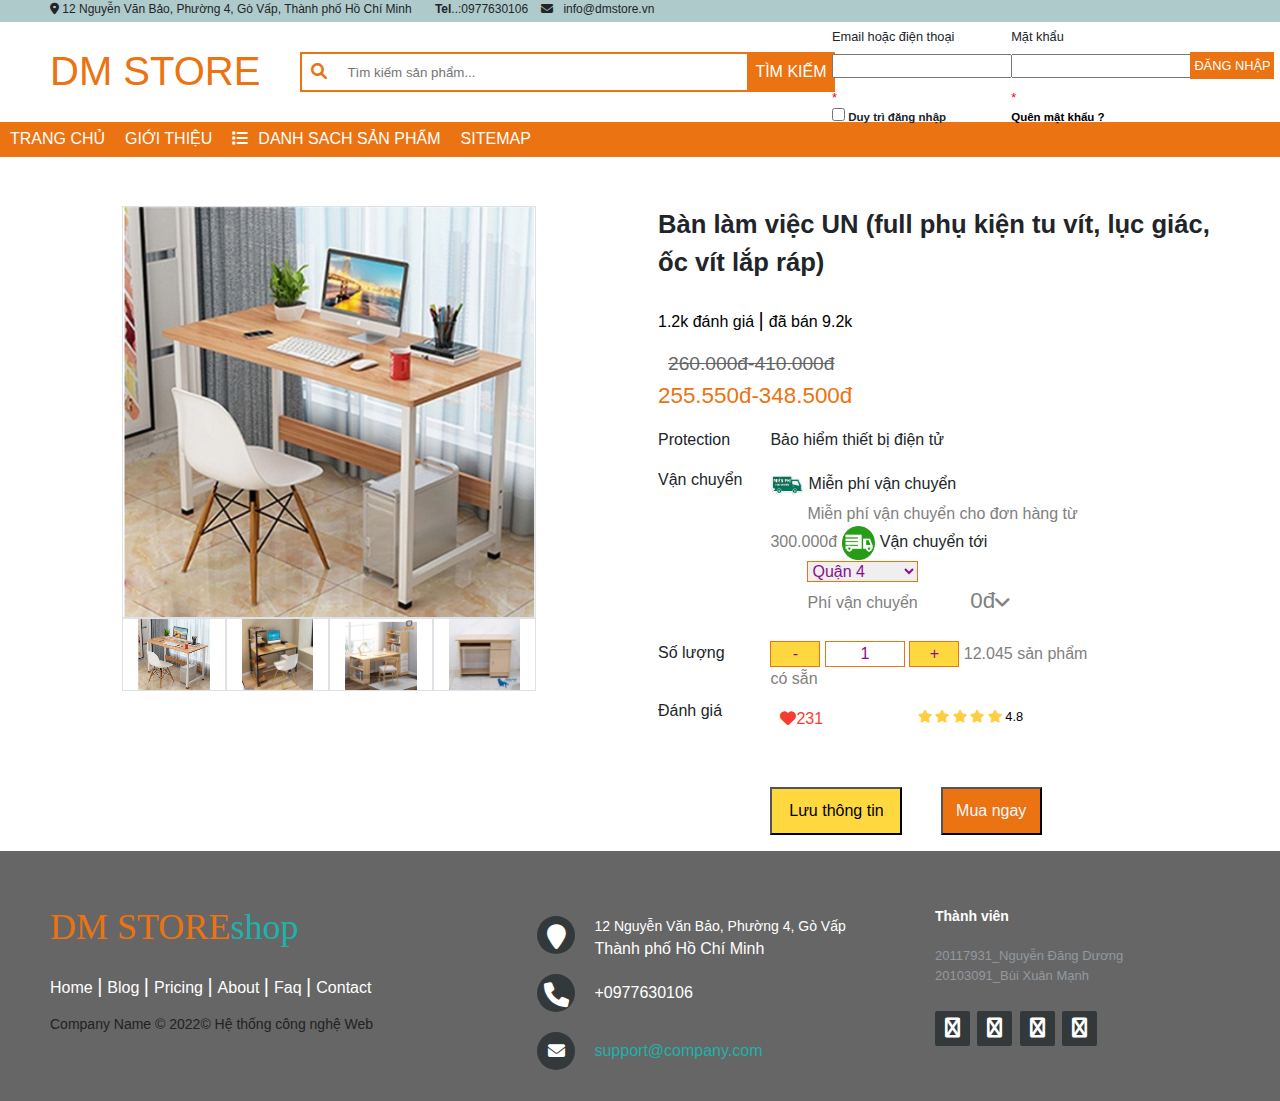
<file: html/ban.html>
<!DOCTYPE html>
<html lang="en">

<head>
    <meta charset="UTF-8">
    <meta http-equiv="X-UA-Compatible" content="IE=edge">
    <meta name="viewport" content="width=device-width, initial-scale=1.0">
    <title>Bàn</title>
    <link rel="stylesheet" href="../css/bootstrap.min.css">
    <link rel="stylesheet" href="../font/fontawesome-free-6.1.1-web/css/all.css">
    <link rel="stylesheet" href="../css/main.css">
    <script src="../js/jquery-3.6.0.min.js"></script>
    <script src="../js/bootstrap.min.js"></script>
    <script src="../js/script.js"></script>
</head>

<body>
    <div class="app">
        <div class="before-header">
            <i class="fa-solid fa-location-dot" style="margin-left: 50px;"></i> 12 Nguyễn Văn Bảo, Phường 4, Gò Vấp,
            Thành phố Hồ Chí Minh <b style="margin-left: 10px;"></b>
            <b style="margin-left: 10px;">Tel</b>..:0977630106
            <i class="fa fa-envelope" style="margin: 0px 10px 0px 10px;"></i>info@dmstore.vn
        </div>
        <div class="header">
            <div class="logo">
                <h1>DM STORE</h1>
            </div>
            <div class="box">
                <form class="sbox" action="/search" method="get">
                    <input class="stext" type="text" id="txts" placeholder="Tìm kiếm sản phẩm...">
                    <i class="fa fa-search"></i>
                    <input class="search" type="button" name="" id="txtbts" value="TÌM KIẾM">
                </form>
            </div>
            <div class="form-dn">
                <div class="cow1">
                    <div><label for="txtlg">Email hoặc điện thoại</label></div>
                    <div><input type="email" name="" id="txtlg" style="font-size: small; margin-bottom: 10px;">
                        <span id="#tblg" style="color: red;">*</span>
                    </div>
                    <div> <input type="checkbox" name="" id=""><b style="font-size:90%;"> Duy trì đăng nhập</b>
                    </div>
                </div>
                <div class="cow1">
                    <div><label for="txtp">Mặt khẩu</label></div>
                    <div><input type="password" name="" id="txtp" style="font-size: small; margin-bottom: 10px;">
                        <span id="tbp" style="color: red;">*</span>
                    </div>
                    <div><a href="#"
                            style="color: black; font-size: 90%; text-decoration: none; text-decoration: none;"><b>Quên
                                mật khẩu ?</b> </a></div>
                </div>
                <div class="cow2">
                    <input class="row-dn" type="button" name="" id="lg" value="ĐĂNG NHẬP"
                        style="border: none;padding: 4px; margin: 25px 0px 0px 0px;">
                </div>
            </div>
        </div>
        <div class="nav">
            <ul class="nav-lish">
                <li><a href="../index.html">TRANG CHỦ</a></li>
                <li><a href="../html/gioithieu.html">GIỚI THIỆU</a></li>
                <li><a href="../html/dssp.html"><i class="fa-solid fa-list" style="margin-right: 10px ;"></i>DANH
                        SACH SẢN PHẨM</a>
                </li>
                <li><a href="../html/sitemap.html">SITEMAP </a></li>
                <li style="padding-left: 722px;"><a href="#" id="myBtn"><i class="fa fa-sign-in"
                            style="margin-right: 10px;"></i>ĐĂNG KÝ </a></li>
            </ul>
        </div>
    <div class="container-fuild ">
        <div class="row form-group mt-5 pl-5 justify-content-center ">
            <div class="col-sm-9">
            </div>
            <div class="col-sm-9">
                <a href="#">
                    <div class="img border"><a href="#"><img src="../img/ban.PNG" width="100%"></a></div>
                </a>
                <a>
                    <div class="img col-sm-3 border"><img src="../img/ban.PNG" width="100%"></div>
                </a>
                <a>
                    <div class="img col-sm-3 border"><img src="../img/ban1.jpg" width="100%"></div>
                </a>
                <a>
                    <div class="img col-sm-3 border"><img src="../img/ban2.jpg" width="100%"></div>
                </a>
                <a>
                    <div class="img col-sm-3 border"><img src="../img/ban3.jpg" width="100%"></div>
                </a>
            </div>
        </div>
        <div class="row form-group mt-5 pl-5 justify-content-center ">
            <div class="col-sm-12">
                <p style="font-size: 1.6rem; font-weight: bold;">Bàn làm việc UN (full phụ kiện tu vít, lục giác, ốc vít
                    lắp ráp)
                </p>
                <p class="menu_dg">
                    <span class="link-1">1.2k đánh giá</span>
                    <span>đã bán 9.2k</span>
                </p>
                <span class="home-product-item__price-old">260.000đ-410.000đ</span>
                <p style="font-size: 1.4rem;color: rgb(235, 115, 17)">255.550đ-348.500đ</p>
                <div class="dong">
                    <div class="cot_left">
                        <p>Protection</p>
                    </div>
                    <div class="cot_right">
                        <p>Bảo hiểm thiết bị điện tử</p>
                    </div>
                </div>
                <div class="dong">
                    <div class="cot_left">
                        <p>Vận chuyển</p>
                    </div>
                    <div class="cot_right">
                        <img src="../img/mienphi-vanchuyen-1.png" width="10%">
                        <span>Miễn phí vận chuyển</span><br>
                        <span style="padding-left: 11%;color: gray;">Miễn phí vận chuyển cho đơn hàng từ 300.000đ</span>
                        <img src="../img/vanchuyen.png" width="10%">
                        <span>Vận chuyển tới</span>
                        <span style="padding-left:11% ">
                            <select id="selThanhpho">
                                <option value="Ha Noi">Quận 4</option>
                                <option value="Ho Chi Minh">Hồ Chí Minh</option>
                                <option value="Hai Phong">Hà Nội</option>
                                <option value="Vung Tau">Vung Tau</option>
                            </select></span><br>
                        <span style="padding-left: 11%;color: gray;">Phí vận chuyển</span>
                        <span class="select-input__label pl-5" style="color: gray;">0đ</span><i
                            class="select-input__icon fa fa-angle-down"></i>
                    </div>
                </div>
                <div class="dong pt-4">
                    <div class="cot_left">
                        <p>Số lượng</p>
                    </div>
                    <div class="cot_right">
                        <input class="minus is-form" type="button" value="-">
                        <input aria-label="quantity" class="input-qty" max="1300" min="1" name="" type="number"
                            value="1">
                        <input class="plus is-form" type="button" value="+"> <span style="color: gray;">12.045 sản phẩm
                            có sẵn
                    </div>
                </div>
                <div class="dong pt-2">
                    <div class="cot_left">
                        <p>Đánh giá</p>
                    </div>
                    <div class="cot_right">
                        <div class="home-product-item__action">
                            <!-- đã ly sẽ thêm class home-product-item__like--liked -->
                            <span class="home-product-item__like home-product-item__like--liked">
                                <i class="home-product-item__like-icon-empty far fa-heart"></i>
                                <i class="home-product-item__like-icon-fill fas fa-heart"></i>231
                            </span>
                            <div class="home-product-item__rating">
                                <i class="home-product-item__star--gold fas fa-star"></i>
                                <i class="home-product-item__star--gold fas fa-star"></i>
                                <i class="home-product-item__star--gold fas fa-star"></i>
                                <i class="home-product-item__star--gold fas fa-star"></i>
                                <i class="home-product-item__star--gold fas fa-star"></i>
                                <span style="color: black;">4.8</span>
                            </div>
                            <span class="home-product-item__sold"></span>
                        </div>
                    </div>
                </div>
                <div class="dong pt-5"></div>
                <div class="cot_left">
                    <br>
                </div>
                <div class="cot_right">
                    <button style="background-color:  rgb(255, 216, 64); padding: 3% 5%; color: black;">Lưu thông
                        tin</button>
                    <button
                        style="background-color:  rgb(235, 115, 17); width: 30%; padding: 3% 0; color: aliceblue;margin-left: 10%;">Mua
                        ngay</button>
                </div>
                </span>
            </div>
        </div>
        <div class="col-sm-12">
        </div>
    </div>
    </div>
    </div>
    <!-- end -->
    <footer class="footer-distributed">
        <div class="footer-left">
            <h3>DM STORE<span>shop</span></h3>
            <p class="footer-links">
                <a href="#" class="link-1">Home</a>
                <a href="#">Blog</a>
                <a href="#">Pricing</a>
                <a href="#">About</a>
                <a href="#">Faq</a>
                <a href="#">Contact</a>
            </p>
            <p class="footer-company-name">Company Name © 2022© Hệ thống công nghệ Web</p>
        </div>
        <div class="footer-center">
            <div>
                <i class="fa fa-map-marker"></i>
                <p><span style="color: white;">12 Nguyễn Văn Bảo, Phường 4, Gò Vấp</span>Thành phố Hồ Chí Minh </p>
            </div>
            <div>
                <i class="fa fa-phone"></i>
                <p>+0977630106</p>
            </div>
            <div>
                <i class="fa fa-envelope"></i>
                <p><a href="https://www.facebook.com/">support@company.com</a></p>
            </div>
        </div>
        <div class="footer-right">
            <p class="footer-company-about">
                <span>Thành viên</span>
                20117931_Nguyễn Đăng Dương <br>
                20103091_Bùi Xuân Mạnh
            </p>
            <div class="footer-icons">
                <a href="#"><i class="fa fa-facebook"></i></a>
                <a href="#"><i class="fa fa-twitter"></i></a>
                <a href="#"><i class="fa fa-linkedin"></i></a>
                <a href="#"><i class="fa fa-github"></i></a>
            </div>
        </div>
    </footer>
    </div>
    <div class="modal fade" id="myModal" role="dialog">
        <div class="modal-dialog">
            <div class="modal-content" style=" width: 800px; background-color: aliceblue;">
                <div class="modal-header">
                    <h2 class="text-form">ĐĂNG KÝ TÀI KHOẢN</h2>
                    <button type="button" class="close" data-dismiss="modal">&times;</button>
                </div>
                <div class="modal-body">
                    <form name="form1" onSubmit="SubmitForm();" method="post" action="#">
                        <div class="formabc">
                            <label for="txtDN" class="title">Tên đăng nhập:</label>
                            <input type="text" name="txtdn" id="txtDN" placeholder="Nhập tên đăng nhập">
                            <span id="tendn"> * </span>
                        </div>
                        <div class="formabc">
                            <label for="txtMK" class="title">Mật khẩu:</label>
                            <input type="password" name="txtmk" id="txtMK" placeholder="Nhập mật khẩu">
                            <span id="mk"> * </span>
                        </div>
                        <div class="formabc">
                            <label for="txtXNMK" class="title">Nhập lại mật khẩu</label>
                            <input type="password" name="txtXNMK" id="txtXNMK" size="30"
                                placeholder="Nhập lại mật khẩu">
                            <span id="xnmk"> * </span>
                        </div>
                        <h5 class="text-form">THÔNG TIN CÁ NHÂN</h5>
                        <div class="formabc">
                            <label for="txtName" class="title">Họ và tên:</label>
                            <input type="text" name="txtName" id="txtName" size="30"
                                placeholder="Nhập họ và tên của bạn">
                            <span id="hoten"> *</span>
                        </div>
                        <div class="formabc">
                            <label for="txtNS" class="title">Ngày sinh:</label>
                            <input type="date" name="txtNS" id="txtNS" size="30">
                            <span id="ngaysinh"> </span>
                        </div>
                        <div class="formabc" class="radio-buttons">
                            <span class="title">Giới tính:</span>
                            <input type="radio" name="gender" id="male" value="M" checked>
                            <label for="male">Nam</label>
                            <input type="radio" name="gender" id="female" value="f">
                            <label for="female">Nữ</label>
                        </div>
                        <div class="formabc">
                            <label for="txtDC" class="title">Địa chỉ:</label>
                            <input type="text" name="txtDC" id="txtDC" size="30" placeholder="Địa chỉ"><span
                                id="diachi">* </span>

                        </div>
                        <div class="formabc">
                            <label for="txtDT" class="title">Điện thoại:</label>
                            <input type="text" name="txtDT" id="txtDT" size="30" placeholder="Điện thoại"><span
                                id="dienthoai">*</span>

                        </div>
                        <div class="formabc">
                            <label for="txtEmail" class="title">Email:</label>
                            <input type="email" name="txtEmail" id="txtEmail" size="30" placeholder="Email"><span
                                id="email">* </span>

                        </div class="formabc">
                        <div class="submit">
                            <button type="button" id="submit">Đăng Ký</button>
                        </div>
                    </form>
                </div>
            </div>
        </div>
    </div>
    </div>

</body>

</html>
</file>
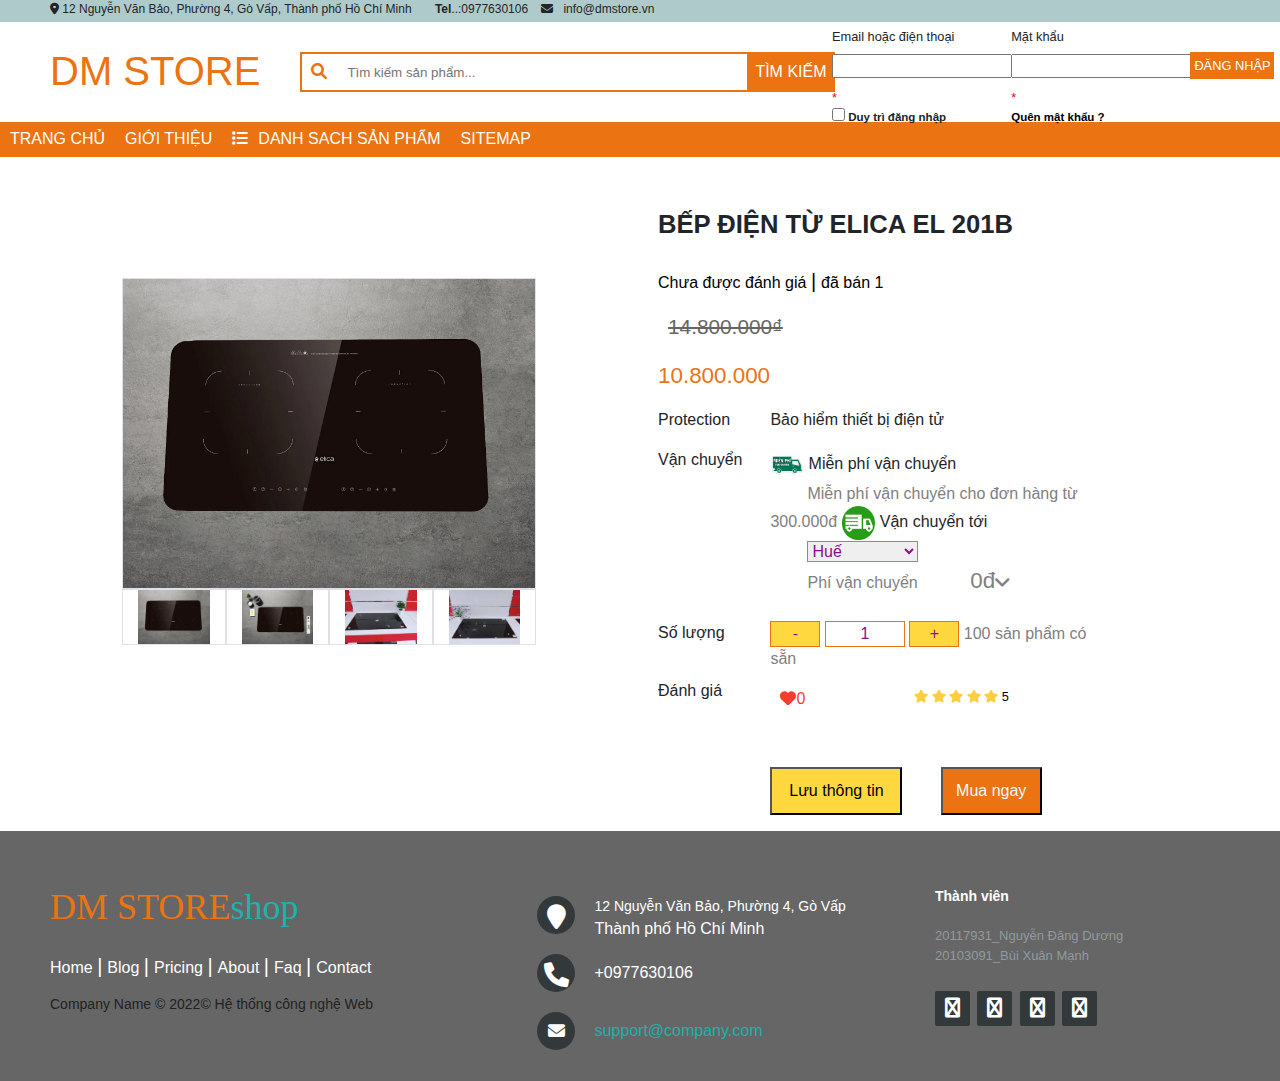
<file: html/bepdientu.html>
<!DOCTYPE html>
<html lang="en">

<head>
    <meta charset="UTF-8">
    <meta http-equiv="X-UA-Compatible" content="IE=edge">
    <meta name="viewport" content="width=device-width, initial-scale=1.0">
    <title>Bếp điện từ</title>
    <link rel="stylesheet" href="../css/bootstrap.min.css">
    <link rel="stylesheet" href="../font/fontawesome-free-6.1.1-web/css/all.css">
    <link rel="stylesheet" href="../css/main.css">
    <script src="../js/jquery-3.6.0.min.js"></script>
    <script src="../js/bootstrap.min.js"></script>
    <script src="../js/script.js"></script>
</head>

<body>
    <div class="app">
        <div class="before-header">
            <i class="fa-solid fa-location-dot" style="margin-left: 50px;"></i> 12 Nguyễn Văn Bảo, Phường 4, Gò Vấp,
            Thành phố Hồ Chí Minh <b style="margin-left: 10px;"></b>
            <b style="margin-left: 10px;">Tel</b>..:0977630106
            <i class="fa fa-envelope" style="margin: 0px 10px 0px 10px;"></i>info@dmstore.vn
        </div>
        <div class="header">
            <div class="logo">
                <h1>DM STORE</h1>
            </div>
            <div class="box">
                <form class="sbox" action="/search" method="get">
                    <input class="stext" type="text" id="txts" placeholder="Tìm kiếm sản phẩm...">
                    <i class="fa fa-search"></i>
                    <input class="search" type="button" name="" id="txtbts" value="TÌM KIẾM">
                </form>
            </div>
            <div class="form-dn">
                <div class="cow1">
                    <div><label for="txtlg">Email hoặc điện thoại</label></div>
                    <div><input type="email" name="" id="txtlg" style="font-size: small; margin-bottom: 10px;">
                        <span id="#tblg" style="color: red;">*</span>
                    </div>
                    <div> <input type="checkbox" name="" id=""><b style="font-size:90%;"> Duy trì đăng nhập</b>
                    </div>
                </div>
                <div class="cow1">
                    <div><label for="txtp">Mặt khẩu</label></div>
                    <div><input type="password" name="" id="txtp" style="font-size: small; margin-bottom: 10px;">
                        <span id="tbp" style="color: red;">*</span>
                    </div>
                    <div><a href="#"
                            style="color: black; font-size: 90%; text-decoration: none; text-decoration: none;"><b>Quên
                                mật khẩu ?</b> </a></div>
                </div>
                <div class="cow2">
                    <input class="row-dn" type="button" name="" id="lg" value="ĐĂNG NHẬP"
                        style="border: none;padding: 4px; margin: 25px 0px 0px 0px;">
                </div>
            </div>
        </div>
        <div class="nav">
            <ul class="nav-lish">
                <li><a href="../index.html">TRANG CHỦ</a></li>
                <li><a href="../html/gioithieu.html">GIỚI THIỆU</a></li>
                <li><a href="../html/dssp.html"><i class="fa-solid fa-list" style="margin-right: 10px ;"></i>DANH
                        SACH SẢN PHẨM</a>
                </li>
                <li><a href="../html/sitemap.html">SITEMAP </a></li>
                <li style="padding-left: 722px;"><a href="#" id="myBtn"><i class="fa fa-sign-in"
                            style="margin-right: 10px;"></i>ĐĂNG KÝ </a></li>
            </ul>
        </div>
        <div class="container-fuild">
            <div class="row form-group mt-5 pl-5 justify-content-center ">
                <div class="col-sm-9">
                </div>
                <div class="col-sm-9 pt-5 mt-4 ">
                    <a href="#">
                        <div class="img border"><a href="#"><img src="../img/beptu1.webp" width="100%"></a></div>
                    </a>
                    <a>
                        <div class="col-sm-3 img border"><img src="../img/beptu1.webp" width="100%"></div>
                    </a>
                    <a>
                        <div class="col-sm-3 img border"><img src="../img/beptu.jpg" width="100%"></div>
                    </a>
                    <a>
                        <div class="col-sm-3 img border"><img src="../img/beptu2.jpg" width="100%"></div>
                    </a>
                    <a>
                        <div class="col-sm-3 img border"><img src="../img/beptu3.jpg" width="100%"></div>
                    </a>
            </div>
            </div>
            <div class="row form-group mt-5 pl-5 justify-content-center ">
                <div class="col-sm-12">
                    <p style="font-size: 1.6rem; font-weight: bold;">BẾP ĐIỆN TỪ ELICA EL 201B
                    </p>
                    <p class="menu_dg">
                        <span class="link-1">Chưa được đánh giá</span>
                        <span>đã bán 1</span>
                    </p>
                    <p class="home-product-item__price-old" style="font-size: 1.3rem;">14.800.000₫</p>
                    <p style="font-size: 1.4rem;color: rgb(235, 115, 17)">10.800.000</p>
                    <div class="dong">
                        <div class="cot_left">
                            <p>Protection</p>
                        </div>
                        <div class="cot_right">
                            <p>Bảo hiểm thiết bị điện tử</p>
                        </div>
                    </div>
                    <div class="dong">
                        <div class="cot_left">
                            <p>Vận chuyển</p>
                        </div>
                        <div class="cot_right">
                            <img src="../img/mienphi-vanchuyen-1.png" width="10%">
                            <span>Miễn phí vận chuyển</span><br>
                            <span style="padding-left: 11%;color: gray;">Miễn phí vận chuyển cho đơn hàng từ 300.000đ</span>
                            <img src="../img/vanchuyen.png" width="10%">
                            <span>Vận chuyển tới</span>
                            <span  style="padding-left:11% ">
                            <select  id="selThanhpho">
                                <option value="Ha Noi">Huế</option>
                                <option value="Ho Chi Minh">Ho Chi Minh</option>
                                <option value="Hai Phong">Hà Nội</option>
                                <option value="Vung Tau">Vung Tau</option>
                            </select></span><br>
                            <span style="padding-left: 11%;color: gray;">Phí vận chuyển</span>
                            <span  class="select-input__label pl-5" style="color: gray;">0đ</span><i class="select-input__icon fa fa-angle-down"></i>
                        </div>
                    </div>
                    <div class="dong pt-4">
                        <div class="cot_left">
                            <p>Số lượng</p>
                        </div>
                        <div class="cot_right">
                            <input class="minus is-form" type="button" value="-">
                            <input aria-label="quantity" class="input-qty" max="1300" min="1" name="" type="number"
                                value="1">
                            <input class="plus is-form" type="button" value="+"> <span style="color: gray;">100 sản phẩm
                                có sẵn
                        </div>
                    </div>
                    <div class="dong pt-2">
                        <div class="cot_left">
                            <p>Đánh giá</p>
                        </div>
                        <div class="cot_right">
                            <div class="home-product-item__action">
                                <!-- đã ly sẽ thêm class home-product-item__like--liked -->
                                <span class="home-product-item__like home-product-item__like--liked">
                                    <i class="home-product-item__like-icon-empty far fa-heart"></i>
                                    <i class="home-product-item__like-icon-fill fas fa-heart"></i>0
                                </span>
                                <div class="home-product-item__rating">
                                    <i class="home-product-item__star--gold fas fa-star"></i>
                                    <i class="home-product-item__star--gold fas fa-star"></i>
                                    <i class="home-product-item__star--gold fas fa-star"></i>
                                    <i class="home-product-item__star--gold fas fa-star"></i>
                                    <i class="home-product-item__star--gold fas fa-star"></i>
                                    <span style="color: black;">5</span>
                                </div>
                                <span class="home-product-item__sold"></span>
                            </div>
                        </div>
                    </div>
                    <div class="dong pt-5"></div>
                    <div class="cot_left">
                        <br>
                    </div>
                    <div class="cot_right">
                        <button style="background-color:  rgb(255, 216, 64); padding: 3% 5%; color: black;">Lưu thông tin</button>
                        <button style="background-color:  rgb(235, 115, 17); width: 30%; padding: 3% 0; color: aliceblue;margin-left: 10%;">Mua ngay</button>
                    </div>
                </span>
                </div>
            </div>
            <div class="col-sm-12">
            </div>
        </div>
    </div>
    </div>
    <!-- end -->
    <footer class="footer-distributed">
        <div class="footer-left">
            <h3>DM STORE<span>shop</span></h3>
            <p class="footer-links">
                <a href="#" class="link-1">Home</a>
                <a href="#">Blog</a>
                <a href="#">Pricing</a>
                <a href="#">About</a>
                <a href="#">Faq</a>
                <a href="#">Contact</a>
            </p>
            <p class="footer-company-name">Company Name © 2022© Hệ thống công nghệ Web</p>
        </div>
        <div class="footer-center">
            <div>
                <i class="fa fa-map-marker"></i>
                <p><span style="color: white;">12 Nguyễn Văn Bảo, Phường 4, Gò Vấp</span>Thành phố Hồ Chí Minh </p>
            </div>
            <div>
                <i class="fa fa-phone"></i>
                <p>+0977630106</p>
            </div>
            <div>
                <i class="fa fa-envelope"></i>
                <p><a href="https://www.facebook.com/">support@company.com</a></p>
            </div>
        </div>
        <div class="footer-right">
            <p class="footer-company-about">
                <span>Thành viên</span>
                20117931_Nguyễn Đăng Dương <br>
                20103091_Bùi Xuân Mạnh
            </p>
            <div class="footer-icons">
                <a href="#"><i class="fa fa-facebook"></i></a>
                <a href="#"><i class="fa fa-twitter"></i></a>
                <a href="#"><i class="fa fa-linkedin"></i></a>
                <a href="#"><i class="fa fa-github"></i></a>
            </div>
        </div>
    </footer>
    </div>
    <div class="modal fade" id="myModal" role="dialog">
        <div class="modal-dialog">
            <div class="modal-content" style=" width: 800px; background-color: aliceblue;">
                <div class="modal-header">
                    <h2 class="text-form">ĐĂNG KÝ TÀI KHOẢN</h2>
                    <button type="button" class="close" data-dismiss="modal">&times;</button>
                </div>
                <div class="modal-body">
                    <form name="form1" onSubmit="SubmitForm();" method="post" action="#">
                        <div class="formabc">
                            <label for="txtDN" class="title">Tên đăng nhập:</label>
                            <input type="text" name="txtdn" id="txtDN" 
                                placeholder="Nhập tên đăng nhập">
                            <span id="tendn"> * </span>
                        </div>
                        <div class="formabc">
                            <label for="txtMK" class="title">Mật khẩu:</label>
                            <input type="password" name="txtmk" id="txtMK" 
                                placeholder="Nhập mật khẩu">
                            <span id="mk"> * </span>
                        </div>
                        <div class="formabc">
                            <label for="txtXNMK" class="title">Nhập lại mật khẩu</label>
                            <input type="password" name="txtXNMK" id="txtXNMK" 
                                size="30" placeholder="Nhập lại mật khẩu">
                            <span id="xnmk"> * </span>
                        </div>
                        <h5 class="text-form">THÔNG TIN CÁ NHÂN</h5>
                        <div class="formabc">
                            <label for="txtName" class="title">Họ và tên:</label>
                            <input type="text" name="txtName" id="txtName" size="30"
                                placeholder="Nhập họ và tên của bạn">
                            <span id="hoten"> *</span>
                        </div>
                        <div class="formabc">
                            <label for="txtNS" class="title">Ngày sinh:</label>
                            <input type="date" name="txtNS" id="txtNS" size="30">
                            <span id="ngaysinh"> </span>
                        </div>
                        <div class="formabc" class="radio-buttons">
                            <span class="title">Giới tính:</span>
                            <input type="radio" name="gender" id="male" value="M" checked>
                            <label for="male">Nam</label>
                            <input type="radio" name="gender" id="female" value="f">
                            <label for="female">Nữ</label>
                        </div>
                        <div class="formabc">
                            <label for="txtDC" class="title">Địa chỉ:</label>
                            <input type="text" name="txtDC" id="txtDC" size="30" placeholder="Địa chỉ"><span
                                id="diachi">* </span>

                        </div>
                        <div class="formabc">
                            <label for="txtDT" class="title">Điện thoại:</label>
                            <input type="text" name="txtDT" id="txtDT" size="30" placeholder="Điện thoại"><span
                                id="dienthoai">*</span>

                        </div>
                        <div class="formabc">
                            <label for="txtEmail" class="title">Email:</label>
                            <input type="email" name="txtEmail" id="txtEmail" size="30" placeholder="Email"><span
                                id="email">* </span>

                        </div class="formabc">
                        <div class="submit">
                            <button type="button" id="submit">Đăng Ký</button>
                        </div>
                    </form>
                </div>
            </div>
        </div>
    </div>
</div>

</body>

</html>
</file>
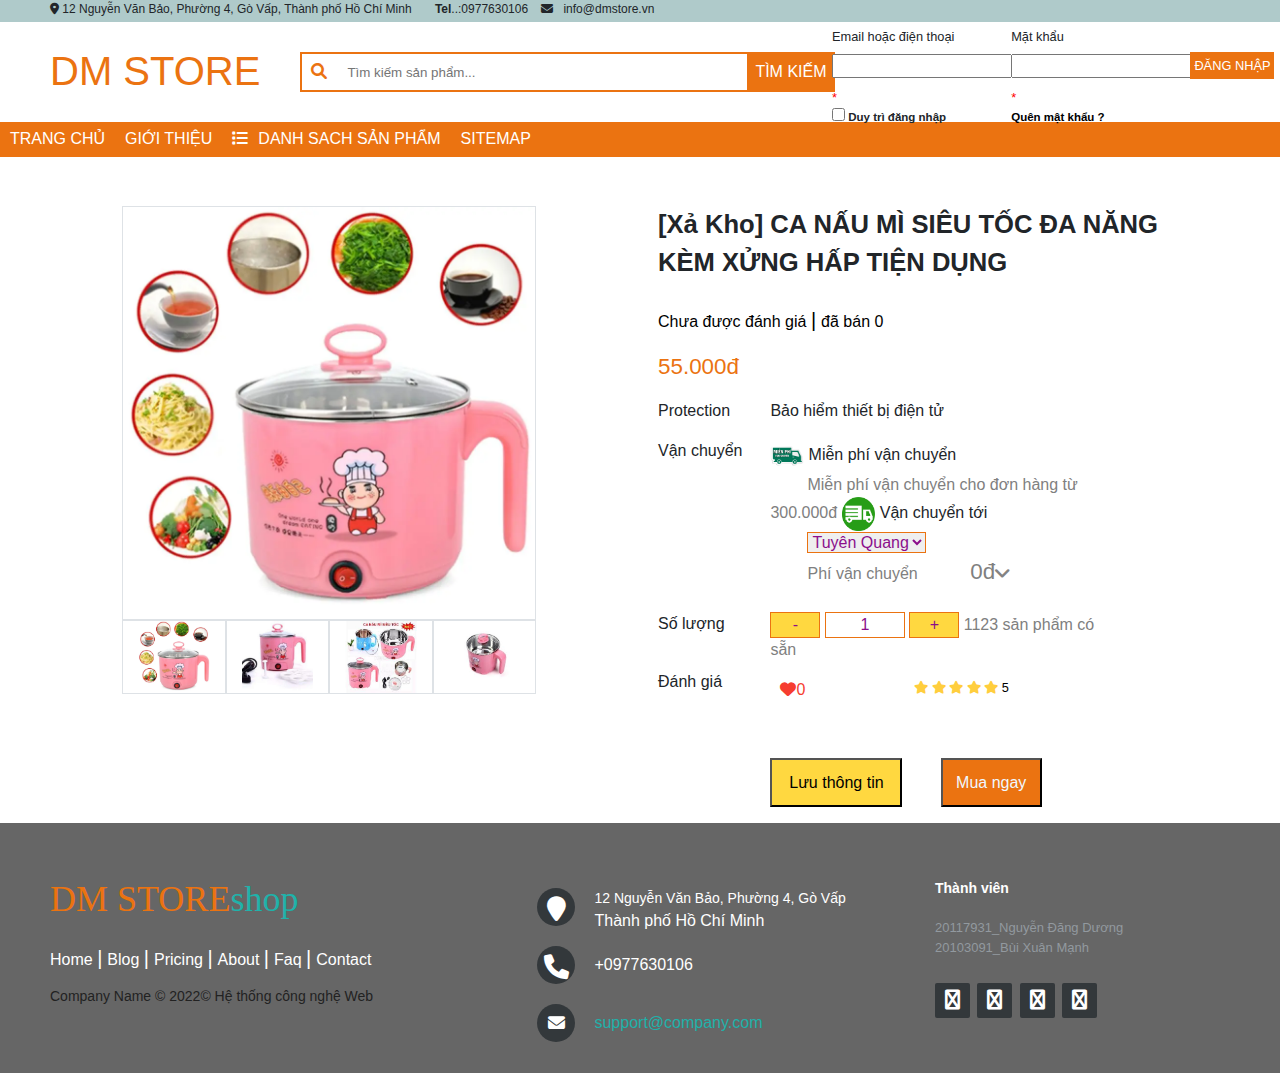
<file: html/canaumi.html>
<!DOCTYPE html>
<html lang="en">

<head>
    <meta charset="UTF-8">
    <meta http-equiv="X-UA-Compatible" content="IE=edge">
    <meta name="viewport" content="width=device-width, initial-scale=1.0">
    <title>Ca nấu mì</title>
    <link rel="stylesheet" href="../css/bootstrap.min.css">
    <link rel="stylesheet" href="../font/fontawesome-free-6.1.1-web/css/all.css">
    <link rel="stylesheet" href="../css/main.css">
    <script src="../js/jquery-3.6.0.min.js"></script>
    <script src="../js/bootstrap.min.js"></script>
    <script src="../js/script.js"></script>
</head>

<body>
    <div class="app">
        <div class="before-header">
            <i class="fa-solid fa-location-dot" style="margin-left: 50px;"></i> 12 Nguyễn Văn Bảo, Phường 4, Gò Vấp,
            Thành phố Hồ Chí Minh <b style="margin-left: 10px;"></b>
            <b style="margin-left: 10px;">Tel</b>..:0977630106
            <i class="fa fa-envelope" style="margin: 0px 10px 0px 10px;"></i>info@dmstore.vn
        </div>
        <div class="header">
            <div class="logo">
                <h1>DM STORE</h1>
            </div>
            <div class="box">
                <form class="sbox" action="/search" method="get">
                    <input class="stext" type="text" id="txts" placeholder="Tìm kiếm sản phẩm...">
                    <i class="fa fa-search"></i>
                    <input class="search" type="button" name="" id="txtbts" value="TÌM KIẾM">
                </form>
            </div>
            <div class="form-dn">
                <div class="cow1">
                    <div><label for="txtlg">Email hoặc điện thoại</label></div>
                    <div><input type="email" name="" id="txtlg" style="font-size: small; margin-bottom: 10px;">
                        <span id="#tblg" style="color: red;">*</span>
                    </div>
                    <div> <input type="checkbox" name="" id=""><b style="font-size:90%;"> Duy trì đăng nhập</b>
                    </div>
                </div>
                <div class="cow1">
                    <div><label for="txtp">Mặt khẩu</label></div>
                    <div><input type="password" name="" id="txtp" style="font-size: small; margin-bottom: 10px;">
                        <span id="tbp" style="color: red;">*</span>
                    </div>
                    <div><a href="#"
                            style="color: black; font-size: 90%; text-decoration: none; text-decoration: none;"><b>Quên
                                mật khẩu ?</b> </a></div>
                </div>
                <div class="cow2">
                    <input class="row-dn" type="button" name="" id="lg" value="ĐĂNG NHẬP"
                        style="border: none;padding: 4px; margin: 25px 0px 0px 0px;">
                </div>
            </div>
        </div>
        <div class="nav">
            <ul class="nav-lish">
                <li><a href="../index.html">TRANG CHỦ</a></li>
                <li><a href="../html/gioithieu.html">GIỚI THIỆU</a></li>
                <li><a href="../html/dssp.html"><i class="fa-solid fa-list" style="margin-right: 10px ;"></i>DANH
                        SACH SẢN PHẨM</a>
                </li>
                <li><a href="../html/sitemap.html">SITEMAP </a></li>
                <li style="padding-left: 722px;"><a href="#" id="myBtn"><i class="fa fa-sign-in"
                            style="margin-right: 10px;"></i>ĐĂNG KÝ </a></li>
            </ul>
        </div>
        <div class="container-fuild ">
            <div class="row form-group mt-5 pl-5 justify-content-center ">
                <div class="col-sm-9">
                </div>
                <div class="col-sm-9">
                    <a href="#">
                        <div class="img border"><a href="#"><img src="../img/casieutoc.jpg" width="100%"></a></div>
                    </a>
                    <a>
                        <div class="img col-sm-3 border"><img src="../img/casieutoc.jpg" width="100%"></div>
                    </a>
                    <a>
                        <div class="img col-sm-3 border"><img src="../img/casieutoc1.PNG" width="100%"></div>
                    </a>
                    <a>
                        <div class="img col-sm-3 border"><img src="../img/casieutoc2.PNG" width="100%"></div>
                    </a>
                    <a>
                        <div class="img col-sm-3 border"><img src="../img/casieutoc4.jpg" width="100%"></div>
                    </a>
            </div>
            </div>
            <div class="row form-group mt-5 pl-5 justify-content-center ">
                <div class="col-sm-12">
                    <p style="font-size: 1.6rem; font-weight: bold;">[Xả Kho] CA NẤU MÌ SIÊU TỐC ĐA NĂNG KÈM XỬNG HẤP TIỆN
                        DỤNG
                    </p>
                    <p class="menu_dg">
                        <span class="link-1">Chưa được đánh giá</span>
                        <span>đã bán 0</span>
                    </p>
                    <p style="font-size: 1.4rem;color: rgb(235, 115, 17)">55.000đ</p>
                    <div class="dong">
                        <div class="cot_left">
                            <p>Protection</p>
                        </div>
                        <div class="cot_right">
                            <p>Bảo hiểm thiết bị điện tử</p>
                        </div>
                    </div>
                    <div class="dong">
                        <div class="cot_left">
                            <p>Vận chuyển</p>
                        </div>
                        <div class="cot_right">
                            <img src="../img/mienphi-vanchuyen-1.png" width="10%">
                            <span>Miễn phí vận chuyển</span><br>
                            <span style="padding-left: 11%;color: gray;">Miễn phí vận chuyển cho đơn hàng từ 300.000đ</span>
                            <img src="../img/vanchuyen.png" width="10%">
                            <span>Vận chuyển tới</span>
                            <span  style="padding-left:11% ">
                            <select  id="selThanhpho">
                                <option value="Ha Noi">Tuyên Quang</option>
                                <option value="Ho Chi Minh">Ho Chi Minh</option>
                                <option value="Hai Phong">Hà Nội</option>
                                <option value="Vung Tau">Vung Tau</option>
                            </select></span><br>
                            <span style="padding-left: 11%;color: gray;">Phí vận chuyển</span>
                            <span  class="select-input__label pl-5" style="color: gray;">0đ</span><i class="select-input__icon fa fa-angle-down"></i>
                        </div>
                    </div>
                    <div class="dong pt-4">
                        <div class="cot_left">
                            <p>Số lượng</p>
                        </div>
                        <div class="cot_right">
                            <input class="minus is-form" type="button" value="-">
                            <input aria-label="quantity" class="input-qty" max="1300" min="1" name="" type="number"
                                value="1">
                            <input class="plus is-form" type="button" value="+"> <span style="color: gray;">1123 sản phẩm
                                có sẵn
                        </div>
                    </div>
                    <div class="dong pt-2">
                        <div class="cot_left">
                            <p>Đánh giá</p>
                        </div>
                        <div class="cot_right">
                            <div class="home-product-item__action">
                                <!-- đã ly sẽ thêm class home-product-item__like--liked -->
                                <span class="home-product-item__like home-product-item__like--liked">
                                    <i class="home-product-item__like-icon-empty far fa-heart"></i>
                                    <i class="home-product-item__like-icon-fill fas fa-heart"></i>0
                                </span>
                                <div class="home-product-item__rating">
                                    <i class="home-product-item__star--gold fas fa-star"></i>
                                    <i class="home-product-item__star--gold fas fa-star"></i>
                                    <i class="home-product-item__star--gold fas fa-star"></i>
                                    <i class="home-product-item__star--gold fas fa-star"></i>
                                    <i class="home-product-item__star--gold fas fa-star"></i>
                                    <span style="color: black;">5</span>
                                </div>
                                <span class="home-product-item__sold"></span>
                            </div>
                        </div>
                    </div>
                    <div class="dong pt-5"></div>
                    <div class="cot_left">
                        <br>
                    </div>
                    <div class="cot_right">
                        <button style="background-color:  rgb(255, 216, 64); padding: 3% 5%; color: black;">Lưu thông tin</button>
                        <button style="background-color:  rgb(235, 115, 17); width: 30%; padding: 3% 0; color: aliceblue;margin-left: 10%;">Mua ngay</button>
                    </div>
                </span>
                </div>
            </div>
            <div class="col-sm-12">
            </div>
        </div>
    </div>
    </div>
    <!-- end -->
    <footer class="footer-distributed">
        <div class="footer-left">
            <h3>DM STORE<span>shop</span></h3>
            <p class="footer-links">
                <a href="#" class="link-1">Home</a>
                <a href="#">Blog</a>
                <a href="#">Pricing</a>
                <a href="#">About</a>
                <a href="#">Faq</a>
                <a href="#">Contact</a>
            </p>
            <p class="footer-company-name">Company Name © 2022© Hệ thống công nghệ Web</p>
        </div>
        <div class="footer-center">
            <div>
                <i class="fa fa-map-marker"></i>
                <p><span style="color: white;">12 Nguyễn Văn Bảo, Phường 4, Gò Vấp</span>Thành phố Hồ Chí Minh </p>
            </div>
            <div>
                <i class="fa fa-phone"></i>
                <p>+0977630106</p>
            </div>
            <div>
                <i class="fa fa-envelope"></i>
                <p><a href="https://www.facebook.com/">support@company.com</a></p>
            </div>
        </div>
        <div class="footer-right">
            <p class="footer-company-about">
                <span>Thành viên</span>
                20117931_Nguyễn Đăng Dương <br>
                20103091_Bùi Xuân Mạnh
            </p>
            <div class="footer-icons">
                <a href="#"><i class="fa fa-facebook"></i></a>
                <a href="#"><i class="fa fa-twitter"></i></a>
                <a href="#"><i class="fa fa-linkedin"></i></a>
                <a href="#"><i class="fa fa-github"></i></a>
            </div>
        </div>
    </footer>
    </div>
    <div class="modal fade" id="myModal" role="dialog">
        <div class="modal-dialog">
            <div class="modal-content" style=" width: 800px; background-color: aliceblue;">
                <div class="modal-header">
                    <h2 class="text-form">ĐĂNG KÝ TÀI KHOẢN</h2>
                    <button type="button" class="close" data-dismiss="modal">&times;</button>
                </div>
                <div class="modal-body">
                    <form name="form1" onSubmit="SubmitForm();" method="post" action="#">
                        <div class="formabc">
                            <label for="txtDN" class="title">Tên đăng nhập:</label>
                            <input type="text" name="txtdn" id="txtDN" 
                                placeholder="Nhập tên đăng nhập">
                            <span id="tendn"> * </span>
                        </div>
                        <div class="formabc">
                            <label for="txtMK" class="title">Mật khẩu:</label>
                            <input type="password" name="txtmk" id="txtMK" 
                                placeholder="Nhập mật khẩu">
                            <span id="mk"> * </span>
                        </div>
                        <div class="formabc">
                            <label for="txtXNMK" class="title">Nhập lại mật khẩu</label>
                            <input type="password" name="txtXNMK" id="txtXNMK" 
                                size="30" placeholder="Nhập lại mật khẩu">
                            <span id="xnmk"> * </span>
                        </div>
                        <h5 class="text-form">THÔNG TIN CÁ NHÂN</h5>
                        <div class="formabc">
                            <label for="txtName" class="title">Họ và tên:</label>
                            <input type="text" name="txtName" id="txtName" size="30"
                                placeholder="Nhập họ và tên của bạn">
                            <span id="hoten"> *</span>
                        </div>
                        <div class="formabc">
                            <label for="txtNS" class="title">Ngày sinh:</label>
                            <input type="date" name="txtNS" id="txtNS" size="30">
                            <span id="ngaysinh"> </span>
                        </div>
                        <div class="formabc" class="radio-buttons">
                            <span class="title">Giới tính:</span>
                            <input type="radio" name="gender" id="male" value="M" checked>
                            <label for="male">Nam</label>
                            <input type="radio" name="gender" id="female" value="f">
                            <label for="female">Nữ</label>
                        </div>
                        <div class="formabc">
                            <label for="txtDC" class="title">Địa chỉ:</label>
                            <input type="text" name="txtDC" id="txtDC" size="30" placeholder="Địa chỉ"><span
                                id="diachi"> *</span>

                        </div>
                        <div class="formabc">
                            <label for="txtDT" class="title">Điện thoại:</label>
                            <input type="text" name="txtDT" id="txtDT" size="30" placeholder="Điện thoại"><span
                                id="dienthoai">*</span>

                        </div>
                        <div class="formabc">
                            <label for="txtEmail" class="title">Email:</label>
                            <input type="email" name="txtEmail" id="txtEmail" size="30" placeholder="Email"><span
                                id="email">* </span>

                        </div class="formabc">
                        <div class="submit">
                            <button type="button" id="submit">Đăng Ký</button>
                        </div>
                    </form>
                </div>
            </div>
        </div>
    </div>
    </div>

</body>

</html>
</file>
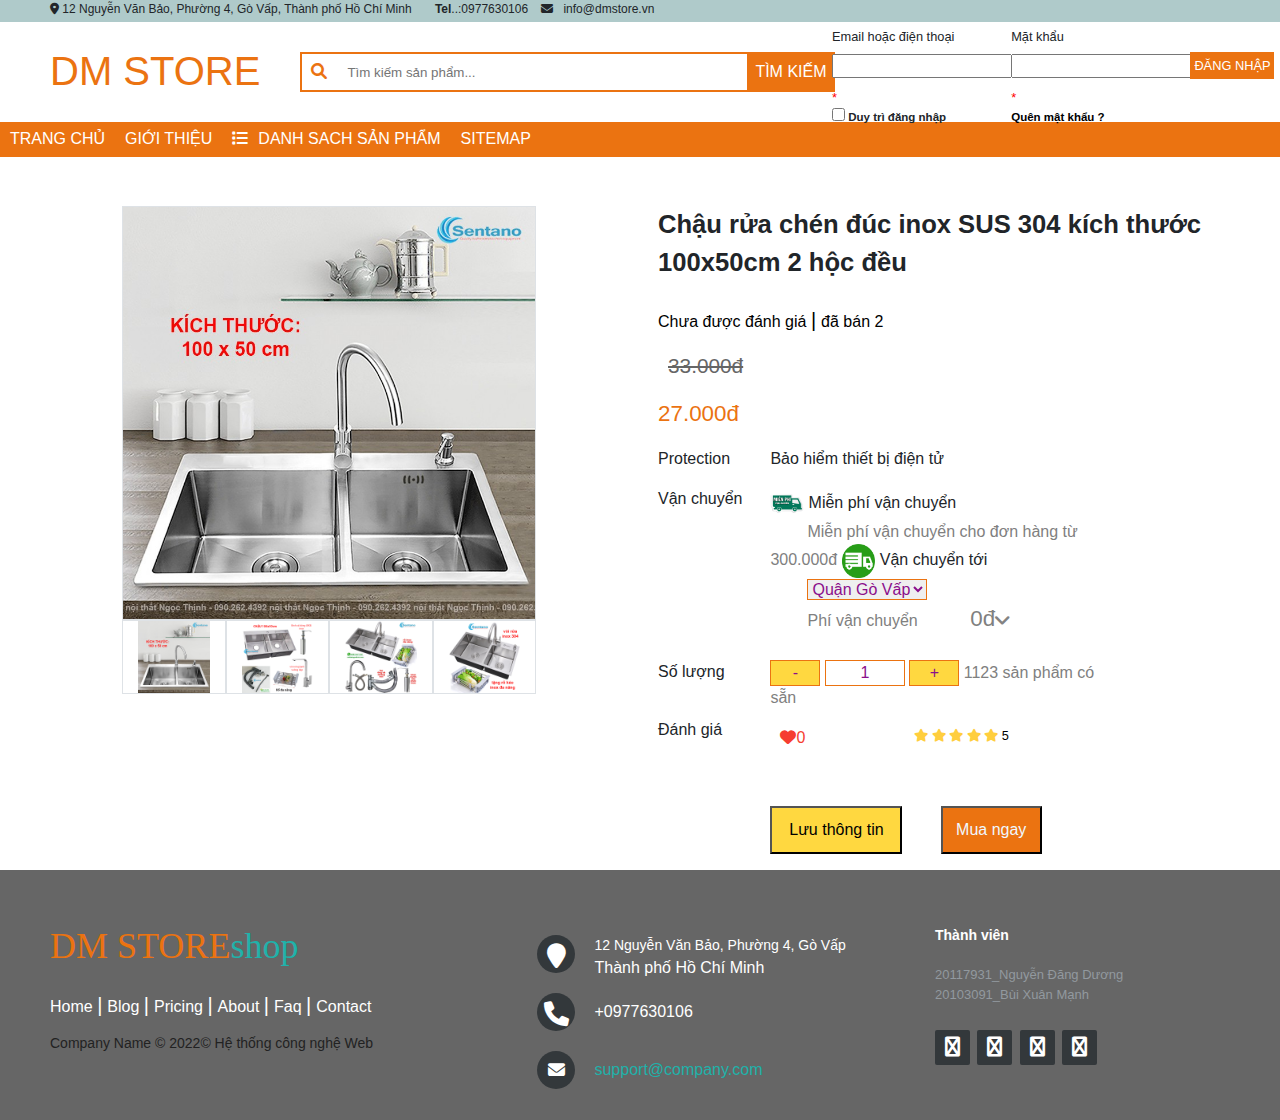
<file: html/chauruachen.html>
<!DOCTYPE html>
<html lang="en">

<head>
    <meta charset="UTF-8">
    <meta http-equiv="X-UA-Compatible" content="IE=edge">
    <meta name="viewport" content="width=device-width, initial-scale=1.0">
    <title>Chậu rửa chén</title>
    <link rel="stylesheet" href="../css/bootstrap.min.css">
    <link rel="stylesheet" href="../font/fontawesome-free-6.1.1-web/css/all.css">
    <link rel="stylesheet" href="../css/main.css">
    <script src="../js/jquery-3.6.0.min.js"></script>
    <script src="../js/bootstrap.min.js"></script>
    <script src="../js/script.js"></script>
</head>

<body>
    <div class="app">
        <div class="before-header">
            <i class="fa-solid fa-location-dot" style="margin-left: 50px;"></i> 12 Nguyễn Văn Bảo, Phường 4, Gò Vấp,
            Thành phố Hồ Chí Minh <b style="margin-left: 10px;"></b>
            <b style="margin-left: 10px;">Tel</b>..:0977630106
            <i class="fa fa-envelope" style="margin: 0px 10px 0px 10px;"></i>info@dmstore.vn
        </div>
        <div class="header">
            <div class="logo">
                <h1>DM STORE</h1>
            </div>
            <div class="box">
                <form class="sbox" action="/search" method="get">
                    <input class="stext" type="text" id="txts" placeholder="Tìm kiếm sản phẩm...">
                    <i class="fa fa-search"></i>
                    <input class="search" type="button" name="" id="txtbts" value="TÌM KIẾM">
                </form>
            </div>
            <div class="form-dn">
                <div class="cow1">
                    <div><label for="txtlg">Email hoặc điện thoại</label></div>
                    <div><input type="email" name="" id="txtlg" style="font-size: small; margin-bottom: 10px;">
                        <span id="#tblg" style="color: red;">*</span>
                    </div>
                    <div> <input type="checkbox" name="" id=""><b style="font-size:90%;"> Duy trì đăng nhập</b>
                    </div>
                </div>
                <div class="cow1">
                    <div><label for="txtp">Mặt khẩu</label></div>
                    <div><input type="password" name="" id="txtp" style="font-size: small; margin-bottom: 10px;">
                        <span id="tbp" style="color: red;">*</span>
                    </div>
                    <div><a href="#"
                            style="color: black; font-size: 90%; text-decoration: none; text-decoration: none;"><b>Quên
                                mật khẩu ?</b> </a></div>
                </div>
                <div class="cow2">
                    <input class="row-dn" type="button" name="" id="lg" value="ĐĂNG NHẬP"
                        style="border: none;padding: 4px; margin: 25px 0px 0px 0px;">
                </div>
            </div>
        </div>
        <div class="nav">
            <ul class="nav-lish">
                <li><a href="../index.html">TRANG CHỦ</a></li>
                <li><a href="../html/gioithieu.html">GIỚI THIỆU</a></li>
                <li><a href="../html/dssp.html"><i class="fa-solid fa-list" style="margin-right: 10px ;"></i>DANH
                        SACH SẢN PHẨM</a>
                </li>
                <li><a href="../html/sitemap.html">SITEMAP </a></li>
                <li style="padding-left: 722px;"><a href="#" id="myBtn"><i class="fa fa-sign-in"
                            style="margin-right: 10px;"></i>ĐĂNG KÝ </a></li>
            </ul>
        </div>
        <div class="container-fuild ">
            <div class="row form-group mt-5 pl-5 justify-content-center ">
                <div class="col-sm-9">
                </div>
                <div class="col-sm-9">
                    <a href="#">
                        <div class="img border"><a href="#"><img src="../img/ruachen1.jpg" width="100%"></a></div>
                    </a>
                    <a>
                        <div class="img col-sm-3 border"><img src="../img/ruachen1.jpg" width="100%"></div>
                    </a>
                    <a>
                        <div class="img col-sm-3 border"><img src="../img/ruachen2.jpg" width="100%"></div>
                    </a>
                    <a>
                        <div class="img col-sm-3 border"><img src="../img/ruachen3.jpg" width="100%"></div>
                    </a>
                    <a>
                        <div class="img col-sm-3 border"><img src="../img/ruachen4.jpg" width="100%"></div>
                    </a>
            </div>
            </div>
            <div class="row form-group mt-5 pl-5 justify-content-center ">
                <div class="col-sm-12">
                    <p style="font-size: 1.6rem; font-weight: bold;">Chậu rửa chén đúc inox SUS 304 kích thước 100x50cm 2 hộc
                        đều
                    </p>
                    <p class="menu_dg">
                        <span class="link-1">Chưa được đánh giá</span>
                        <span>đã bán 2</span>
                    </p>
                    <p class="home-product-item__price-old" style="font-size: 1.3rem;">33.000đ</p>
                    <p style="font-size: 1.4rem;color: rgb(235, 115, 17)">27.000đ</p>
                    <div class="dong">
                        <div class="cot_left">
                            <p>Protection</p>
                        </div>
                        <div class="cot_right">
                            <p>Bảo hiểm thiết bị điện tử</p>
                        </div>
                    </div>
                    <div class="dong">
                        <div class="cot_left">
                            <p>Vận chuyển</p>
                        </div>
                        <div class="cot_right">
                            <img src="../img/mienphi-vanchuyen-1.png" width="10%">
                            <span>Miễn phí vận chuyển</span><br>
                            <span style="padding-left: 11%;color: gray;">Miễn phí vận chuyển cho đơn hàng từ 300.000đ</span>
                            <img src="../img/vanchuyen.png" width="10%">
                            <span>Vận chuyển tới</span>
                            <span  style="padding-left:11% ">
                            <select  id="selThanhpho">
                                <option value="Ha Noi">Quận Gò Vấp</option>
                                <option value="Ho Chi Minh">Ho Chi Minh</option>
                                <option value="Hai Phong">Hà Nội</option>
                                <option value="Vung Tau">Vung Tau</option>
                            </select></span><br>
                            <span style="padding-left: 11%;color: gray;">Phí vận chuyển</span>
                            <span  class="select-input__label pl-5" style="color: gray;">0đ</span><i class="select-input__icon fa fa-angle-down"></i>
                        </div>
                    </div>
                    <div class="dong pt-4">
                        <div class="cot_left">
                            <p>Số lượng</p>
                        </div>
                        <div class="cot_right">
                            <input class="minus is-form" type="button" value="-">
                            <input aria-label="quantity" class="input-qty" max="1300" min="1" name="" type="number"
                                value="1">
                            <input class="plus is-form" type="button" value="+"> <span style="color: gray;">1123 sản phẩm
                                có sẵn
                        </div>
                    </div>
                    <div class="dong pt-2">
                        <div class="cot_left">
                            <p>Đánh giá</p>
                        </div>
                        <div class="cot_right">
                            <div class="home-product-item__action">
                                <!-- đã ly sẽ thêm class home-product-item__like--liked -->
                                <span class="home-product-item__like home-product-item__like--liked">
                                    <i class="home-product-item__like-icon-empty far fa-heart"></i>
                                    <i class="home-product-item__like-icon-fill fas fa-heart"></i>0
                                </span>
                                <div class="home-product-item__rating">
                                    <i class="home-product-item__star--gold fas fa-star"></i>
                                    <i class="home-product-item__star--gold fas fa-star"></i>
                                    <i class="home-product-item__star--gold fas fa-star"></i>
                                    <i class="home-product-item__star--gold fas fa-star"></i>
                                    <i class="home-product-item__star--gold fas fa-star"></i>
                                    <span style="color: black;">5</span>
                                </div>
                                <span class="home-product-item__sold"></span>
                            </div>
                        </div>
                    </div>
                    <div class="dong pt-5"></div>
                    <div class="cot_left">
                        <br>
                    </div>
                    <div class="cot_right">
                        <button style="background-color:  rgb(255, 216, 64); padding: 3% 5%; color: black;">Lưu thông tin</button>
                        <button style="background-color:  rgb(235, 115, 17); width: 30%; padding: 3% 0; color: aliceblue;margin-left: 10%;">Mua ngay</button>
                    </div>
                </span>
                </div>
            </div>
            <div class="col-sm-12">
            </div>
        </div>
    </div>
    </div>
    <!-- end -->
    <footer class="footer-distributed">
        <div class="footer-left">
            <h3>DM STORE<span>shop</span></h3>
            <p class="footer-links">
                <a href="#" class="link-1">Home</a>
                <a href="#">Blog</a>
                <a href="#">Pricing</a>
                <a href="#">About</a>
                <a href="#">Faq</a>
                <a href="#">Contact</a>
            </p>
            <p class="footer-company-name">Company Name © 2022© Hệ thống công nghệ Web</p>
        </div>
        <div class="footer-center">
            <div>
                <i class="fa fa-map-marker"></i>
                <p><span style="color: white;">12 Nguyễn Văn Bảo, Phường 4, Gò Vấp</span>Thành phố Hồ Chí Minh </p>
            </div>
            <div>
                <i class="fa fa-phone"></i>
                <p>+0977630106</p>
            </div>
            <div>
                <i class="fa fa-envelope"></i>
                <p><a href="https://www.facebook.com/">support@company.com</a></p>
            </div>
        </div>
        <div class="footer-right">
            <p class="footer-company-about">
                <span>Thành viên</span>
                20117931_Nguyễn Đăng Dương <br>
                20103091_Bùi Xuân Mạnh
            </p>
            <div class="footer-icons">
                <a href="#"><i class="fa fa-facebook"></i></a>
                <a href="#"><i class="fa fa-twitter"></i></a>
                <a href="#"><i class="fa fa-linkedin"></i></a>
                <a href="#"><i class="fa fa-github"></i></a>
            </div>
        </div>
    </footer>
    </div>
    <div class="modal fade" id="myModal" role="dialog">
        <div class="modal-dialog">
            <div class="modal-content" style=" width: 800px; background-color: aliceblue;">
                <div class="modal-header">
                    <h2 class="text-form">ĐĂNG KÝ TÀI KHOẢN</h2>
                    <button type="button" class="close" data-dismiss="modal">&times;</button>
                </div>
                <div class="modal-body">
                    <form name="form1" onSubmit="SubmitForm();" method="post" action="#">
                        <div class="formabc">
                            <label for="txtDN" class="title">Tên đăng nhập:</label>
                            <input type="text" name="txtdn" id="txtDN" 
                                placeholder="Nhập tên đăng nhập">
                            <span id="tendn"> * </span>
                        </div>
                        <div class="formabc">
                            <label for="txtMK" class="title">Mật khẩu:</label>
                            <input type="password" name="txtmk" id="txtMK" 
                                placeholder="Nhập mật khẩu">
                            <span id="mk"> * </span>
                        </div>
                        <div class="formabc">
                            <label for="txtXNMK" class="title">Nhập lại mật khẩu</label>
                            <input type="password" name="txtXNMK" id="txtXNMK" 
                                size="30" placeholder="Nhập lại mật khẩu">
                            <span id="xnmk"> * </span>
                        </div>
                        <h5 class="text-form">THÔNG TIN CÁ NHÂN</h5>
                        <div class="formabc">
                            <label for="txtName" class="title">Họ và tên:</label>
                            <input type="text" name="txtName" id="txtName" size="30"
                                placeholder="Nhập họ và tên của bạn">
                            <span id="hoten"> *</span>
                        </div>
                        <div class="formabc">
                            <label for="txtNS" class="title">Ngày sinh:</label>
                            <input type="date" name="txtNS" id="txtNS" size="30">
                            <span id="ngaysinh"> </span>
                        </div>
                        <div class="formabc" class="radio-buttons">
                            <span class="title">Giới tính:</span>
                            <input type="radio" name="gender" id="male" value="M" checked>
                            <label for="male">Nam</label>
                            <input type="radio" name="gender" id="female" value="f">
                            <label for="female">Nữ</label>
                        </div>
                        <div class="formabc">
                            <label for="txtDC" class="title">Địa chỉ:</label>
                            <input type="text" name="txtDC" id="txtDC" size="30" placeholder="Địa chỉ"><span
                                id="diachi">* </span>

                        </div>
                        <div class="formabc">
                            <label for="txtDT" class="title">Điện thoại:</label>
                            <input type="text" name="txtDT" id="txtDT" size="30" placeholder="Điện thoại"><span
                                id="dienthoai">*</span>

                        </div>
                        <div class="formabc">
                            <label for="txtEmail" class="title">Email:</label>
                            <input type="email" name="txtEmail" id="txtEmail" size="30" placeholder="Email"><span
                                id="email">* </span>

                        </div class="formabc">
                        <div class="submit">
                            <button type="button" id="submit">Đăng Ký</button>
                        </div>
                    </form>
                </div>
            </div>
        </div>
    </div>
    </div>

</body>

</html>
</file>
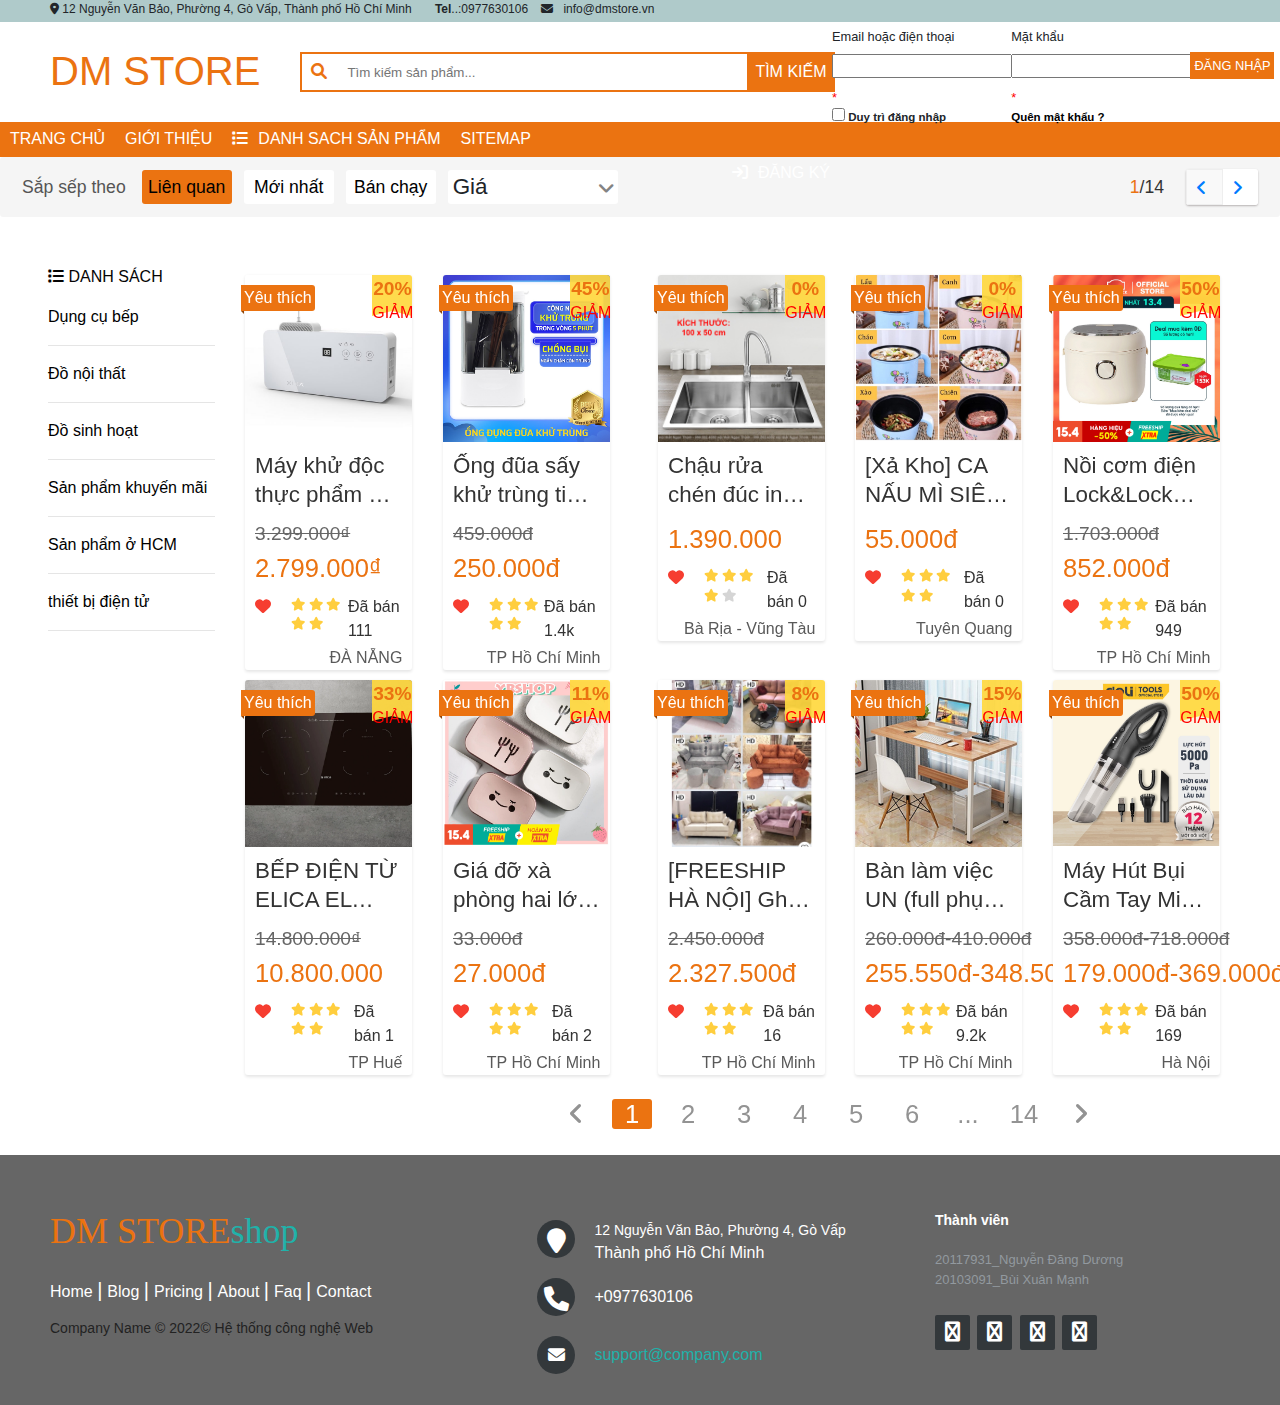
<file: html/dssp.html>
<!DOCTYPE html>
<html lang="en">

<head>
    <meta charset="UTF-8">
    <meta http-equiv="X-UA-Compatible" content="IE=edge">
    <meta name="viewport" content="width=device-width, initial-scale=1.0">
    <title>Danh Sách</title>
    <link rel="stylesheet" href="../css/bootstrap.min.css">
    <link rel="stylesheet" href="../font/fontawesome-free-6.1.1-web/css/all.css">
    <link rel="stylesheet" href="../css/main.css">
    <script src="../js/jquery-3.6.0.min.js"></script>
    <script src="../js/bootstrap.min.js"></script>
    <script src="../js/script.js"></script>
</head>

<body>
    <div class="container-fuild">
        <div class="app">
            <div class="before-header">
                <i class="fa-solid fa-location-dot" style="margin-left: 50px;"></i> 12 Nguyễn Văn Bảo, Phường 4, Gò Vấp,
                Thành phố Hồ Chí Minh <b style="margin-left: 10px;"></b>
                <b style="margin-left: 10px;">Tel</b>..:0977630106
                <i class="fa fa-envelope" style="margin: 0px 10px 0px 10px;"></i>info@dmstore.vn
            </div>
            <div class="header">
                <div class="logo">
                    <h1>DM STORE</h1>
                </div>
                <div class="box">
                    <form class="sbox" action="/search" method="get">
                        <input class="stext" type="text" id="txts" placeholder="Tìm kiếm sản phẩm...">
                        <i class="fa fa-search"></i>
                        <input class="search" type="button" name="" id="txtbts" value="TÌM KIẾM">
                    </form>
                </div>
                <div class="form-dn">
                    <div class="cow1">
                        <div><label for="txtlg">Email hoặc điện thoại</label></div>
                        <div><input type="email" name="" id="txtlg" style="font-size: small; margin-bottom: 10px;">
                            <span id="#tblg" style="color: red;">*</span>
                        </div>
                        <div> <input type="checkbox" name="" id=""><b style="font-size:90%;"> Duy trì đăng nhập</b>
                        </div>
                    </div>
                    <div class="cow1">
                        <div><label for="txtp">Mặt khẩu</label></div>
                        <div><input type="password" name="" id="txtp" style="font-size: small; margin-bottom: 10px;">
                            <span id="tbp" style="color: red;">*</span>
                        </div>
                        <div><a href="#"
                                style="color: black; font-size: 90%; text-decoration: none; text-decoration: none;"><b>Quên
                                    mật khẩu ?</b> </a></div>
                    </div>
                    <div class="cow2">
                        <input class="row-dn" type="button" name="" id="lg" value="ĐĂNG NHẬP"
                            style="border: none;padding: 4px; margin: 25px 0px 0px 0px;">
                    </div>
                </div>
            </div>
            <div class="nav">
                <ul class="nav-lish">
                    <li><a href="../index.html">TRANG CHỦ</a></li>
                    <li><a href="../html/gioithieu.html">GIỚI THIỆU</a></li>
                    <li><a href="../html/dssp.html"><i class="fa-solid fa-list" style="margin-right: 10px ;"></i>DANH
                            SACH SẢN PHẨM</a>
                    </li>
                    <li><a href="../html/sitemap.html">SITEMAP </a></li>
                    <li style="padding-left: 722px;"><a href="#" id="myBtn"><i class="fa fa-sign-in"
                                style="margin-right: 10px;"></i>ĐĂNG KÝ </a></li>
                </ul>
            </div>
            <div class="home-filter">
                <span class="home-filter__label">Sắp sếp theo</span>
                <button class="home-filter__btn btn btn--primary">Liên quan</button>
                <button class="home-filter__btn btn" id="mn">Mới nhất</button>
                <button class="home-filter__btn btn" id="bc">Bán chạy</button>
                <div class="select-input">
                    <span class="select-input__label">Giá</span>
                    <i class="select-input__icon fa fa-angle-down"></i>
                    <!-- list Gía -->
                    <ul class="select-input__list">
                        <li class="select-input__item">
                            <a href="" class="select-input__link">Giá: Thấp đến cao</a>
                        </li>
                        <li class="select-input__item">
                            <a href="" class="select-input__link">Giá: Cao đến thấp</a>
                        </li>
                    </ul>
                </div>
                <div class="home-filter__page">
                    <span class="home-filer__page-num">
                        <!-- trang hiện tại/ số sang -->
                        <span class="home-filer__page-current">1</span>/14
                    </span>
                    <div class="home-filer__page-control">
                        <!-- nút left bị vô hiệu hóa -->
                        <a href="" class="home-filer__page-btn home-filer__page-btn--disabled">
                            <i class="fa fa-angle-left" style="margin: 9px 0 0 10px;"></i>
                        </a>
                        <a href="" class="home-filer__page-btn">
                            <i class="fa fa-angle-right" style="margin: 10px 0 0 10px;"></i>
                        </a>
                    </div>
                </div>
            </div>
            <div class="container-fuild">
                <div class="row form-group mt-5 pl-5 justify-content-center " id="d1" style="display: flex;">
                    <div class="ds col-sm-4" style=" text-decoration: none;  ">
                        <p style="color: rgb(5, 5, 5);"><i class="fa-solid fa-list"></i> DANH SÁCH</p>
                        <ul class="menu" style="list-style: none;">
                            <li id="bep"><a href="#">Dụng cụ bếp</a><br></li>
                            <hr>
                            <li id="noithat"><a href="#">Đồ nội thất</a><br></li>
                            <hr>
                            <li id="sinhhoat"><a href="#">Đồ sinh hoạt</a><br></li>
                            <hr>
                            <li id="km"><a href="#">Sản phẩm khuyến mãi</a><br></li>
                            <hr>
                            <li id="hcm"><a href="#">Sản phẩm ở HCM</a><br></li>
                            <hr>
                            <li id="dt"><a href="#">thiết bị điện tử</a><br></li>
                            <hr>
                        </ul>
                    </div>
                    <div class="col-sm-4" id="mkd" value="may khu doc">
                        <a href="../html/maykhudoc.html" class="home-product-item">
                            <div class="home-product-item__img" style="background-image: url(../img/khudoc.jpg);">
                            </div>
                            <h4 class="home-product-item__name">Máy khử độc thực phẩm đa năng Xixa XP90-PRO</h4>
                            <div class="home-product-item__price">
                                <span class="home-product-item__price-old">3.299.000₫ </span>
                                <span class="home-product-item__price-current">2.799.000₫ </span>
                            </div>
                            <div class="home-product-item__action">
                                <!-- đã ly sẽ thêm class home-product-item__like--liked -->
                                <span class="home-product-item__like home-product-item__like--liked">
                                    <i class="home-product-item__like-icon-empty far fa-heart"></i>
                                    <i class="home-product-item__like-icon-fill fas fa-heart"></i>
                                </span>
                                <div class="home-product-item__rating">
                                    <i class="home-product-item__star--gold fas fa-star"></i>
                                    <i class="home-product-item__star--gold fas fa-star"></i>
                                    <i class="home-product-item__star--gold fas fa-star"></i>
                                    <i class="home-product-item__star--gold fas fa-star"></i>
                                    <i class="home-product-item__star--gold fas fa-star"></i>
                                </div>
                                <span class="home-product-item__sold">Đã bán 111</span>
                            </div>
                            <!-- nguồn gốc -->
                            <div class="home-product-item__origin">
                                <span class="home-product-item__origin-name">ĐÀ NẴNG</span>
                            </div>
                            <div class="home-product-item__favourite">
                                <span>Yêu thích</span>
                            </div>
                            <div class="home-product-item__sale-off">
                                <span class="home-product-item__sale-off-percent">20%</span>
                                <span class="home-product-item__sale-off-label">GIẢM</span>
                            </div>
                            <div class="home-product-last">
                                <span class="home-product-last-item">Tìm sản phẩm tương tự</span>
                            </div>
                        </a>
                    </div>
                    <div class="col-sm-4" id="od" value="ong dua">
                        <a href="../html/ongdua.html" class="home-product-item">
                            <div class="home-product-item__img" style="background-image: url(../img/khutrung.png);">
                            </div>
                            <h4 class="home-product-item__name">Ống đũa sấy khử trùng tia UV Xixa</h4>
                            <div class="home-product-item__price">
                                <span class="home-product-item__price-old">459.000đ</span>
                                <span class="home-product-item__price-current">250.000đ</span>
                            </div>
                            <div class="home-product-item__action">
                                <!-- đã ly sẽ thêm class home-product-item__like--liked -->
                                <span class="home-product-item__like home-product-item__like--liked">
                                    <i class="home-product-item__like-icon-empty far fa-heart"></i>
                                    <i class="home-product-item__like-icon-fill fas fa-heart"></i>
                                </span>
                                <div class="home-product-item__rating">
                                    <i class="home-product-item__star--gold fas fa-star"></i>
                                    <i class="home-product-item__star--gold fas fa-star"></i>
                                    <i class="home-product-item__star--gold fas fa-star"></i>
                                    <i class="home-product-item__star--gold fas fa-star"></i>
                                    <i class="home-product-item__star--gold fas fa-star"></i>
                                </div>
                                <span class="home-product-item__sold">Đã bán 1.4k</span>
                            </div>
                            <!-- nguồn gốc -->
                            <div class="home-product-item__origin">
                                <span class="home-product-item__origin-name">TP Hồ Chí Minh</span>
                            </div>
                            <div class="home-product-item__favourite">
                                <span>Yêu thích</span>
                            </div>
                            <div class="home-product-item__sale-off">
                                <span class="home-product-item__sale-off-percent">45%</span>
                                <span class="home-product-item__sale-off-label">GIẢM</span>
                            </div>
                            <div class="home-product-last">
                                <span class="home-product-last-item">Tìm sản phẩm tương tự</span>
                            </div>
                        </a>
                    </div>
                    <div class="col-sm-4" id="t">

                    </div>
                    <div class="col-sm-4" id="bdt" value="bep dien tu">
                        <a href="../html/bepdientu.html" class="home-product-item">
                            <div class="home-product-item__img" style="background-image: url(../img/beptu1.webp);">
                            </div>
                            <h4 class="home-product-item__name">BẾP ĐIỆN TỪ ELICA EL 201B</h4>
                            <div class="home-product-item__price">
                                <span class="home-product-item__price-old">14.800.000₫</span>
                                <span class="home-product-item__price-current">10.800.000</span>
                            </div>
                            <div class="home-product-item__action">
                                <!-- đã ly sẽ thêm class home-product-item__like--liked -->
                                <span class="home-product-item__like home-product-item__like--liked">
                                    <i class="home-product-item__like-icon-empty far fa-heart"></i>
                                    <i class="home-product-item__like-icon-fill fas fa-heart"></i>
                                </span>
                                <div class="home-product-item__rating">
                                    <i class="home-product-item__star--gold fas fa-star"></i>
                                    <i class="home-product-item__star--gold fas fa-star"></i>
                                    <i class="home-product-item__star--gold fas fa-star"></i>
                                    <i class="home-product-item__star--gold fas fa-star"></i>
                                    <i class="home-product-item__star--gold fas fa-star"></i>
                                </div>
                                <span class="home-product-item__sold">Đã bán 1</span>
                            </div>
                            <!-- nguồn gốc -->
                            <div class="home-product-item__origin">
                                <span class="home-product-item__origin-name">TP Huế</span>
                            </div>
                            <div class="home-product-item__favourite">
                                <span>Yêu thích</span>
                            </div>
                            <div class="home-product-item__sale-off">
                                <span class="home-product-item__sale-off-percent">33%</span>
                                <span class="home-product-item__sale-off-label">GIẢM</span>
                            </div>
                            <div class="home-product-last">
                                <span class="home-product-last-item">Tìm sản phẩm tương tự</span>
                            </div>
                        </a>
                    </div>
                    <div class="col-sm-4" id="gdxp" value="gia do xa phong">
                        <a href="../html/giadoxp.html" class="home-product-item">
                            <div class="home-product-item__img" style="background-image: url(../img/giadoxp.PNG);">
                            </div>
                            <h4 class="home-product-item__name"> Giá đỡ xà phòng hai lớp bằng nhựa tiện dụng cho nhà
                                tắm/ nhà bếp</h4>
                            <div class="home-product-item__price">
                                <span class="home-product-item__price-old">33.000đ</span>
                                <span class="home-product-item__price-current">27.000đ</span>
                            </div>
                            <div class="home-product-item__action">
                                <!-- đã ly sẽ thêm class home-product-item__like--liked -->
                                <span class="home-product-item__like home-product-item__like--liked">
                                    <i class="home-product-item__like-icon-empty far fa-heart"></i>
                                    <i class="home-product-item__like-icon-fill fas fa-heart"></i>
                                </span>
                                <div class="home-product-item__rating">
                                    <i class="home-product-item__star--gold fas fa-star"></i>
                                    <i class="home-product-item__star--gold fas fa-star"></i>
                                    <i class="home-product-item__star--gold fas fa-star"></i>
                                    <i class="home-product-item__star--gold fas fa-star"></i>
                                    <i class="home-product-item__star--gold fas fa-star"></i>
                                </div>
                                <span class="home-product-item__sold">Đã bán 2</span>
                            </div>
                            <!-- nguồn gốc -->
                            <div class="home-product-item__origin">
                                <span class="home-product-item__origin-name">TP Hồ Chí Minh</span>
                            </div>
                            <div class="home-product-item__favourite">
                                <span>Yêu thích</span>
                            </div>
                            <div class="home-product-item__sale-off">
                                <span class="home-product-item__sale-off-percent">11%</span>
                                <span class="home-product-item__sale-off-label">GIẢM</span>
                            </div>
                            <div class="home-product-last">
                                <span class="home-product-last-item">Tìm sản phẩm tương tự</span>
                            </div>
                        </a>
                    </div>
                </div>
            </div>
            <div class="container-fuild">
                <div class="row form-group mt-5 pl-5 justify-content-center" id="d2">
                    <div class="col-sm-4" id="crc" value="chau rua chen">
                        <a href="../html/chauruachen.html" class="home-product-item">
                            <div class="home-product-item__img" style="background-image: url(../img/ruachen1.jpg);">
                            </div>
                            <h4 class="home-product-item__name">Chậu rửa chén đúc inox SUS 304 kích thước 100x50cm 2 hộc
                                đều</h4>
                            <div class="home-product-item__price">
                                <span class="home-product-item__price-current">1.390.000</span>
                            </div>
                            <div class="home-product-item__action">
                                <span class="home-product-item__like home-product-item__like--liked">
                                    <i class="home-product-item__like-icon-empty far fa-heart"></i>
                                    <i class="home-product-item__like-icon-fill fas fa-heart"></i>
                                </span>
                                <div class="home-product-item__rating">
                                    <i class="home-product-item__star--gold fas fa-star"></i>
                                    <i class="home-product-item__star--gold fas fa-star"></i>
                                    <i class="home-product-item__star--gold fas fa-star"></i>
                                    <i class="home-product-item__star--gold fas fa-star"></i>
                                    <i class=" fas fa-star"></i>
                                </div>
                                <span class="home-product-item__sold">Đã bán 0</span>
                            </div>
                            <div class="home-product-item__origin">
                                <span class="home-product-item__origin-name">Bà Rịa - Vũng Tàu</span>
                            </div>
                            <div class="home-product-item__favourite">
                                <span>Yêu thích</span>
                            </div>
                            <div class="home-product-item__sale-off">
                                <span class="home-product-item__sale-off-percent">0%</span>
                                <span class="home-product-item__sale-off-label">GIẢM</span>
                            </div>
                            <div class="home-product-last">
                                <span class="home-product-last-item">Tìm sản phẩm tương tự</span>
                            </div>
                        </a>
                    </div>
                    <div class="col-sm-4" id="cnm" value="ca nau mi">
                        <a href="../html/canaumi.html" class="home-product-item">
                            <div class="home-product-item__img" style="background-image: url(../img/casieutoc.PNG);">
                            </div>
                            <h4 class="home-product-item__name">[Xả Kho] CA NẤU MÌ SIÊU TỐC ĐA NĂNG KÈM XỬNG HẤP TIỆN
                                DỤNG</h4>
                            <div class="home-product-item__price">
                                <span class="home-product-item__price-current">55.000đ</span>
                            </div>
                            <div class="home-product-item__action">
                                <span class="home-product-item__like home-product-item__like--liked">
                                    <i class="home-product-item__like-icon-empty far fa-heart"></i>
                                    <i class="home-product-item__like-icon-fill fas fa-heart"></i>
                                </span>
                                <div class="home-product-item__rating">
                                    <i class="home-product-item__star--gold fas fa-star"></i>
                                    <i class="home-product-item__star--gold fas fa-star"></i>
                                    <i class="home-product-item__star--gold fas fa-star"></i>
                                    <i class="home-product-item__star--gold fas fa-star"></i>
                                    <i class="home-product-item__star--gold fas fa-star"></i>
                                </div>
                                <span class="home-product-item__sold">Đã bán 0</span>
                            </div>
                            <div class="home-product-item__origin">
                                <span class="home-product-item__origin-name">Tuyên Quang</span>
                            </div>
                            <div class="home-product-item__favourite">
                                <span>Yêu thích</span>
                            </div>
                            <div class="home-product-item__sale-off">
                                <span class="home-product-item__sale-off-percent">0%</span>
                                <span class="home-product-item__sale-off-label">GIẢM</span>
                            </div>
                            <div class="home-product-last">
                                <span class="home-product-last-item">Tìm sản phẩm tương tự</span>
                            </div>
                        </a>
                    </div>
                    <div class="col-sm-4" id="ncd" value="noi com dien">
                        <a href="../html/noicomdien.html" class="home-product-item">
                            <div class="home-product-item__img" style="background-image: url(../img/noicom.PNG);">
                            </div>
                            <h4 class="home-product-item__name">Nồi cơm điện Lock&Lock 0.8L - Màu ngà - EJR716IVY</h4>
                            <div class="home-product-item__price">
                                <span class="home-product-item__price-old">1.703.000đ</span>
                                <span class="home-product-item__price-current">852.000đ</span>
                            </div>
                            <div class="home-product-item__action">
                                <span class="home-product-item__like home-product-item__like--liked">
                                    <i class="home-product-item__like-icon-empty fa fa-heart"></i>
                                    <i class="home-product-item__like-icon-fill fa fa-heart"></i>
                                </span>
                                <div class="home-product-item__rating">
                                    <i class="home-product-item__star--gold fa fa-star"></i>
                                    <i class="home-product-item__star--gold fa fa-star"></i>
                                    <i class="home-product-item__star--gold fa fa-star"></i>
                                    <i class="home-product-item__star--gold fa fa-star"></i>
                                    <i class="home-product-item__star--gold fa fa-star"></i>
                                </div>
                                <span class="home-product-item__sold">Đã bán 949</span>
                            </div>
                            <div class="home-product-item__origin">
                                <span class="home-product-item__origin-name">TP Hồ Chí Minh</span>
                            </div>
                            <div class="home-product-item__favourite">
                                <span>Yêu thích</span>
                            </div>
                            <div class="home-product-item__sale-off">
                                <span class="home-product-item__sale-off-percent">50%</span>
                                <span class="home-product-item__sale-off-label">GIẢM</span>
                            </div>
                            <div class="home-product-last">
                                <span class="home-product-last-item">Tìm sản phẩm tương tự</span>
                            </div>
                        </a>
                    </div>
                    <div class="col-sm-4" id="gsf" valua="ghe sofa">
                        <a href="../html/ghesofa.html" class="home-product-item">
                            <div class="home-product-item__img" style="background-image: url(../img/banghe.jpg);">
                            </div>
                            <h4 class="home-product-item__name">
                                [FREESHIP HÀ NỘI] Ghế sofa nỉ H2 bền đẹp khung gỗ tự nhiên sofa phòng khách,
                                phòng ngủ, sofa decor đủ kích thước</h4>
                            <div class="home-product-item__price">
                                <span class="home-product-item__price-old">2.450.000đ</span>
                                <span class="home-product-item__price-current">2.327.500đ</span>
                            </div>
                            <div class="home-product-item__action">
                                <span class="home-product-item__like home-product-item__like--liked">
                                    <i class="home-product-item__like-icon-empty fas fa-heart"></i>
                                    <i class="home-product-item__like-icon-fill fas fa-heart"></i>
                                </span>
                                <div class="home-product-item__rating">
                                    <i class="home-product-item__star--gold fa fa-star"></i>
                                    <i class="home-product-item__star--gold fa fa-star"></i>
                                    <i class="home-product-item__star--gold fa fa-star"></i>
                                    <i class="home-product-item__star--gold fa fa-star"></i>
                                    <i class="home-product-item__star--gold fa fa-star"></i>
                                </div>
                                <span class="home-product-item__sold">Đã bán 16</span>
                            </div>
                            <div class="home-product-item__origin">
                                <span class="home-product-item__origin-name">TP Hồ Chí Minh</span>
                            </div>
                            <div class="home-product-item__favourite">
                                <span>Yêu thích</span>
                            </div>
                            <div class="home-product-item__sale-off">
                                <span class="home-product-item__sale-off-percent">8%</span>
                                <span class="home-product-item__sale-off-label">GIẢM</span>
                            </div>
                            <div class="home-product-last">
                                <span class="home-product-last-item">Tìm sản phẩm tương tự</span>
                            </div>
                        </a>
                    </div>
                    <div class="col-sm-4" id="b" value="ban">
                        <a href="../html/ban.html" class="home-product-item">
                            <div class="home-product-item__img" style="background-image: url(../img/ban.PNG);">
                            </div>
                            <h4 class="home-product-item__name">Bàn làm việc UN (full phụ kiện tu vít, lục giác, ốc vít
                                lắp ráp)</h4>
                            <div class="home-product-item__price">
                                <span class="home-product-item__price-old">260.000đ-410.000đ</span>
                                <span class="home-product-item__price-current">255.550đ-348.500đ</span>
                            </div>
                            <div class="home-product-item__action">
                                <span class="home-product-item__like home-product-item__like--liked">
                                    <i class="home-product-item__like-icon-empty fas fa-heart"></i>
                                    <i class="home-product-item__like-icon-fill fas fa-heart"></i>
                                </span>
                                <div class="home-product-item__rating">
                                    <i class="home-product-item__star--gold fa fa-star"></i>
                                    <i class="home-product-item__star--gold fa fa-star"></i>
                                    <i class="home-product-item__star--gold fa fa-star"></i>
                                    <i class="home-product-item__star--gold fa fa-star"></i>
                                    <i class="home-product-item__star--gold fa fa-star"></i>
                                </div>
                                <span class="home-product-item__sold">Đã bán 9.2k</span>
                            </div>
                            <div class="home-product-item__origin">
                                <span class="home-product-item__origin-name">TP Hồ Chí Minh</span>
                            </div>
                            <div class="home-product-item__favourite">
                                <span>Yêu thích</span>
                            </div>
                            <div class="home-product-item__sale-off">
                                <span class="home-product-item__sale-off-percent">15%</span>
                                <span class="home-product-item__sale-off-label">GIẢM</span>
                            </div>
                            <div class="home-product-last">
                                <span class="home-product-last-item">Tìm sản phẩm tương tự</span>
                            </div>
                        </a>
                    </div>
                    <div class="col-sm-4 pb-5" id="mhb" value="may hut bui">
                        <a href="../html/mayhutbui.html" class="home-product-item">
                            <div class="home-product-item__img" style="background-image: url(../img/hutbui.PNG);">
                            </div>
                            <h4 class="home-product-item__name">Máy Hút Bụi Cầm Tay Mini Không Dây Deli - Làm Sạch Cho Ô
                                Tô, Đồ Dùng Trong Gia Đình - Nhỏ Gọn, Dễ Sử Dụng DL8080 DL8081</h4>
                            <div class="home-product-item__price">
                                <span class="home-product-item__price-old">358.000đ-718.000đ</span>
                                <span class="home-product-item__price-current">179.000đ-369.000đ</span>
                            </div>
                            <div class="home-product-item__action">
                                <span class="home-product-item__like home-product-item__like--liked">
                                    <i class="home-product-item__like-icon-empty fas fa-heart"></i>
                                    <i class="home-product-item__like-icon-fill fas fa-heart"></i>
                                </span>
                                <div class="home-product-item__rating">
                                    <i class="home-product-item__star--gold fa fa-star"></i>
                                    <i class="home-product-item__star--gold fa fa-star"></i>
                                    <i class="home-product-item__star--gold fa fa-star"></i>
                                    <i class="home-product-item__star--gold fa fa-star"></i>
                                    <i class="home-product-item__star--gold fa fa-star"></i>
                                </div>
                                <span class="home-product-item__sold">Đã bán 169</span>
                            </div>
                            <div class="home-product-item__origin">
                                <span class="home-product-item__origin-name">Hà Nội</span>
                            </div>
                            <div class="home-product-item__favourite">
                                <span>Yêu thích</span>
                            </div>
                            <div class="home-product-item__sale-off">
                                <span class="home-product-item__sale-off-percent">50%</span>
                                <span class="home-product-item__sale-off-label">GIẢM</span>
                            </div>
                            <div class="home-product-last">
                                <span class="home-product-last-item">Tìm sản phẩm tương tự</span>
                            </div>
                        </a>
                    </div>
                </div>
            </div>
            <div class="row form-group text justify-content-center ml-5" id="d3">
                <ul class="pagination home-product__pagination">
                    <li class="pagination-item">
                        <a href="" class="pagination-item__link">
                            <i class="pagination-item__icon fas fa-angle-left"></i>
                        </a>
                    </li>
                    <li class="pagination-item pagination-item--active">
                        <a href="" class="pagination-item__link">1</a>
                    </li>
                    <li class="pagination-item">
                        <a href="" class="pagination-item__link">2</a>
                    </li>
                    <li class="pagination-item">
                        <a href="" class="pagination-item__link">3</a>
                    </li>
                    <li class="pagination-item">
                        <a href="" class="pagination-item__link">4</a>
                    </li>
                    <li class="pagination-item">
                        <a href="" class="pagination-item__link">5</a>
                    </li>
                    <li class="pagination-item">
                        <a href="" class="pagination-item__link">6</a>
                    </li>
                    <li class="pagination-item">
                        <a href="" class="pagination-item__link">...</a>
                    </li>
                    <li class="pagination-item">
                        <a href="" class="pagination-item__link">14</a>
                    </li>
                    <li class="pagination-item">
                        <a href="" class="pagination-item__link">
                            <i class="pagination-item__icon fas fa-angle-right"></i>
                        </a>
                    </li>
                </ul>
            </div>
            <!-- end -->
            <footer class="footer-distributed">
                <div class="footer-left">
                    <h3>DM STORE<span>shop</span></h3>
                    <p class="footer-links">
                        <a href="#" class="link-1">Home</a>
                        <a href="#">Blog</a>
                        <a href="#">Pricing</a>
                        <a href="#">About</a>
                        <a href="#">Faq</a>
                        <a href="#">Contact</a>
                    </p>
                    <p class="footer-company-name">Company Name © 2022© Hệ thống công nghệ Web</p>
                </div>
                <div class="footer-center">
                    <div>
                        <i class="fa fa-map-marker"></i>
                        <p><span style="color: white;">12 Nguyễn Văn Bảo, Phường 4, Gò Vấp</span>Thành phố Hồ Chí Minh
                        </p>
                    </div>
                    <div>
                        <i class="fa fa-phone"></i>
                        <p>+0977630106</p>
                    </div>
                    <div>
                        <i class="fa fa-envelope"></i>
                        <p><a href="https://www.facebook.com/">support@company.com</a></p>
                    </div>
                </div>
                <div class="footer-right">
                    <p class="footer-company-about">
                        <span>Thành viên</span>
                        20117931_Nguyễn Đăng Dương <br>
                        20103091_Bùi Xuân Mạnh
                    </p>
                    <div class="footer-icons">
                        <a href="#"><i class="fa fa-facebook"></i></a>
                        <a href="#"><i class="fa fa-twitter"></i></a>
                        <a href="#"><i class="fa fa-linkedin"></i></a>
                        <a href="#"><i class="fa fa-github"></i></a>
                    </div>
                </div>
            </footer>
        </div>
    </div>
    <div class="modal fade" id="myModal" role="dialog">
        <div class="modal-dialog">
            <div class="modal-content" style=" width: 800px; background-color: aliceblue;">
                <div class="modal-header">
                    <h2 class="text-form">ĐĂNG KÝ TÀI KHOẢN</h2>
                    <button type="button" class="close" data-dismiss="modal">&times;</button>
                </div>
                <div class="modal-body">
                    <form name="form1" onSubmit="SubmitForm();" method="post" action="#">
                        <div class="formabc">
                            <label for="txtDN" class="title">Tên đăng nhập:</label>
                            <input type="text" name="txtdn" id="txtDN" placeholder="Nhập tên đăng nhập">
                            <span id="tendn"> * </span>
                        </div>
                        <div class="formabc">
                            <label for="txtMK" class="title">Mật khẩu:</label>
                            <input type="password" name="txtmk" id="txtMK" placeholder="Nhập mật khẩu">
                            <span id="mk"> * </span>
                        </div>
                        <div class="formabc">
                            <label for="txtXNMK" class="title">Nhập lại mật khẩu</label>
                            <input type="password" name="txtXNMK" id="txtXNMK" size="30"
                                placeholder="Nhập lại mật khẩu">
                            <span id="xnmk"> * </span>
                        </div>
                        <h5 class="text-form">THÔNG TIN CÁ NHÂN</h5>
                        <div class="formabc">
                            <label for="txtName" class="title">Họ và tên:</label>
                            <input type="text" name="txtName" id="txtName" size="30"
                                placeholder="Nhập họ và tên của bạn">
                            <span id="hoten"> *</span>
                        </div>
                        <div class="formabc">
                            <label for="txtNS" class="title">Ngày sinh:</label>
                            <input type="date" name="txtNS" id="txtNS" size="30">
                            <span id="ngaysinh"> </span>
                        </div>
                        <div class="formabc" class="radio-buttons">
                            <span class="title">Giới tính:</span>
                            <input type="radio" name="gender" id="male" value="M" checked>
                            <label for="male">Nam</label>
                            <input type="radio" name="gender" id="female" value="f">
                            <label for="female">Nữ</label>
                        </div>
                        <div class="formabc">
                            <label for="txtDC" class="title">Địa chỉ:</label>
                            <input type="text" name="txtDC" id="txtDC" size="30" placeholder="Địa chỉ"><span
                                id="diachi">* </span>

                        </div>
                        <div class="formabc">
                            <label for="txtDT" class="title">Điện thoại:</label>
                            <input type="text" name="txtDT" id="txtDT" size="30" placeholder="Điện thoại"><span
                                id="dienthoai">*</span>

                        </div>
                        <div class="formabc">
                            <label for="txtEmail" class="title">Email:</label>
                            <input type="email" name="txtEmail" id="txtEmail" size="30" placeholder="Email"><span
                                id="email">* </span>

                        </div class="formabc">
                        <div class="submit">
                            <button type="button" id="submit">Đăng Ký</button>
                        </div>
                    </form>
                </div>
            </div>
        </div>
    </div>
</body>

</html>
</file>
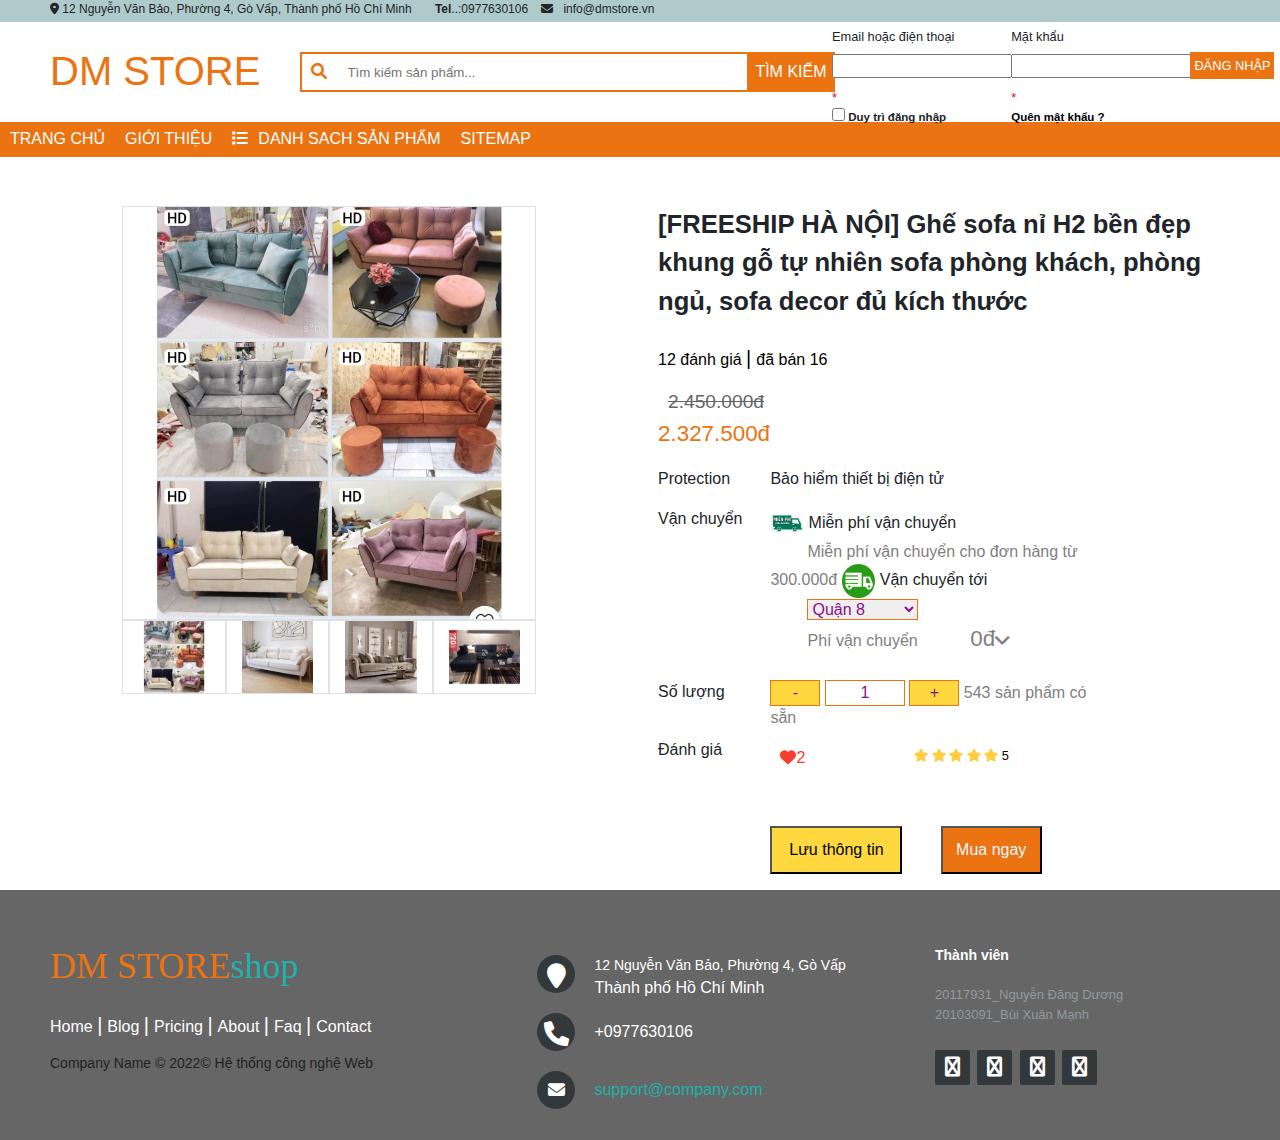
<file: html/ghesofa.html>
<!DOCTYPE html>
<html lang="en">

<head>
    <meta charset="UTF-8">
    <meta http-equiv="X-UA-Compatible" content="IE=edge">
    <meta name="viewport" content="width=device-width, initial-scale=1.0">
    <title>ghế sofa</title>
    <link rel="stylesheet" href="../css/bootstrap.min.css">
    <link rel="stylesheet" href="../font/fontawesome-free-6.1.1-web/css/all.css">
    <link rel="stylesheet" href="../css/main.css">
    <script src="../js/jquery-3.6.0.min.js"></script>
    <script src="../js/bootstrap.min.js"></script>
    <script src="../js/script.js"></script>
</head>

<body>
    <div class="app">
        <div class="before-header">
            <i class="fa-solid fa-location-dot" style="margin-left: 50px;"></i> 12 Nguyễn Văn Bảo, Phường 4, Gò Vấp,
            Thành phố Hồ Chí Minh <b style="margin-left: 10px;"></b>
            <b style="margin-left: 10px;">Tel</b>..:0977630106
            <i class="fa fa-envelope" style="margin: 0px 10px 0px 10px;"></i>info@dmstore.vn
        </div>
        <div class="header">
            <div class="logo">
                <h1>DM STORE</h1>
            </div>
            <div class="box">
                <form class="sbox" action="/search" method="get">
                    <input class="stext" type="text" id="txts" placeholder="Tìm kiếm sản phẩm...">
                    <i class="fa fa-search"></i>
                    <input class="search" type="button" name="" id="txtbts" value="TÌM KIẾM">
                </form>
            </div>
            <div class="form-dn">
                <div class="cow1">
                    <div><label for="txtlg">Email hoặc điện thoại</label></div>
                    <div><input type="email" name="" id="txtlg" style="font-size: small; margin-bottom: 10px;">
                        <span id="#tblg" style="color: red;">*</span>
                    </div>
                    <div> <input type="checkbox" name="" id=""><b style="font-size:90%;"> Duy trì đăng nhập</b>
                    </div>
                </div>
                <div class="cow1">
                    <div><label for="txtp">Mặt khẩu</label></div>
                    <div><input type="password" name="" id="txtp" style="font-size: small; margin-bottom: 10px;">
                        <span id="tbp" style="color: red;">*</span>
                    </div>
                    <div><a href="#"
                            style="color: black; font-size: 90%; text-decoration: none; text-decoration: none;"><b>Quên
                                mật khẩu ?</b> </a></div>
                </div>
                <div class="cow2">
                    <input class="row-dn" type="button" name="" id="lg" value="ĐĂNG NHẬP"
                        style="border: none;padding: 4px; margin: 25px 0px 0px 0px;">
                </div>
            </div>
        </div>
        <div class="nav">
            <ul class="nav-lish">
                <li><a href="../index.html">TRANG CHỦ</a></li>
                <li><a href="../html/gioithieu.html">GIỚI THIỆU</a></li>
                <li><a href="../html/dssp.html"><i class="fa-solid fa-list" style="margin-right: 10px ;"></i>DANH
                        SACH SẢN PHẨM</a>
                </li>
                <li><a href="../html/sitemap.html">SITEMAP </a></li>
                <li style="padding-left: 722px;"><a href="#" id="myBtn"><i class="fa fa-sign-in"
                            style="margin-right: 10px;"></i>ĐĂNG KÝ </a></li>
            </ul>
        </div>
        <div class="container-fuild ">
            <div class="row form-group mt-5 pl-5 justify-content-center ">
                <div class="col-sm-9">
                </div>
                <div class="col-sm-9">
                    <a href="#">
                        <div class="img border"><a href="#"><img src="../img/banghe.jpg" width="100%"></a></div>
                    </a>
                    <a>
                        <div class="img col-sm-3 border"><img src="../img/banghe.jpg" width="100%"></div>
                    </a>
                    <a>
                        <div class="img col-sm-3 border"><img src="../img/banghe2.jpg" width="100%"></div>
                    </a>
                    <a>
                        <div class="img col-sm-3 border"><img src="../img/banghe3.jpg" width="100%"></div>
                    </a>
                    <a>
                        <div class="img col-sm-3 border"><img src="../img/banghe4.jpg" width="100%"></div>
                    </a>
            </div>
            </div>
            <div class="row form-group mt-5 pl-5 justify-content-center ">
                <div class="col-sm-12">
                    <p style="font-size: 1.6rem; font-weight: bold;">[FREESHIP HÀ NỘI] Ghế sofa nỉ H2 bền đẹp khung gỗ tự nhiên sofa phòng khách,
                        phòng ngủ, sofa decor đủ kích thước
                    </p>
                    <p class="menu_dg">
                        <span class="link-1">12 đánh giá</span>
                        <span>đã bán 16</span>
                    </p>
                    <span class="home-product-item__price-old">2.450.000đ</span>
                    <p style="font-size: 1.4rem;color: rgb(235, 115, 17)">2.327.500đ</p>
                    <div class="dong">
                        <div class="cot_left">
                            <p>Protection</p>
                        </div>
                        <div class="cot_right">
                            <p>Bảo hiểm thiết bị điện tử</p>
                        </div>
                    </div>
                    <div class="dong">
                        <div class="cot_left">
                            <p>Vận chuyển</p>
                        </div>
                        <div class="cot_right">
                            <img src="../img/mienphi-vanchuyen-1.png" width="10%">
                            <span>Miễn phí vận chuyển</span><br>
                            <span style="padding-left: 11%;color: gray;">Miễn phí vận chuyển cho đơn hàng từ 300.000đ</span>
                            <img src="../img/vanchuyen.png" width="10%">
                            <span>Vận chuyển tới</span>
                            <span  style="padding-left:11% ">
                            <select  id="selThanhpho">
                                <option value="Ha Noi">Quận 8</option>
                                <option value="Ho Chi Minh">Hồ Chí Minh</option>
                                <option value="Hai Phong">Hà Nội</option>
                                <option value="Vung Tau">Vung Tau</option>
                            </select></span><br>
                            <span style="padding-left: 11%;color: gray;">Phí vận chuyển</span>
                            <span  class="select-input__label pl-5" style="color: gray;">0đ</span><i class="select-input__icon fa fa-angle-down"></i>
                        </div>
                    </div>
                    <div class="dong pt-4">
                        <div class="cot_left">
                            <p>Số lượng</p>
                        </div>
                        <div class="cot_right">
                            <input class="minus is-form" type="button" value="-">
                            <input aria-label="quantity" class="input-qty" max="1300" min="1" name="" type="number"
                                value="1">
                            <input class="plus is-form" type="button" value="+"> <span style="color: gray;">543 sản phẩm
                                có sẵn
                        </div>
                    </div>
                    <div class="dong pt-2">
                        <div class="cot_left">
                            <p>Đánh giá</p>
                        </div>
                        <div class="cot_right">
                            <div class="home-product-item__action">
                                <!-- đã ly sẽ thêm class home-product-item__like--liked -->
                                <span class="home-product-item__like home-product-item__like--liked">
                                    <i class="home-product-item__like-icon-empty far fa-heart"></i>
                                    <i class="home-product-item__like-icon-fill fas fa-heart"></i>2
                                </span>
                                <div class="home-product-item__rating">
                                    <i class="home-product-item__star--gold fas fa-star"></i>
                                    <i class="home-product-item__star--gold fas fa-star"></i>
                                    <i class="home-product-item__star--gold fas fa-star"></i>
                                    <i class="home-product-item__star--gold fas fa-star"></i>
                                    <i class="home-product-item__star--gold fas fa-star"></i>
                                    <span style="color: black;">5</span>
                                </div>
                                <span class="home-product-item__sold"></span>
                            </div>
                        </div>
                    </div>
                    <div class="dong pt-5"></div>
                    <div class="cot_left">
                        <br>
                    </div>
                    <div class="cot_right">
                        <button style="background-color:  rgb(255, 216, 64); padding: 3% 5%; color: black;">Lưu thông tin</button>
                        <button style="background-color:  rgb(235, 115, 17); width: 30%; padding: 3% 0; color: aliceblue;margin-left: 10%;">Mua ngay</button>
                    </div>
                </span>
                </div>
            </div>
            <div class="col-sm-12">
            </div>
        </div>
    </div>
    </div>
    <!-- end -->
    <footer class="footer-distributed">
        <div class="footer-left">
            <h3>DM STORE<span>shop</span></h3>
            <p class="footer-links">
                <a href="#" class="link-1">Home</a>
                <a href="#">Blog</a>
                <a href="#">Pricing</a>
                <a href="#">About</a>
                <a href="#">Faq</a>
                <a href="#">Contact</a>
            </p>
            <p class="footer-company-name">Company Name © 2022© Hệ thống công nghệ Web</p>
        </div>
        <div class="footer-center">
            <div>
                <i class="fa fa-map-marker"></i>
                <p><span style="color: white;">12 Nguyễn Văn Bảo, Phường 4, Gò Vấp</span>Thành phố Hồ Chí Minh </p>
            </div>
            <div>
                <i class="fa fa-phone"></i>
                <p>+0977630106</p>
            </div>
            <div>
                <i class="fa fa-envelope"></i>
                <p><a href="https://www.facebook.com/">support@company.com</a></p>
            </div>
        </div>
        <div class="footer-right">
            <p class="footer-company-about">
                <span>Thành viên</span>
                20117931_Nguyễn Đăng Dương <br>
                20103091_Bùi Xuân Mạnh
            </p>
            <div class="footer-icons">
                <a href="#"><i class="fa fa-facebook"></i></a>
                <a href="#"><i class="fa fa-twitter"></i></a>
                <a href="#"><i class="fa fa-linkedin"></i></a>
                <a href="#"><i class="fa fa-github"></i></a>
            </div>
        </div>
    </footer>
    </div>
    <div class="modal fade" id="myModal" role="dialog">
        <div class="modal-dialog">
            <div class="modal-content" style=" width: 800px; background-color: aliceblue;">
                <div class="modal-header">
                    <h2 class="text-form">ĐĂNG KÝ TÀI KHOẢN</h2>
                    <button type="button" class="close" data-dismiss="modal">&times;</button>
                </div>
                <div class="modal-body">
                    <form name="form1" onSubmit="SubmitForm();" method="post" action="#">
                        <div class="formabc">
                            <label for="txtDN" class="title">Tên đăng nhập:</label>
                            <input type="text" name="txtdn" id="txtDN" 
                                placeholder="Nhập tên đăng nhập">
                            <span id="tendn"> * </span>
                        </div>
                        <div class="formabc">
                            <label for="txtMK" class="title">Mật khẩu:</label>
                            <input type="password" name="txtmk" id="txtMK" 
                                placeholder="Nhập mật khẩu">
                            <span id="mk"> * </span>
                        </div>
                        <div class="formabc">
                            <label for="txtXNMK" class="title">Nhập lại mật khẩu</label>
                            <input type="password" name="txtXNMK" id="txtXNMK" 
                                size="30" placeholder="Nhập lại mật khẩu">
                            <span id="xnmk"> * </span>
                        </div>
                        <h5 class="text-form">THÔNG TIN CÁ NHÂN</h5>
                        <div class="formabc">
                            <label for="txtName" class="title">Họ và tên:</label>
                            <input type="text" name="txtName" id="txtName" size="30"
                                placeholder="Nhập họ và tên của bạn">
                            <span id="hoten"> *</span>
                        </div>
                        <div class="formabc">
                            <label for="txtNS" class="title">Ngày sinh:</label>
                            <input type="date" name="txtNS" id="txtNS" size="30">
                            <span id="ngaysinh"> </span>
                        </div>
                        <div class="formabc" class="radio-buttons">
                            <span class="title">Giới tính:</span>
                            <input type="radio" name="gender" id="male" value="M" checked>
                            <label for="male">Nam</label>
                            <input type="radio" name="gender" id="female" value="f">
                            <label for="female">Nữ</label>
                        </div>
                        <div class="formabc">
                            <label for="txtDC" class="title">Địa chỉ:</label>
                            <input type="text" name="txtDC" id="txtDC" size="30" placeholder="Địa chỉ"><span
                                id="diachi"> *</span>

                        </div>
                        <div class="formabc">
                            <label for="txtDT" class="title">Điện thoại:</label>
                            <input type="text" name="txtDT" id="txtDT" size="30" placeholder="Điện thoại"><span
                                id="dienthoai">*</span>

                        </div>
                        <div class="formabc">
                            <label for="txtEmail" class="title">Email:</label>
                            <input type="email" name="txtEmail" id="txtEmail" size="30" placeholder="Email"><span
                                id="email">* </span>

                        </div class="formabc">
                        <div class="submit">
                            <button type="button" id="submit">Đăng Ký</button>
                        </div>
                    </form>
                </div>
            </div>
        </div>
    </div>
    </div>

</body>

</html>
</file>
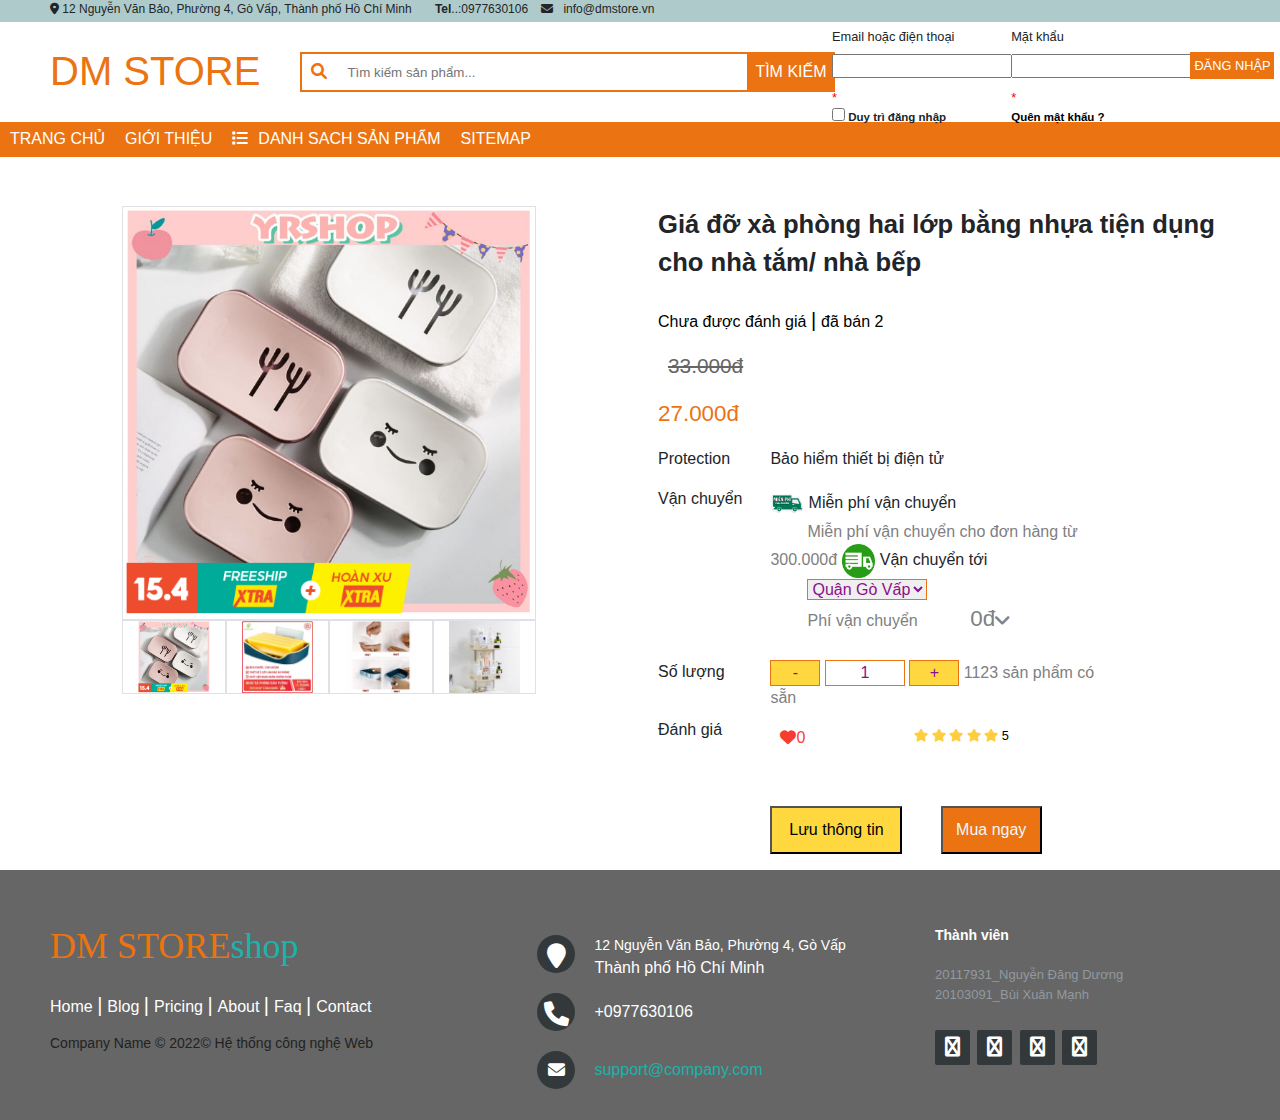
<file: html/giadoxp.html>
<!DOCTYPE html>
<html lang="en">

<head>
    <meta charset="UTF-8">
    <meta http-equiv="X-UA-Compatible" content="IE=edge">
    <meta name="viewport" content="width=device-width, initial-scale=1.0">
    <title>Giá đỡ xà phòng</title>
    <link rel="stylesheet" href="../css/bootstrap.min.css">
    <link rel="stylesheet" href="../font/fontawesome-free-6.1.1-web/css/all.css">
    <link rel="stylesheet" href="../css/main.css">
    <script src="../js/jquery-3.6.0.min.js"></script>
    <script src="../js/bootstrap.min.js"></script>
    <script src="../js/script.js"></script>
</head>

<body>
    <div class="app">
        <div class="before-header">
            <i class="fa-solid fa-location-dot" style="margin-left: 50px;"></i> 12 Nguyễn Văn Bảo, Phường 4, Gò Vấp,
            Thành phố Hồ Chí Minh <b style="margin-left: 10px;"></b>
            <b style="margin-left: 10px;">Tel</b>..:0977630106
            <i class="fa fa-envelope" style="margin: 0px 10px 0px 10px;"></i>info@dmstore.vn
        </div>
        <div class="header">
            <div class="logo">
                <h1>DM STORE</h1>
            </div>
            <div class="box">
                <form class="sbox" action="/search" method="get">
                    <input class="stext" type="text" id="txts" placeholder="Tìm kiếm sản phẩm...">
                    <i class="fa fa-search"></i>
                    <input class="search" type="button" name="" id="txtbts" value="TÌM KIẾM">
                </form>
            </div>
            <div class="form-dn">
                <div class="cow1">
                    <div><label for="txtlg">Email hoặc điện thoại</label></div>
                    <div><input type="email" name="" id="txtlg" style="font-size: small; margin-bottom: 10px;">
                        <span id="#tblg" style="color: red;">*</span>
                    </div>
                    <div> <input type="checkbox" name="" id=""><b style="font-size:90%;"> Duy trì đăng nhập</b>
                    </div>
                </div>
                <div class="cow1">
                    <div><label for="txtp">Mặt khẩu</label></div>
                    <div><input type="password" name="" id="txtp" style="font-size: small; margin-bottom: 10px;">
                        <span id="tbp" style="color: red;">*</span>
                    </div>
                    <div><a href="#"
                            style="color: black; font-size: 90%; text-decoration: none; text-decoration: none;"><b>Quên
                                mật khẩu ?</b> </a></div>
                </div>
                <div class="cow2">
                    <input class="row-dn" type="button" name="" id="lg" value="ĐĂNG NHẬP"
                        style="border: none;padding: 4px; margin: 25px 0px 0px 0px;">
                </div>
            </div>
        </div>
        <div class="nav">
            <ul class="nav-lish">
                <li><a href="../index.html">TRANG CHỦ</a></li>
                <li><a href="../html/gioithieu.html">GIỚI THIỆU</a></li>
                <li><a href="../html/dssp.html"><i class="fa-solid fa-list" style="margin-right: 10px ;"></i>DANH
                        SACH SẢN PHẨM</a>
                </li>
                <li><a href="../html/sitemap.html">SITEMAP </a></li>
                <li style="padding-left: 722px;"><a href="#" id="myBtn"><i class="fa fa-sign-in"
                            style="margin-right: 10px;"></i>ĐĂNG KÝ </a></li>
            </ul>
        </div>
        <div class="container-fuild ">
            <div class="row form-group mt-5 pl-5 justify-content-center ">
                <div class="col-sm-9">
                </div>
                <div class="col-sm-9">
                    <a href="#">
                        <div class="img border"><a href="#"><img src="../img/giadoxp.PNG" width="100%"></a></div>
                    </a>
                    <a>
                        <div class="img col-sm-3  border"><img src="../img/giadoxp.PNG" width="100%"></div>
                    </a>
                    <a>
                        <div class="img col-sm-3  border"><img src="../img/xaphong2.webp" width="100%"></div>
                    </a>
                    <a>
                        <div class="img col-sm-3  border"><img src="../img/xaphong3.webp" width="100%"></div>
                    </a>
                    <a>
                        <div class="img col-sm-3  border"><img src="../img/xaphong4.jpg" width="100%"></div>
                    </a>
            </div>
            </div>
            <div class="row form-group mt-5 pl-5 justify-content-center ">
                <div class="col-sm-12">
                    <p style="font-size: 1.6rem; font-weight: bold;">Giá đỡ xà phòng hai lớp bằng nhựa tiện dụng cho nhà
                        tắm/ nhà bếp
                    </p>
                    <p class="menu_dg">
                        <span class="link-1">Chưa được đánh giá</span>
                        <span>đã bán 2</span>
                    </p>
                    <p class="home-product-item__price-old" style="font-size: 1.3rem;">33.000đ</p>
                    <p style="font-size: 1.4rem;color: rgb(235, 115, 17)">27.000đ</p>
                    <div class="dong">
                        <div class="cot_left">
                            <p>Protection</p>
                        </div>
                        <div class="cot_right">
                            <p>Bảo hiểm thiết bị điện tử</p>
                        </div>
                    </div>
                    <div class="dong">
                        <div class="cot_left">
                            <p>Vận chuyển</p>
                        </div>
                        <div class="cot_right">
                            <img src="../img/mienphi-vanchuyen-1.png" width="10%">
                            <span>Miễn phí vận chuyển</span><br>
                            <span style="padding-left: 11%;color: gray;">Miễn phí vận chuyển cho đơn hàng từ 300.000đ</span>
                            <img src="../img/vanchuyen.png" width="10%">
                            <span>Vận chuyển tới</span>
                            <span  style="padding-left:11% ">
                            <select  id="selThanhpho">
                                <option value="Ha Noi">Quận Gò Vấp</option>
                                <option value="Ho Chi Minh">Ho Chi Minh</option>
                                <option value="Hai Phong">Hà Nội</option>
                                <option value="Vung Tau">Vung Tau</option>
                            </select></span><br>
                            <span style="padding-left: 11%;color: gray;">Phí vận chuyển</span>
                            <span  class="select-input__label pl-5" style="color: gray;">0đ</span><i class="select-input__icon fa fa-angle-down"></i>
                        </div>
                    </div>
                    <div class="dong pt-4">
                        <div class="cot_left">
                            <p>Số lượng</p>
                        </div>
                        <div class="cot_right">
                            <input class="minus is-form" type="button" value="-">
                            <input aria-label="quantity" class="input-qty" max="1300" min="1" name="" type="number"
                                value="1">
                            <input class="plus is-form" type="button" value="+"> <span style="color: gray;">1123 sản phẩm
                                có sẵn
                        </div>
                    </div>
                    <div class="dong pt-2">
                        <div class="cot_left">
                            <p>Đánh giá</p>
                        </div>
                        <div class="cot_right">
                            <div class="home-product-item__action">
                                <!-- đã ly sẽ thêm class home-product-item__like--liked -->
                                <span class="home-product-item__like home-product-item__like--liked">
                                    <i class="home-product-item__like-icon-empty far fa-heart"></i>
                                    <i class="home-product-item__like-icon-fill fas fa-heart"></i>0
                                </span>
                                <div class="home-product-item__rating">
                                    <i class="home-product-item__star--gold fas fa-star"></i>
                                    <i class="home-product-item__star--gold fas fa-star"></i>
                                    <i class="home-product-item__star--gold fas fa-star"></i>
                                    <i class="home-product-item__star--gold fas fa-star"></i>
                                    <i class="home-product-item__star--gold fas fa-star"></i>
                                    <span style="color: black;">5</span>
                                </div>
                                <span class="home-product-item__sold"></span>
                            </div>
                        </div>
                    </div>
                    <div class="dong pt-5"></div>
                    <div class="cot_left">
                        <br>
                    </div>
                    <div class="cot_right">
                        <button style="background-color:  rgb(255, 216, 64); padding: 3% 5%; color: black;">Lưu thông tin</button>
                        <button style="background-color:  rgb(235, 115, 17); width: 30%; padding: 3% 0; color: aliceblue;margin-left: 10%;">Mua ngay</button>
                    </div>
                </span>
                </div>
            </div>
            <div class="col-sm-12">
            </div>
        </div>
    </div>
    </div>
    <!-- end -->
    <footer class="footer-distributed">
        <div class="footer-left">
            <h3>DM STORE<span>shop</span></h3>
            <p class="footer-links">
                <a href="#" class="link-1">Home</a>
                <a href="#">Blog</a>
                <a href="#">Pricing</a>
                <a href="#">About</a>
                <a href="#">Faq</a>
                <a href="#">Contact</a>
            </p>
            <p class="footer-company-name">Company Name © 2022© Hệ thống công nghệ Web</p>
        </div>
        <div class="footer-center">
            <div>
                <i class="fa fa-map-marker"></i>
                <p><span style="color: white;">12 Nguyễn Văn Bảo, Phường 4, Gò Vấp</span>Thành phố Hồ Chí Minh </p>
            </div>
            <div>
                <i class="fa fa-phone"></i>
                <p>+0977630106</p>
            </div>
            <div>
                <i class="fa fa-envelope"></i>
                <p><a href="https://www.facebook.com/">support@company.com</a></p>
            </div>
        </div>
        <div class="footer-right">
            <p class="footer-company-about">
                <span>Thành viên</span>
                20117931_Nguyễn Đăng Dương <br>
                20103091_Bùi Xuân Mạnh
            </p>
            <div class="footer-icons">
                <a href="#"><i class="fa fa-facebook"></i></a>
                <a href="#"><i class="fa fa-twitter"></i></a>
                <a href="#"><i class="fa fa-linkedin"></i></a>
                <a href="#"><i class="fa fa-github"></i></a>
            </div>
        </div>
    </footer>
    </div>
    <div class="modal fade" id="myModal" role="dialog">
        <div class="modal-dialog">
            <div class="modal-content" style=" width: 800px; background-color: aliceblue;">
                <div class="modal-header">
                    <h2 class="text-form">ĐĂNG KÝ TÀI KHOẢN</h2>
                    <button type="button" class="close" data-dismiss="modal">&times;</button>
                </div>
                <div class="modal-body">
                    <form name="form1" onSubmit="SubmitForm();" method="post" action="#">
                        <div class="formabc">
                            <label for="txtDN" class="title">Tên đăng nhập:</label>
                            <input type="text" name="txtdn" id="txtDN" 
                                placeholder="Nhập tên đăng nhập">
                            <span id="tendn"> * </span>
                        </div>
                        <div class="formabc">
                            <label for="txtMK" class="title">Mật khẩu:</label>
                            <input type="password" name="txtmk" id="txtMK" 
                                placeholder="Nhập mật khẩu">
                            <span id="mk"> * </span>
                        </div>
                        <div class="formabc">
                            <label for="txtXNMK" class="title">Nhập lại mật khẩu</label>
                            <input type="password" name="txtXNMK" id="txtXNMK" 
                                size="30" placeholder="Nhập lại mật khẩu">
                            <span id="xnmk"> * </span>
                        </div>
                        <h5 class="text-form">THÔNG TIN CÁ NHÂN</h5>
                        <div class="formabc">
                            <label for="txtName" class="title">Họ và tên:</label>
                            <input type="text" name="txtName" id="txtName" size="30"
                                placeholder="Nhập họ và tên của bạn">
                            <span id="hoten"> *</span>
                        </div>
                        <div class="formabc">
                            <label for="txtNS" class="title">Ngày sinh:</label>
                            <input type="date" name="txtNS" id="txtNS" size="30">
                            <span id="ngaysinh"> </span>
                        </div>
                        <div class="formabc" class="radio-buttons">
                            <span class="title">Giới tính:</span>
                            <input type="radio" name="gender" id="male" value="M" checked>
                            <label for="male">Nam</label>
                            <input type="radio" name="gender" id="female" value="f">
                            <label for="female">Nữ</label>
                        </div>
                        <div class="formabc">
                            <label for="txtDC" class="title">Địa chỉ:</label>
                            <input type="text" name="txtDC" id="txtDC" size="30" placeholder="Địa chỉ"><span
                                id="diachi">* </span>

                        </div>
                        <div class="formabc">
                            <label for="txtDT" class="title">Điện thoại:</label>
                            <input type="text" name="txtDT" id="txtDT" size="30" placeholder="Điện thoại"><span
                                id="dienthoai">*</span>

                        </div>
                        <div class="formabc">
                            <label for="txtEmail" class="title">Email:</label>
                            <input type="email" name="txtEmail" id="txtEmail" size="30" placeholder="Email"><span
                                id="email">* </span>

                        </div class="formabc">
                        <div class="submit">
                            <button type="button" id="submit">Đăng Ký</button>
                        </div>
                    </form>
                </div>
            </div>
        </div>
    </div>
    </div>

</body>

</html>
</file>
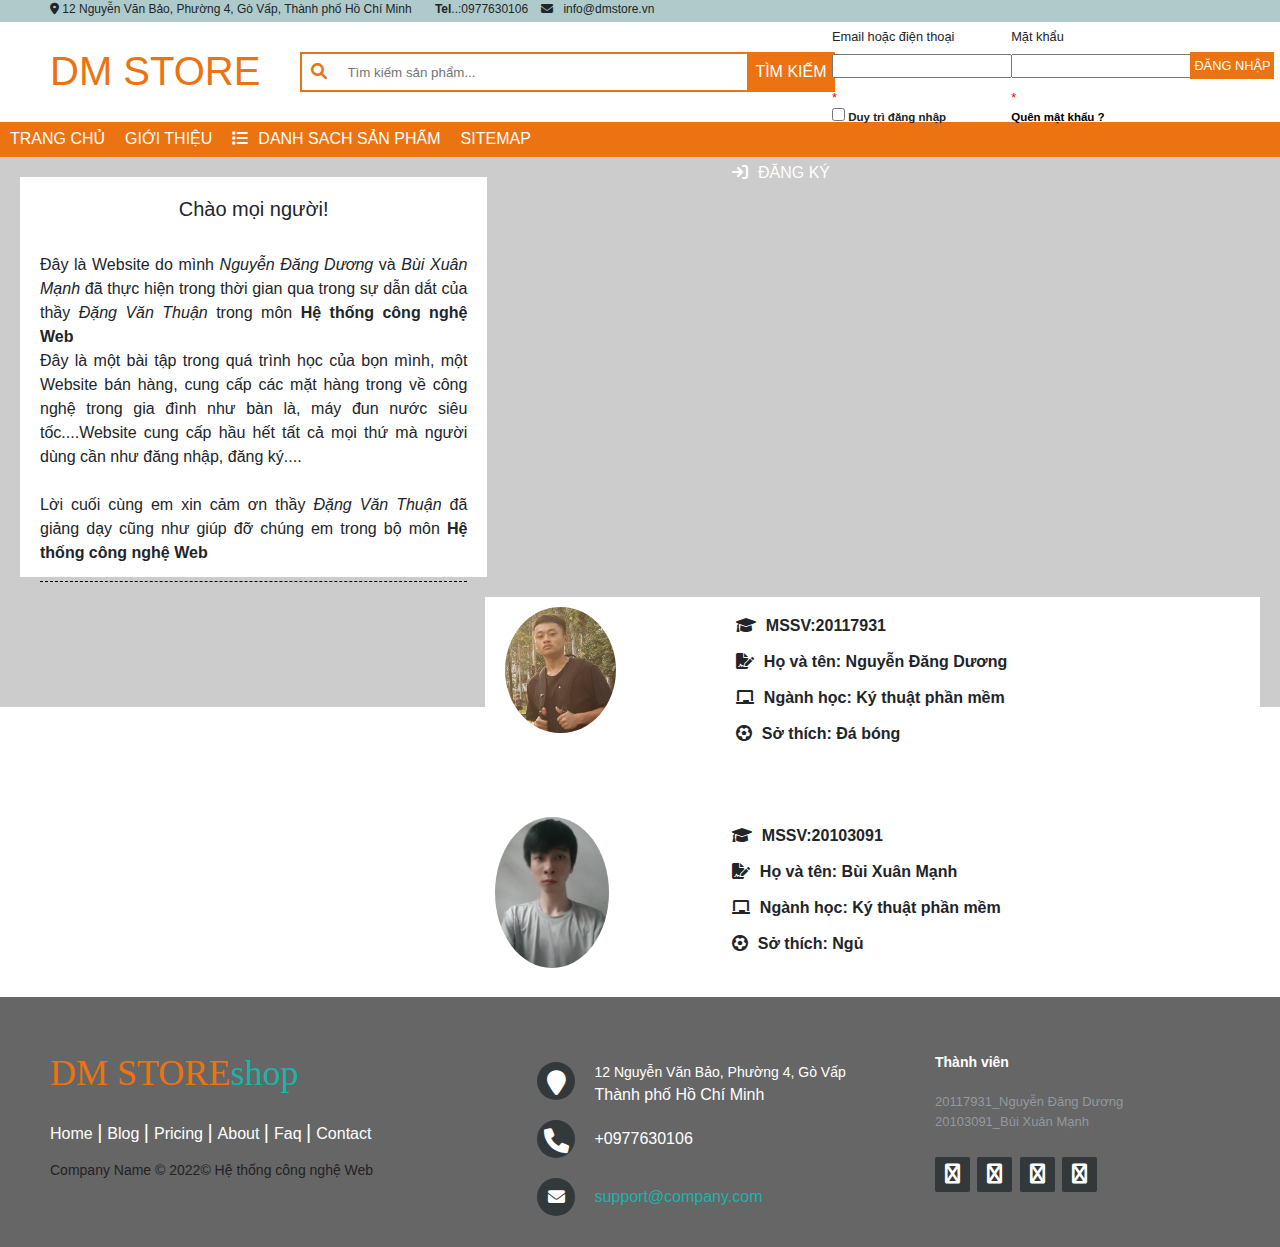
<file: html/gioithieu.html>
<!DOCTYPE html>
<html lang="en">
<head>
    <meta charset="UTF-8">
    <meta http-equiv="X-UA-Compatible" content="IE=edge">
    <meta name="viewport" content="width=device-width, initial-scale=1.0">
    <title>Giới thiệu</title>
    <link rel="stylesheet" href="../css/bootstrap.min.css">
    <link rel="stylesheet" href="../font/fontawesome-free-6.1.1-web/css/all.css">
    <link rel="stylesheet" href="../css/main.css">
    <script src="../js/jquery-3.6.0.min.js"></script>
    <script src="../js/bootstrap.min.js"></script>
    <script src="../js/script.js"></script>
</head>
<body>
    <div class="container-fuild">
        <div class="app">
            <div class="before-header">
                <i class="fa-solid fa-location-dot" style="margin-left: 50px;"></i> 12 Nguyễn Văn Bảo, Phường 4, Gò Vấp,
                Thành phố Hồ Chí Minh <b style="margin-left: 10px;"></b>
                <b style="margin-left: 10px;">Tel</b>..:0977630106
                <i class="fa fa-envelope" style="margin: 0px 10px 0px 10px;"></i>info@dmstore.vn
            </div>
            <div class="header">
                <div class="logo">
                    <h1>DM STORE</h1>
                </div>
                <div class="box">
                    <form class="sbox" action="/search" method="get">
                        <input class="stext" type="text" name="q" id="txts" placeholder="Tìm kiếm sản phẩm...">
                        <i class="fa fa-search"></i>
                        <input class="search" type="button" name="" id="txtbts" value="TÌM KIẾM">
                    </form>
                </div>
                <div class="form-dn">
                    <div class="cow1">
                        <div><label for="txtlg">Email hoặc điện thoại</label></div>
                        <div><input type="email" name="" id="txtlg" style="font-size: small; margin-bottom: 10px;">
                            <span id="#tblg" style="color: red;">*</span>
                        </div>
                        <div>
                            <input type="checkbox" name="" id=""><b style="font-size:90%;"> Duy trì đăng nhập</b>
                        </div>
                    </div>
                    <div class="cow1">
                        <div><label for="txtp">Mặt khẩu</label></div>
                        <div><input type="password" name="" id="txtp" style="font-size: small; margin-bottom: 10px;">
                            <span id="tbp" style="color: red;">*</span>
                        </div>
                        <div><a href="#"
                                style="color: black; font-size: 90%; text-decoration: none; text-decoration: none;"><b>Quên
                                    mật khẩu ?</b> </a></div>
                    </div>
                    <div class="cow2">
                        <input class="row-dn" type="button" name="" id="lg" value="ĐĂNG NHẬP"
                            style="border: none;padding: 4px; margin: 25px 0px 0px 0px;">
                    </div>
                </div>
            </div>
            <div class="nav">
                <ul class="nav-lish">
                    <li><a href="../index.html">TRANG CHỦ</a></li>
                    <li><a href="../html/gioithieu.html">GIỚI THIỆU</a></li>
                    <li><a href="../html/dssp.html"><i class="fa-solid fa-list" style="margin-right: 10px ;"></i>DANH SACH SẢN PHẨM</a>
                    </li>
                    <li><a href="../html/sitemap.html">SITEMAP </a></li>
                    <li style="padding-left: 722px;"><a href="#" id="myBtn"><i class="fa fa-sign-in"
                                style="margin-right: 10px;"></i>ĐĂNG KÝ </a></li>
                </ul>
            </div>
            <div class="main">
                <div class="main-left">
                    <div class="main-left__text" style="text-align: justify; margin: 20px;font-size: 100%; border-bottom: 1px dashed black;">
                        <p> <h5>Chào mọi người!</h5>  <br>
                            Đây là Website do mình <i>Nguyễn Đăng Dương</i>  và <i>Bùi Xuân Mạnh</i>  đã thực hiện trong thời gian qua trong sự dẫn dắt của thầy <i>Đặng Văn Thuận</i>  trong môn <b>Hệ thống công nghệ Web</b> <br>
                            Đây là một bài tập trong quá trình học của bọn mình,
                            một Website bán hàng, cung cấp các mặt hàng trong về công nghệ trong gia đình như bàn là, máy đun nước siêu tốc....Website cung cấp hầu hết tất cả mọi thứ mà người dùng cần như đăng nhập, đăng ký....<br><br>
                            
                            Lời cuối cùng em xin cảm ơn thầy <i>Đặng Văn Thuận</i>  đã giảng dạy cũng như giúp đỡ chúng em trong bộ môn <b>Hệ thống công nghệ Web</b> </p>
                     </div>   
                </div>
                <div class="main-right">
                    <div class="main-right__left">
                        <div class="main-right__left-img"><img src="../img/anh1.jpg"  alt=""></div>
                        <div class="main-right__left-text">
                            <b><i class="fa-solid fa-graduation-cap" style="padding: 10px;" ></i>MSSV:20117931</b><br>
                            <b><i class="fa-solid fa-file-signature" style="padding: 10px;" ></i>Họ và tên: Nguyễn Đăng Dương</b><br>
                            <b><i class="fa-solid fa-chalkboard" style="padding: 10px;" ></i>Ngành học: Ký thuật phần mềm</b><br>  
                            <b><i class="fa-solid fa-futbol" style="padding: 10px;" ></i>Sở thích: Đá bóng</b>
                        </div>
                    </div>
                    <div class="main-right__right">
                        <div class="main-right__left-img"><img src="../img/manh.jpg"  alt=""></div>
                        <div class="main-right__left-text">
                            <b><i class="fa-solid fa-graduation-cap" style="padding: 10px;" ></i>MSSV:20103091</b><br>
                            <b><i class="fa-solid fa-file-signature" style="padding: 10px;" ></i>Họ và tên: Bùi Xuân Mạnh</b><br>
                            <b><i class="fa-solid fa-chalkboard" style="padding: 10px;" ></i>Ngành học: Ký thuật phần mềm</b><br>  
                            <b><i class="fa-solid fa-futbol" style="padding: 10px;" ></i>Sở thích: Ngủ</b>
                        </div>
                    </div>
                </div>
            </div>
            <footer class="footer-distributed">
                <div class="footer-left">
                    <h3>DM STORE<span>shop</span></h3>
                    <p class="footer-links">
                        <a href="#" class="link-1">Home</a>
                        <a href="#">Blog</a>
                        <a href="#">Pricing</a>
                        <a href="#">About</a>
                        <a href="#">Faq</a>
                        <a href="#">Contact</a>
                    </p>
                    <p class="footer-company-name">Company Name © 2022© Hệ thống công nghệ Web</p>
                </div>
                <div class="footer-center">
                    <div>
                        <i class="fa fa-map-marker"></i>
                        <p><span style="color: white;">12 Nguyễn Văn Bảo, Phường 4, Gò Vấp</span>Thành phố Hồ Chí Minh </p>
                    </div>
                    <div>
                        <i class="fa fa-phone"></i>
                        <p>+0977630106</p>
                    </div>
                    <div>
                        <i class="fa fa-envelope"></i>
                        <p><a href="https://www.facebook.com/">support@company.com</a></p>
                    </div>
                </div>
                <div class="footer-right">
                    <p class="footer-company-about">
                        <span>Thành viên</span>
                        20117931_Nguyễn Đăng Dương <br>
                        20103091_Bùi Xuân Mạnh
                    </p>
                    <div class="footer-icons">
                        <a href="#"><i class="fa fa-facebook"></i></a>
                        <a href="#"><i class="fa fa-twitter"></i></a>
                        <a href="#"><i class="fa fa-linkedin"></i></a>
                        <a href="#"><i class="fa fa-github"></i></a>
                    </div>
                </div>
            </footer>
        </div>
        <div class="modal fade" id="myModal" role="dialog">
            <div class="modal-dialog">
                <div class="modal-content" style=" width: 800px; background-color: aliceblue;">
                    <div class="modal-header">
                        <h2 class="text-form">ĐĂNG KÝ TÀI KHOẢN</h2>
                        <button type="button" class="close" data-dismiss="modal">&times;</button>
                    </div>
                    <div class="modal-body">
                        <form name="form1" onSubmit="SubmitForm();" method="post" action="#">
                            <div class="formabc">
                                <label for="txtDN" class="title">Tên đăng nhập:</label>
                                <input type="text" name="txtdn" id="txtDN" 
                                    placeholder="Nhập tên đăng nhập">
                                <span id="tendn"> * </span>
                            </div>
                            <div class="formabc">
                                <label for="txtMK" class="title">Mật khẩu:</label>
                                <input type="password" name="txtmk" id="txtMK" 
                                    placeholder="Nhập mật khẩu">
                                <span id="mk"> * </span>
                            </div>
                            <div class="formabc">
                                <label for="txtXNMK" class="title">Nhập lại mật khẩu</label>
                                <input type="password" name="txtXNMK" id="txtXNMK" 
                                    size="30" placeholder="Nhập lại mật khẩu">
                                <span id="xnmk"> * </span>
                            </div>
                            <h5 class="text-form">THÔNG TIN CÁ NHÂN</h5>
                            <div class="formabc">
                                <label for="txtName" class="title">Họ và tên:</label>
                                <input type="text" name="txtName" id="txtName" size="30"
                                    placeholder="Nhập họ và tên của bạn">
                                <span id="hoten"> *</span>
                            </div>
                            <div class="formabc">
                                <label for="txtNS" class="title">Ngày sinh:</label>
                                <input type="date" name="txtNS" id="txtNS" size="30">
                                <span id="ngaysinh"> </span>
                            </div>
                            <div class="formabc" class="radio-buttons">
                                <span class="title">Giới tính:</span>
                                <input type="radio" name="gender" id="male" value="M" checked>
                                <label for="male">Nam</label>
                                <input type="radio" name="gender" id="female" value="f">
                                <label for="female">Nữ</label>
                            </div>
                            <div class="formabc">
                                <label for="txtDC" class="title">Địa chỉ:</label>
                                <input type="text" name="txtDC" id="txtDC" size="30" placeholder="Địa chỉ"><span
                                    id="diachi">* </span>
    
                            </div>
                            <div class="formabc">
                                <label for="txtDT" class="title">Điện thoại:</label>
                                <input type="text" name="txtDT" id="txtDT" size="30" placeholder="Điện thoại"><span
                                    id="dienthoai">*</span>
    
                            </div>
                            <div class="formabc">
                                <label for="txtEmail" class="title">Email:</label>
                                <input type="email" name="txtEmail" id="txtEmail" size="30" placeholder="Email"><span
                                    id="email">* </span>
    
                            </div class="formabc">
                            <div class="submit">
                                <button type="button" id="submit">Đăng Ký</button>
                            </div>
                        </form>
                    </div>
                </div>
            </div>
        </div>
    </div>
</body>
</html>
</file>
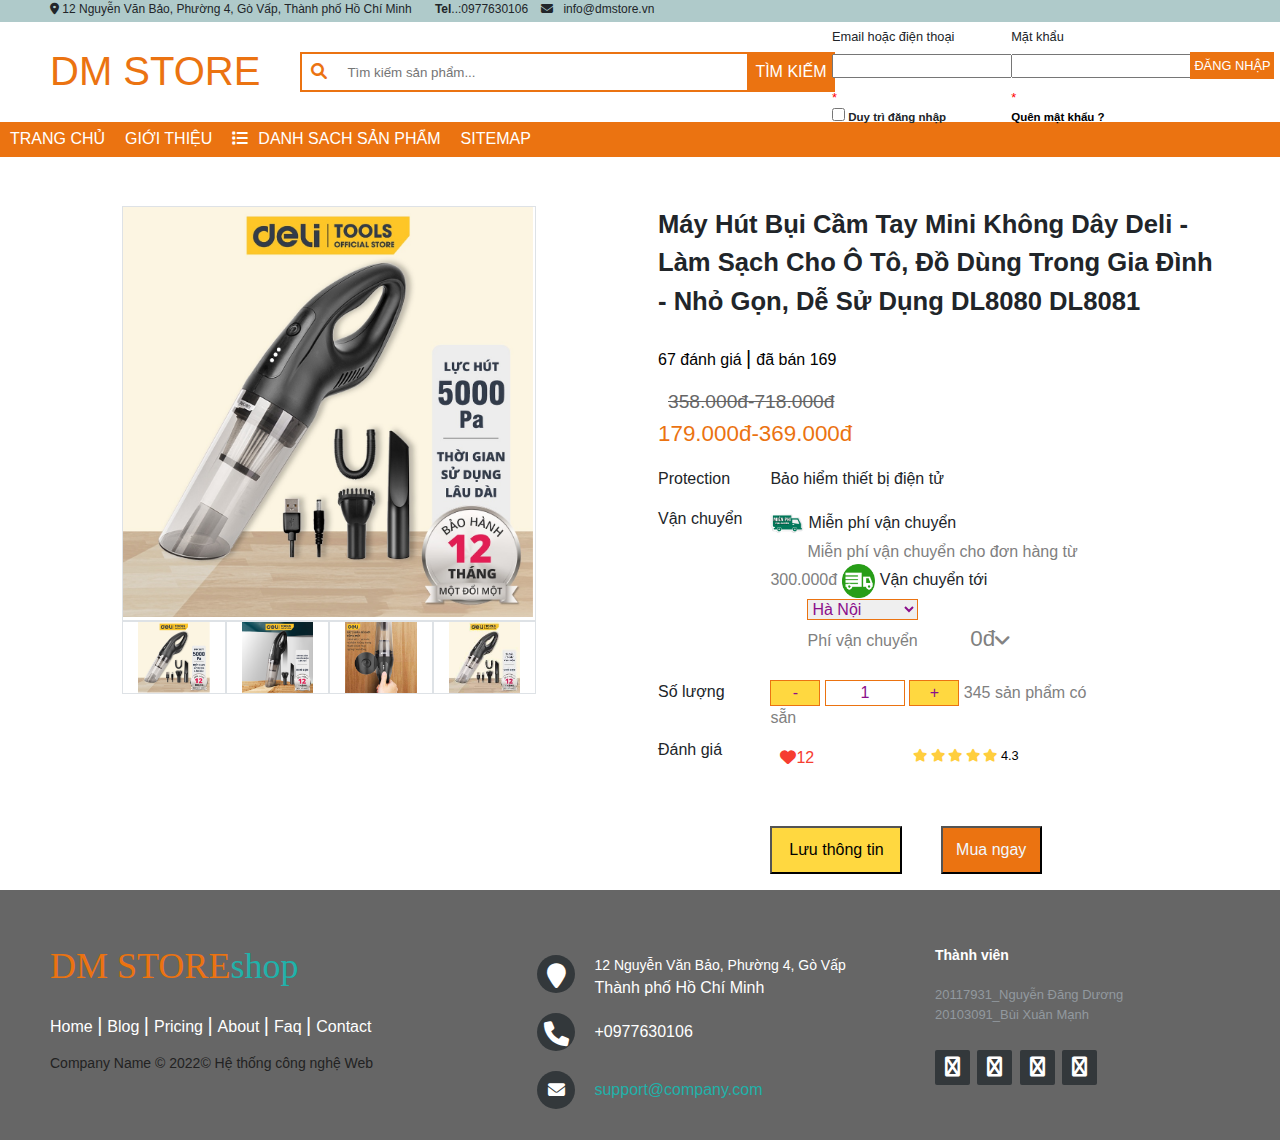
<file: html/mayhutbui.html>
<!DOCTYPE html>
<html lang="en">

<head>
    <meta charset="UTF-8">
    <meta http-equiv="X-UA-Compatible" content="IE=edge">
    <meta name="viewport" content="width=device-width, initial-scale=1.0">
    <title>Máy hút bụi</title>
    <link rel="stylesheet" href="../css/bootstrap.min.css">
    <link rel="stylesheet" href="../font/fontawesome-free-6.1.1-web/css/all.css">
    <link rel="stylesheet" href="../css/main.css">
    <script src="../js/jquery-3.6.0.min.js"></script>
    <script src="../js/bootstrap.min.js"></script>
    <script src="../js/script.js"></script>
</head>

<body>
    <div class="app">
        <div class="before-header">
            <i class="fa-solid fa-location-dot" style="margin-left: 50px;"></i> 12 Nguyễn Văn Bảo, Phường 4, Gò Vấp,
            Thành phố Hồ Chí Minh <b style="margin-left: 10px;"></b>
            <b style="margin-left: 10px;">Tel</b>..:0977630106
            <i class="fa fa-envelope" style="margin: 0px 10px 0px 10px;"></i>info@dmstore.vn
        </div>
        <div class="header">
            <div class="logo">
                <h1>DM STORE</h1>
            </div>
            <div class="box">
                <form class="sbox" action="/search" method="get">
                    <input class="stext" type="text" name="q" id="txts" placeholder="Tìm kiếm sản phẩm...">
                    <i class="fa fa-search"></i>
                    <input class="search" type="button" name="" id="txtbts" value="TÌM KIẾM">
                </form>
            </div>
            <div class="form-dn">
                <div class="cow1">
                    <div><label for="txtlg">Email hoặc điện thoại</label></div>
                    <div><input type="email" name="" id="txtlg" style="font-size: small; margin-bottom: 10px;">
                        <span id="#tblg" style="color: red;">*</span>
                    </div>
                    <div>
                        <input type="checkbox" name="" id=""><b style="font-size:90%;"> Duy trì đăng nhập</b>
                    </div>
                </div>
                <div class="cow1">
                    <div><label for="txtp">Mặt khẩu</label></div>
                    <div><input type="password" name="" id="txtp" style="font-size: small; margin-bottom: 10px;">
                        <span id="tbp" style="color: red;">*</span>
                    </div>
                    <div><a href="#"
                            style="color: black; font-size: 90%; text-decoration: none; text-decoration: none;"><b>Quên
                                mật khẩu ?</b> </a></div>
                </div>
                <div class="cow2">
                    <input class="row-dn" type="button" name="" id="lg" value="ĐĂNG NHẬP"
                        style="border: none;padding: 4px; margin: 25px 0px 0px 0px;">
                </div>
            </div>
        </div>
        <div class="nav">
            <ul class="nav-lish">
                <li><a href="../index.html">TRANG CHỦ</a></li>
                <li><a href="../html/gioithieu.html">GIỚI THIỆU</a></li>
                <li><a href="../html/dssp.html"><i class="fa-solid fa-list" style="margin-right: 10px ;"></i>DANH SACH
                        SẢN PHẨM</a>
                </li>
                <li><a href="../html/sitemap.html">SITEMAP </a></li>
                <li style="padding-left: 722px;"><a href="#" id="myBtn"><i class="fa fa-sign-in"
                            style="margin-right: 10px;"></i>ĐĂNG KÝ </a></li>
            </ul>
        </div>
        <div class="container-fuild ">
            <div class="row form-group mt-5 pl-5 justify-content-center ">
                <div class="col-sm-9">
                </div>
                <div class="col-sm-9">
                    <a href="#">
                        <div class="img border"><a href="#"><img src="../img/hutbui.PNG" width="100%"></a></div>
                    </a>
                    <a>
                        <div class="img col-sm-3 border"><img src="../img/hutbui.PNG" width="100%"></div>
                    </a>
                    <a>
                        <div class="img col-sm-3 border"><img src="../img/hutbui2.jpg" width="100%"></div>
                    </a>
                    <a>
                        <div class="img col-sm-3 border"><img src="../img/hutbui3.jpg" width="100%"></div>
                    </a>
                    <a>
                        <div class="img col-sm-3 border"><img src="../img/hutbui4.jpg" width="100%"></div>
                    </a>
            </div>
            </div>
            <div class="row form-group mt-5 pl-5 justify-content-center ">
                <div class="col-sm-12">
                    <p style="font-size: 1.6rem; font-weight: bold;">Máy Hút Bụi Cầm Tay Mini Không Dây Deli - Làm Sạch Cho Ô
                        Tô, Đồ Dùng Trong Gia Đình - Nhỏ Gọn, Dễ Sử Dụng DL8080 DL8081
                    </p>
                    <p class="menu_dg">
                        <span class="link-1">67 đánh giá</span>
                        <span>đã bán 169</span>
                    </p>
                    <span class="home-product-item__price-old">358.000đ-718.000đ</span>
                    <p style="font-size: 1.4rem;color: rgb(235, 115, 17)">179.000đ-369.000đ</p>
                    <div class="dong">
                        <div class="cot_left">
                            <p>Protection</p>
                        </div>
                        <div class="cot_right">
                            <p>Bảo hiểm thiết bị điện tử</p>
                        </div>
                    </div>
                    <div class="dong">
                        <div class="cot_left">
                            <p>Vận chuyển</p>
                        </div>
                        <div class="cot_right">
                            <img src="../img/mienphi-vanchuyen-1.png" width="10%">
                            <span>Miễn phí vận chuyển</span><br>
                            <span style="padding-left: 11%;color: gray;">Miễn phí vận chuyển cho đơn hàng từ 300.000đ</span>
                            <img src="../img/vanchuyen.png" width="10%">
                            <span>Vận chuyển tới</span>
                            <span  style="padding-left:11% ">
                            <select  id="selThanhpho">
                                <option value="Ha Noi">Hà Nội</option>
                                <option value="Ho Chi Minh">Hồ Chí Minh</option>
                                <option value="Hai Phong">Hải Phòng</option>
                                <option value="Vung Tau">Vung Tau</option>
                            </select></span><br>
                            <span style="padding-left: 11%;color: gray;">Phí vận chuyển</span>
                            <span  class="select-input__label pl-5" style="color: gray;">0đ</span><i class="select-input__icon fa fa-angle-down"></i>
                        </div>
                    </div>
                    <div class="dong pt-4">
                        <div class="cot_left">
                            <p>Số lượng</p>
                        </div>
                        <div class="cot_right">
                            <input class="minus is-form" type="button" value="-">
                            <input aria-label="quantity" class="input-qty" max="1300" min="1" name="" type="number"
                                value="1">
                            <input class="plus is-form" type="button" value="+"> <span style="color: gray;">345 sản phẩm
                                có sẵn
                        </div>
                    </div>
                    <div class="dong pt-2">
                        <div class="cot_left">
                            <p>Đánh giá</p>
                        </div>
                        <div class="cot_right">
                            <div class="home-product-item__action">
                                <!-- đã ly sẽ thêm class home-product-item__like--liked -->
                                <span class="home-product-item__like home-product-item__like--liked">
                                    <i class="home-product-item__like-icon-empty far fa-heart"></i>
                                    <i class="home-product-item__like-icon-fill fas fa-heart"></i>12
                                </span>
                                <div class="home-product-item__rating">
                                    <i class="home-product-item__star--gold fas fa-star"></i>
                                    <i class="home-product-item__star--gold fas fa-star"></i>
                                    <i class="home-product-item__star--gold fas fa-star"></i>
                                    <i class="home-product-item__star--gold fas fa-star"></i>
                                    <i class="home-product-item__star--gold fas fa-star"></i>
                                    <span style="color: black;">4.3</span>
                                </div>
                                <span class="home-product-item__sold"></span>
                            </div>
                        </div>
                    </div>
                    <div class="dong pt-5"></div>
                    <div class="cot_left">
                        <br>
                    </div>
                    <div class="cot_right">
                        <button style="background-color:  rgb(255, 216, 64); padding: 3% 5%; color: black;">Lưu thông tin</button>
                        <button style="background-color:  rgb(235, 115, 17); width: 30%; padding: 3% 0; color: aliceblue;margin-left: 10%;">Mua ngay</button>
                    </div>
                </span>
                </div>
            </div>
            <div class="col-sm-12">
            </div>
        </div>
    </div>
    </div>
    <!-- end -->
    <footer class="footer-distributed">
        <div class="footer-left">
            <h3>DM STORE<span>shop</span></h3>
            <p class="footer-links">
                <a href="#" class="link-1">Home</a>
                <a href="#">Blog</a>
                <a href="#">Pricing</a>
                <a href="#">About</a>
                <a href="#">Faq</a>
                <a href="#">Contact</a>
            </p>
            <p class="footer-company-name">Company Name © 2022© Hệ thống công nghệ Web</p>
        </div>
        <div class="footer-center">
            <div>
                <i class="fa fa-map-marker"></i>
                <p><span style="color: white;">12 Nguyễn Văn Bảo, Phường 4, Gò Vấp</span>Thành phố Hồ Chí Minh </p>
            </div>
            <div>
                <i class="fa fa-phone"></i>
                <p>+0977630106</p>
            </div>
            <div>
                <i class="fa fa-envelope"></i>
                <p><a href="https://www.facebook.com/">support@company.com</a></p>
            </div>
        </div>
        <div class="footer-right">
            <p class="footer-company-about">
                <span>Thành viên</span>
                20117931_Nguyễn Đăng Dương <br>
                20103091_Bùi Xuân Mạnh
            </p>
            <div class="footer-icons">
                <a href="#"><i class="fa fa-facebook"></i></a>
                <a href="#"><i class="fa fa-twitter"></i></a>
                <a href="#"><i class="fa fa-linkedin"></i></a>
                <a href="#"><i class="fa fa-github"></i></a>
            </div>
        </div>
    </footer>
    </div>
    <div class="modal fade" id="myModal" role="dialog">
        <div class="modal-dialog">
            <div class="modal-content" style=" width: 800px; background-color: aliceblue;">
                <div class="modal-header">
                    <h2 class="text-form">ĐĂNG KÝ TÀI KHOẢN</h2>
                    <button type="button" class="close" data-dismiss="modal">&times;</button>
                </div>
                <div class="modal-body">
                    <form name="form1" onSubmit="SubmitForm();" method="post" action="#">
                        <div class="formabc">
                            <label for="txtDN" class="title">Tên đăng nhập:</label>
                            <input type="text" name="txtdn" id="txtDN" 
                                placeholder="Nhập tên đăng nhập">
                            <span id="tendn"> * </span>
                        </div>
                        <div class="formabc">
                            <label for="txtMK" class="title">Mật khẩu:</label>
                            <input type="password" name="txtmk" id="txtMK" 
                                placeholder="Nhập mật khẩu">
                            <span id="mk"> * </span>
                        </div>
                        <div class="formabc">
                            <label for="txtXNMK" class="title">Nhập lại mật khẩu</label>
                            <input type="password" name="txtXNMK" id="txtXNMK" 
                                size="30" placeholder="Nhập lại mật khẩu">
                            <span id="xnmk"> * </span>
                        </div>
                        <h5 class="text-form">THÔNG TIN CÁ NHÂN</h5>
                        <div class="formabc">
                            <label for="txtName" class="title">Họ và tên:</label>
                            <input type="text" name="txtName" id="txtName" size="30"
                                placeholder="Nhập họ và tên của bạn">
                            <span id="hoten"> *</span>
                        </div>
                        <div class="formabc">
                            <label for="txtNS" class="title">Ngày sinh:</label>
                            <input type="date" name="txtNS" id="txtNS" size="30">
                            <span id="ngaysinh"> </span>
                        </div>
                        <div class="formabc" class="radio-buttons">
                            <span class="title">Giới tính:</span>
                            <input type="radio" name="gender" id="male" value="M" checked>
                            <label for="male">Nam</label>
                            <input type="radio" name="gender" id="female" value="f">
                            <label for="female">Nữ</label>
                        </div>
                        <div class="formabc">
                            <label for="txtDC" class="title">Địa chỉ:</label>
                            <input type="text" name="txtDC" id="txtDC" size="30" placeholder="Địa chỉ"><span
                                id="diachi">* </span>

                        </div>
                        <div class="formabc">
                            <label for="txtDT" class="title">Điện thoại:</label>
                            <input type="text" name="txtDT" id="txtDT" size="30" placeholder="Điện thoại"><span
                                id="dienthoai">*</span>

                        </div>
                        <div class="formabc">
                            <label for="txtEmail" class="title">Email:</label>
                            <input type="email" name="txtEmail" id="txtEmail" size="30" placeholder="Email"><span
                                id="email">* </span>

                        </div class="formabc">
                        <div class="submit">
                            <button type="button" id="submit">Đăng Ký</button>
                        </div>
                    </form>
                </div>
            </div>
        </div>
    </div>
    </div>

</body>

</html>
</file>
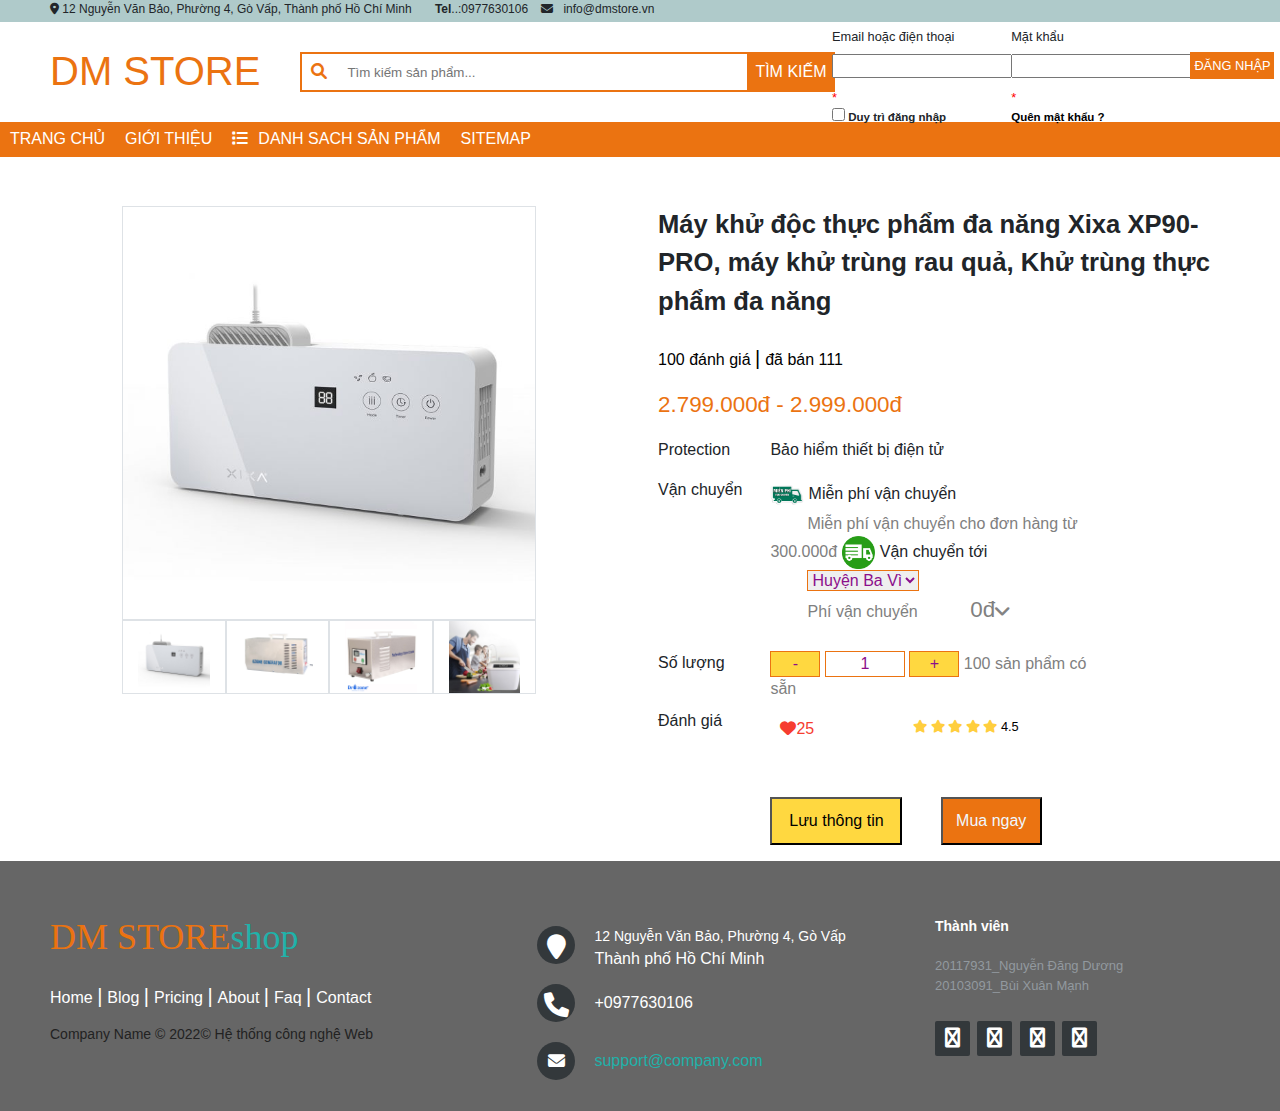
<file: html/maykhudoc.html>
<!DOCTYPE html>
<html lang="en">

<head>
    <meta charset="UTF-8">
    <meta http-equiv="X-UA-Compatible" content="IE=edge">
    <meta name="viewport" content="width=device-width, initial-scale=1.0">
    <title>Máy khử độc</title>
    <link rel="stylesheet" href="../css/bootstrap.min.css">
    <link rel="stylesheet" href="../font/fontawesome-free-6.1.1-web/css/all.css">
    <link rel="stylesheet" href="../css/main.css">
    <script src="../js/jquery-3.6.0.min.js"></script>
    <script src="../js/bootstrap.min.js"></script>
    <script src="../js/script.js"></script>
</head>

<body>
    <div class="app">
        <div class="before-header">
            <i class="fa-solid fa-location-dot" style="margin-left: 50px;"></i> 12 Nguyễn Văn Bảo, Phường 4, Gò Vấp,
            Thành phố Hồ Chí Minh <b style="margin-left: 10px;"></b>
            <b style="margin-left: 10px;">Tel</b>..:0977630106
            <i class="fa fa-envelope" style="margin: 0px 10px 0px 10px;"></i>info@dmstore.vn
        </div>
        <div class="header">
            <div class="logo">
                <h1>DM STORE</h1>
            </div>
            <div class="box">
                <form class="sbox" action="/search" method="get">
                    <input class="stext" type="text" name="q" id="txts" placeholder="Tìm kiếm sản phẩm...">
                    <i class="fa fa-search"></i>
                    <input class="search" type="button" name="" id="txtbts" value="TÌM KIẾM">
                </form>
            </div>
            <div class="form-dn">
                <div class="cow1">
                    <div><label for="txtlg">Email hoặc điện thoại</label></div>
                    <div><input type="email" name="" id="txtlg" style="font-size: small; margin-bottom: 10px;">
                        <span id="#tblg" style="color: red;">*</span>
                    </div>
                    <div>
                        <input type="checkbox" name="" id=""><b style="font-size:90%;"> Duy trì đăng nhập</b>
                    </div>
                </div>
                <div class="cow1">
                    <div><label for="txtp">Mặt khẩu</label></div>
                    <div><input type="password" name="" id="txtp" style="font-size: small; margin-bottom: 10px;">
                        <span id="tbp" style="color: red;">*</span>
                    </div>
                    <div><a href="#"
                            style="color: black; font-size: 90%; text-decoration: none; text-decoration: none;"><b>Quên
                                mật khẩu ?</b> </a></div>
                </div>
                <div class="cow2">
                    <input class="row-dn" type="button" name="" id="lg" value="ĐĂNG NHẬP"
                        style="border: none;padding: 4px; margin: 25px 0px 0px 0px;">
                </div>
            </div>
        </div>
        <div class="nav">
            <ul class="nav-lish">
                <li><a href="../index.html">TRANG CHỦ</a></li>
                <li><a href="../html/gioithieu.html">GIỚI THIỆU</a></li>
                <li><a href="../html/dssp.html"><i class="fa-solid fa-list" style="margin-right: 10px ;"></i>DANH SACH
                        SẢN PHẨM</a>
                </li>
                <li><a href="../html/sitemap.html">SITEMAP </a></li>
                <li style="padding-left: 722px;"><a href="#" id="myBtn"><i class="fa fa-sign-in"
                            style="margin-right: 10px;"></i>ĐĂNG KÝ </a></li>
            </ul>
        </div>
        <div class="container-fuild ">
            <div class="row form-group mt-5 pl-5 justify-content-center ">
                <div class="col-sm-9">
                </div>
                <div class="col-sm-9">
                    <a href="#">
                        <div class="img border"><a href="#"><img src="../img/khudoc.jpg" width="100%"></a></div>
                    </a>
                    <a>
                        <div class="col-sm-3 img border"><img src="../img/khudoc.jpg" width="100%"></div>
                    </a>
                    <a>
                        <div class="col-sm-3 img border"><img src="../img/khudoc2.PNG" width="100%"></div>
                    </a>
                    <a>
                        <div class="col-sm-3 img border"><img src="../img/khudoc3.jpg" width="100%"></div>
                    </a>
                    <a>
                        <div class="col-sm-3 img border"><img src="../img/khudoc4.jpg" width="100%"></div>
                    </a>
            </div>
            </div>
            <div class="row form-group mt-5 pl-5 justify-content-center ">
                <div class="col-sm-12">
                    <p style="font-size: 1.6rem; font-weight: bold;">Máy khử độc thực phẩm đa năng Xixa XP90-PRO,
                         máy khử trùng rau quả, Khử trùng thực phẩm đa năng
                    </p>
                    <p class="menu_dg">
                        <span class="link-1">100 đánh giá</span>
                        <span>đã bán 111</span>
                    </p>
                    <p style="font-size: 1.4rem;color: rgb(235, 115, 17)">2.799.000đ - 2.999.000đ</p>
                    <div class="dong">
                        <div class="cot_left">
                            <p>Protection</p>
                        </div>
                        <div class="cot_right">
                            <p>Bảo hiểm thiết bị điện tử</p>
                        </div>
                    </div>
                    <div class="dong">
                        <div class="cot_left">
                            <p>Vận chuyển</p>
                        </div>
                        <div class="cot_right">
                            <img src="../img/mienphi-vanchuyen-1.png" width="10%">
                            <span>Miễn phí vận chuyển</span><br>
                            <span style="padding-left: 11%;color: gray;">Miễn phí vận chuyển cho đơn hàng từ 300.000đ</span>
                            <img src="../img/vanchuyen.png" width="10%">
                            <span>Vận chuyển tới</span>
                            <span  style="padding-left:11% ">
                            <select  id="selThanhpho">
                                <option value="Ha Noi">Huyện Ba Vì</option>
                                <option value="Ho Chi Minh">Ho Chi Minh</option>
                                <option value="Hai Phong">Hà Nội</option>
                                <option value="Vung Tau">Vung Tau</option>
                            </select></span><br>
                            <span style="padding-left: 11%;color: gray;">Phí vận chuyển</span>
                            <span  class="select-input__label pl-5" style="color: gray;">0đ</span><i class="select-input__icon fa fa-angle-down"></i>
                        </div>
                    </div>
                    <div class="dong pt-4">
                        <div class="cot_left">
                            <p>Số lượng</p>
                        </div>
                        <div class="cot_right">
                            <input class="minus is-form" type="button" value="-">
                            <input aria-label="quantity" class="input-qty" max="10" min="1" name="" type="number"
                                value="1">
                            <input class="plus is-form" type="button" value="+"> <span style="color: gray;">100 sản phẩm
                                có sẵn
                        </div>
                    </div>
                    <div class="dong pt-2">
                        <div class="cot_left">
                            <p>Đánh giá</p>
                        </div>
                        <div class="cot_right">
                            <div class="home-product-item__action">
                                <!-- đã ly sẽ thêm class home-product-item__like--liked -->
                                <span class="home-product-item__like home-product-item__like--liked">
                                    <i class="home-product-item__like-icon-empty far fa-heart"></i>
                                    <i class="home-product-item__like-icon-fill fas fa-heart"></i>25
                                </span>
                                <div class="home-product-item__rating">
                                    <i class="home-product-item__star--gold fas fa-star"></i>
                                    <i class="home-product-item__star--gold fas fa-star"></i>
                                    <i class="home-product-item__star--gold fas fa-star"></i>
                                    <i class="home-product-item__star--gold fas fa-star"></i>
                                    <i class="home-product-item__star--gold fas fa-star"></i>
                                    <span style="color: black;">4.5</span>
                                </div>
                                <span class="home-product-item__sold"></span>
                            </div>
                        </div>
                    </div>
                    <div class="dong pt-5"></div>
                    <div class="cot_left">
                        <br>
                    </div>
                    <div class="cot_right">
                        <button style="background-color:  rgb(255, 216, 64); padding: 3% 5%; color: black;">Lưu thông tin</button>
                        <button style="background-color:  rgb(235, 115, 17); width: 30%; padding: 3% 0; color: aliceblue;margin-left: 10%;">Mua ngay</button>
                    </div>
                </span>
                </div>
            </div>
            <div class="col-sm-12">
            </div>
        </div>
    </div>
    </div>
    <!-- end -->
    <footer class="footer-distributed">
        <div class="footer-left">
            <h3>DM STORE<span>shop</span></h3>
            <p class="footer-links">
                <a href="#" class="link-1">Home</a>
                <a href="#">Blog</a>
                <a href="#">Pricing</a>
                <a href="#">About</a>
                <a href="#">Faq</a>
                <a href="#">Contact</a>
            </p>
            <p class="footer-company-name">Company Name © 2022© Hệ thống công nghệ Web</p>
        </div>
        <div class="footer-center">
            <div>
                <i class="fa fa-map-marker"></i>
                <p><span style="color: white;">12 Nguyễn Văn Bảo, Phường 4, Gò Vấp</span>Thành phố Hồ Chí Minh </p>
            </div>
            <div>
                <i class="fa fa-phone"></i>
                <p>+0977630106</p>
            </div>
            <div>
                <i class="fa fa-envelope"></i>
                <p><a href="https://www.facebook.com/">support@company.com</a></p>
            </div>
        </div>
        <div class="footer-right">
            <p class="footer-company-about">
                <span>Thành viên</span>
                20117931_Nguyễn Đăng Dương <br>
                20103091_Bùi Xuân Mạnh
            </p>
            <div class="footer-icons">
                <a href="#"><i class="fa fa-facebook"></i></a>
                <a href="#"><i class="fa fa-twitter"></i></a>
                <a href="#"><i class="fa fa-linkedin"></i></a>
                <a href="#"><i class="fa fa-github"></i></a>
            </div>
        </div>
    </footer>
    </div>
    <div class="modal fade" id="myModal" role="dialog">
        <div class="modal-dialog">
            <div class="modal-content" style=" width: 800px; background-color: aliceblue;">
                <div class="modal-header">
                    <h2 class="text-form">ĐĂNG KÝ TÀI KHOẢN</h2>
                    <button type="button" class="close" data-dismiss="modal">&times;</button>
                </div>
                <div class="modal-body">
                    <form name="form1" onSubmit="SubmitForm();" method="post" action="#">
                        <div class="formabc">
                            <label for="txtDN" class="title">Tên đăng nhập:</label>
                            <input type="text" name="txtdn" id="txtDN" 
                                placeholder="Nhập tên đăng nhập">
                            <span id="tendn"> * </span>
                        </div>
                        <div class="formabc">
                            <label for="txtMK" class="title">Mật khẩu:</label>
                            <input type="password" name="txtmk" id="txtMK" 
                                placeholder="Nhập mật khẩu">
                            <span id="mk"> * </span>
                        </div>
                        <div class="formabc">
                            <label for="txtXNMK" class="title">Nhập lại mật khẩu</label>
                            <input type="password" name="txtXNMK" id="txtXNMK" 
                                size="30" placeholder="Nhập lại mật khẩu">
                            <span id="xnmk"> * </span>
                        </div>
                        <h5 class="text-form">THÔNG TIN CÁ NHÂN</h5>
                        <div class="formabc">
                            <label for="txtName" class="title">Họ và tên:</label>
                            <input type="text" name="txtName" id="txtName" size="30"
                                placeholder="Nhập họ và tên của bạn">
                            <span id="hoten"> *</span>
                        </div>
                        <div class="formabc">
                            <label for="txtNS" class="title">Ngày sinh:</label>
                            <input type="date" name="txtNS" id="txtNS" size="30">
                            <span id="ngaysinh"> * </span>
                        </div>
                        <div class="formabc" class="radio-buttons">
                            <span class="title">Giới tính:</span>
                            <input type="radio" name="gender" id="male" value="M" checked>
                            <label for="male">Nam</label>
                            <input type="radio" name="gender" id="female" value="f">
                            <label for="female">Nữ</label>
                        </div>
                        <div class="formabc">
                            <label for="txtDC" class="title">Địa chỉ:</label>
                            <input type="text" name="txtDC" id="txtDC" size="30" placeholder="Địa chỉ"><span
                                id="diachi"> </span>

                        </div>
                        <div class="formabc">
                            <label for="txtDT" class="title">Điện thoại:</label>
                            <input type="text" name="txtDT" id="txtDT" size="30" placeholder="Điện thoại"><span
                                id="dienthoai">*</span>

                        </div>
                        <div class="formabc">
                            <label for="txtEmail" class="title">Email:</label>
                            <input type="email" name="txtEmail" id="txtEmail" size="30" placeholder="Email"><span
                                id="email">* </span>

                        </div class="formabc">
                        <div class="submit">
                            <button type="button" id="submit">Đăng Ký</button>
                        </div>
                    </form>
                </div>
            </div>
        </div>
    </div>
    </div>

</body>

</html>
</file>
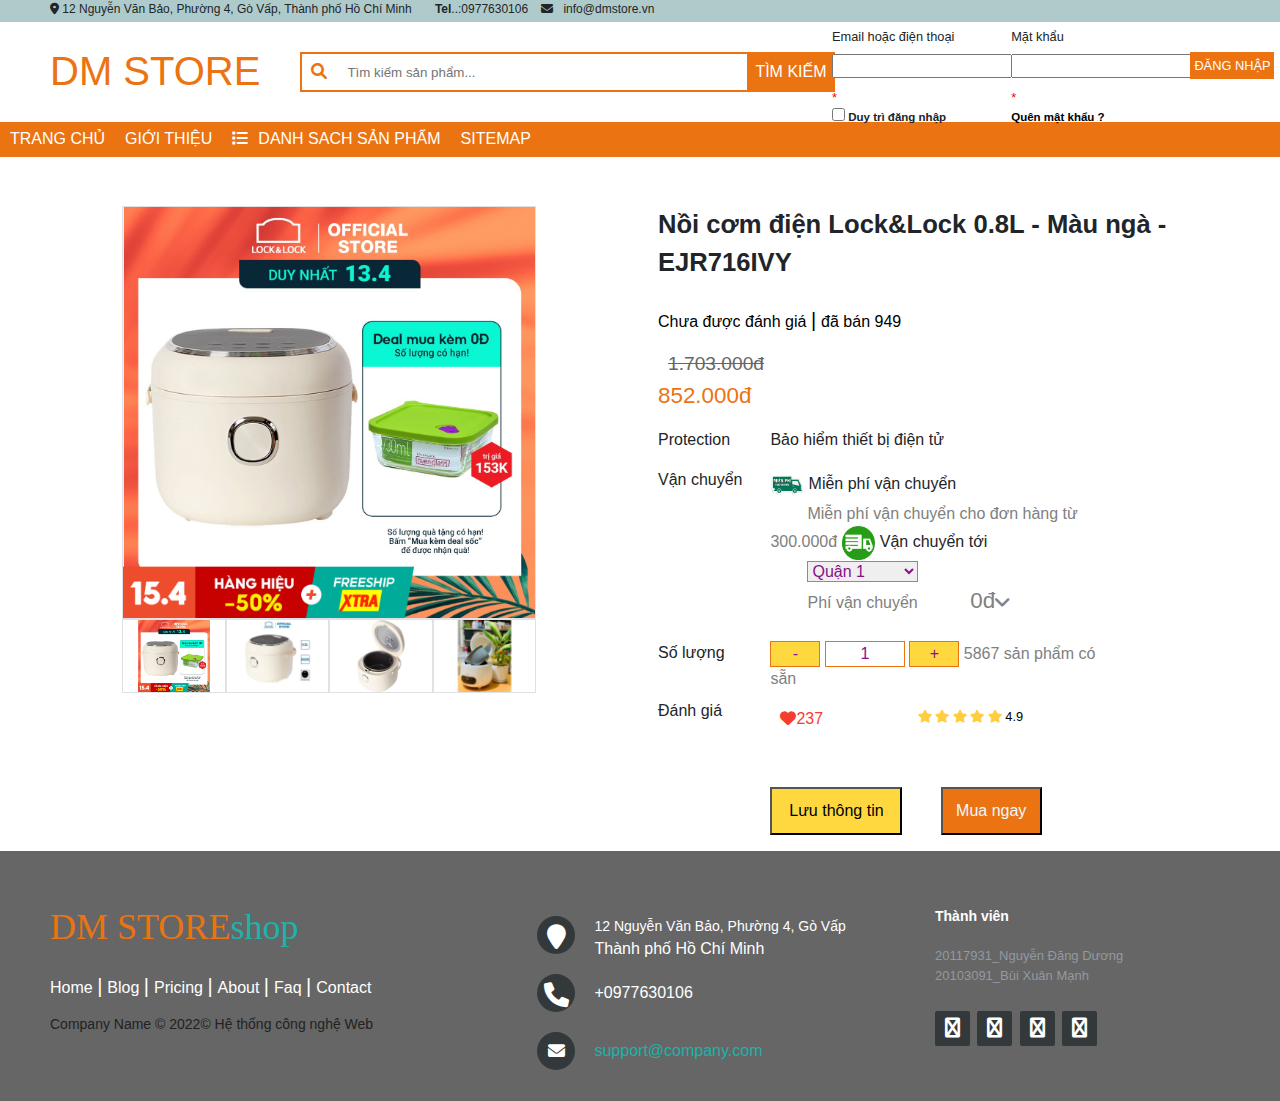
<file: html/noicomdien.html>
<!DOCTYPE html>
<html lang="en">

<head>
    <meta charset="UTF-8">
    <meta http-equiv="X-UA-Compatible" content="IE=edge">
    <meta name="viewport" content="width=device-width, initial-scale=1.0">
    <title>Nồi cơm điện</title>
    <link rel="stylesheet" href="../css/bootstrap.min.css">
    <link rel="stylesheet" href="../font/fontawesome-free-6.1.1-web/css/all.css">
    <link rel="stylesheet" href="../css/main.css">
    <script src="../js/jquery-3.6.0.min.js"></script>
    <script src="../js/bootstrap.min.js"></script>
    <script src="../js/script.js"></script>
</head>

<body>
    <div class="app">
        <div class="before-header">
            <i class="fa-solid fa-location-dot" style="margin-left: 50px;"></i> 12 Nguyễn Văn Bảo, Phường 4, Gò Vấp,
            Thành phố Hồ Chí Minh <b style="margin-left: 10px;"></b>
            <b style="margin-left: 10px;">Tel</b>..:0977630106
            <i class="fa fa-envelope" style="margin: 0px 10px 0px 10px;"></i>info@dmstore.vn
        </div>
        <div class="header">
            <div class="logo">
                <h1>DM STORE</h1>
            </div>
            <div class="box">
                <form class="sbox" action="/search" method="get">
                    <input class="stext" type="text" name="q" id="txts" placeholder="Tìm kiếm sản phẩm...">
                    <i class="fa fa-search"></i>
                    <input class="search" type="button" name="" id="txtbts" value="TÌM KIẾM">
                </form>
            </div>
            <div class="form-dn">
                <div class="cow1">
                    <div><label for="txtlg">Email hoặc điện thoại</label></div>
                    <div><input type="email" name="" id="txtlg" style="font-size: small; margin-bottom: 10px;">
                        <span id="#tblg" style="color: red;">*</span>
                    </div>
                    <div>
                        <input type="checkbox" name="" id=""><b style="font-size:90%;"> Duy trì đăng nhập</b>
                    </div>
                </div>
                <div class="cow1">
                    <div><label for="txtp">Mặt khẩu</label></div>
                    <div><input type="password" name="" id="txtp" style="font-size: small; margin-bottom: 10px;">
                        <span id="tbp" style="color: red;">*</span>
                    </div>
                    <div><a href="#"
                            style="color: black; font-size: 90%; text-decoration: none; text-decoration: none;"><b>Quên
                                mật khẩu ?</b> </a></div>
                </div>
                <div class="cow2">
                    <input class="row-dn" type="button" name="" id="lg" value="ĐĂNG NHẬP"
                        style="border: none;padding: 4px; margin: 25px 0px 0px 0px;">
                </div>
            </div>
        </div>
        <div class="nav">
            <ul class="nav-lish">
                <li><a href="../index.html">TRANG CHỦ</a></li>
                <li><a href="../html/gioithieu.html">GIỚI THIỆU</a></li>
                <li><a href="../html/dssp.html"><i class="fa-solid fa-list" style="margin-right: 10px ;"></i>DANH SACH
                        SẢN PHẨM</a>
                </li>
                <li><a href="../html/sitemap.html">SITEMAP </a></li>
                <li style="padding-left: 722px;"><a href="#" id="myBtn"><i class="fa fa-sign-in"
                            style="margin-right: 10px;"></i>ĐĂNG KÝ </a></li>
            </ul>
        </div>
        <div class="container-fuild ">
            <div class="row form-group mt-5 pl-5 justify-content-center ">
                <div class="col-sm-9">
                </div>
                <div class="col-sm-9">
                    <a href="#">
                        <div class="img border"><a href="#"><img src="../img/noicom.PNG" width="100%"></a></div>
                    </a>
                    <a>
                        <div class="img col-sm-3 border"><img src="../img/noicom.PNG" width="100%"></div>
                    </a>
                    <a>
                        <div class="img col-sm-3 border"><img src="../img/noicom2.jpg" width="100%"></div>
                    </a>
                    <a>
                        <div class="img col-sm-3 border"><img src="../img/noicom3.jpg" width="100%"></div>
                    </a>
                    <a>
                        <div class="img col-sm-3 border"><img src="../img/noicom4.jpg" width="100%"></div>
                    </a>
            </div>
            </div>
            <div class="row form-group mt-5 pl-5 justify-content-center ">
                <div class="col-sm-12">
                    <p style="font-size: 1.6rem; font-weight: bold;">Nồi cơm điện Lock&Lock 0.8L - Màu ngà - EJR716IVY
                    </p>
                    <p class="menu_dg">
                        <span class="link-1">Chưa được đánh giá</span>
                        <span>đã bán 949</span>
                    </p>
                    <span class="home-product-item__price-old">1.703.000đ</span>
                    <p style="font-size: 1.4rem;color: rgb(235, 115, 17)">852.000đ</p>
                    <div class="dong">
                        <div class="cot_left">
                            <p>Protection</p>
                        </div>
                        <div class="cot_right">
                            <p>Bảo hiểm thiết bị điện tử</p>
                        </div>
                    </div>
                    <div class="dong">
                        <div class="cot_left">
                            <p>Vận chuyển</p>
                        </div>
                        <div class="cot_right">
                            <img src="../img/mienphi-vanchuyen-1.png" width="10%">
                            <span>Miễn phí vận chuyển</span><br>
                            <span style="padding-left: 11%;color: gray;">Miễn phí vận chuyển cho đơn hàng từ 300.000đ</span>
                            <img src="../img/vanchuyen.png" width="10%">
                            <span>Vận chuyển tới</span>
                            <span  style="padding-left:11% ">
                            <select  id="selThanhpho">
                                <option value="Ha Noi">Quận 1</option>
                                <option value="Ho Chi Minh">Ho Chi Minh</option>
                                <option value="Hai Phong">Hà Nội</option>
                                <option value="Vung Tau">Vung Tau</option>
                            </select></span><br>
                            <span style="padding-left: 11%;color: gray;">Phí vận chuyển</span>
                            <span  class="select-input__label pl-5" style="color: gray;">0đ</span><i class="select-input__icon fa fa-angle-down"></i>
                        </div>
                    </div>
                    <div class="dong pt-4">
                        <div class="cot_left">
                            <p>Số lượng</p>
                        </div>
                        <div class="cot_right">
                            <input class="minus is-form" type="button" value="-">
                            <input aria-label="quantity" class="input-qty" max="1300" min="1" name="" type="number"
                                value="1">
                            <input class="plus is-form" type="button" value="+"> <span style="color: gray;">5867 sản phẩm
                                có sẵn
                        </div>
                    </div>
                    <div class="dong pt-2">
                        <div class="cot_left">
                            <p>Đánh giá</p>
                        </div>
                        <div class="cot_right">
                            <div class="home-product-item__action">
                                <!-- đã ly sẽ thêm class home-product-item__like--liked -->
                                <span class="home-product-item__like home-product-item__like--liked">
                                    <i class="home-product-item__like-icon-empty far fa-heart"></i>
                                    <i class="home-product-item__like-icon-fill fas fa-heart"></i>237
                                </span>
                                <div class="home-product-item__rating">
                                    <i class="home-product-item__star--gold fas fa-star"></i>
                                    <i class="home-product-item__star--gold fas fa-star"></i>
                                    <i class="home-product-item__star--gold fas fa-star"></i>
                                    <i class="home-product-item__star--gold fas fa-star"></i>
                                    <i class="home-product-item__star--gold fas fa-star"></i>
                                    <span style="color: black;">4.9</span>
                                </div>
                                <span class="home-product-item__sold"></span>
                            </div>
                        </div>
                    </div>
                    <div class="dong pt-5"></div>
                    <div class="cot_left">
                        <br>
                    </div>
                    <div class="cot_right">
                        <button style="background-color:  rgb(255, 216, 64); padding: 3% 5%; color: black;">Lưu thông tin</button>
                        <button style="background-color:  rgb(235, 115, 17); width: 30%; padding: 3% 0; color: aliceblue;margin-left: 10%;">Mua ngay</button>
                    </div>
                </span>
                </div>
            </div>
            <div class="col-sm-12">
            </div>
        </div>
    </div>
    </div>
    <!-- end -->
    <footer class="footer-distributed">
        <div class="footer-left">
            <h3>DM STORE<span>shop</span></h3>
            <p class="footer-links">
                <a href="#" class="link-1">Home</a>
                <a href="#">Blog</a>
                <a href="#">Pricing</a>
                <a href="#">About</a>
                <a href="#">Faq</a>
                <a href="#">Contact</a>
            </p>
            <p class="footer-company-name">Company Name © 2022© Hệ thống công nghệ Web</p>
        </div>
        <div class="footer-center">
            <div>
                <i class="fa fa-map-marker"></i>
                <p><span style="color: white;">12 Nguyễn Văn Bảo, Phường 4, Gò Vấp</span>Thành phố Hồ Chí Minh </p>
            </div>
            <div>
                <i class="fa fa-phone"></i>
                <p>+0977630106</p>
            </div>
            <div>
                <i class="fa fa-envelope"></i>
                <p><a href="https://www.facebook.com/">support@company.com</a></p>
            </div>
        </div>
        <div class="footer-right">
            <p class="footer-company-about">
                <span>Thành viên</span>
                20117931_Nguyễn Đăng Dương <br>
                20103091_Bùi Xuân Mạnh
            </p>
            <div class="footer-icons">
                <a href="#"><i class="fa fa-facebook"></i></a>
                <a href="#"><i class="fa fa-twitter"></i></a>
                <a href="#"><i class="fa fa-linkedin"></i></a>
                <a href="#"><i class="fa fa-github"></i></a>
            </div>
        </div>
    </footer>
    </div>
    <div class="modal fade" id="myModal" role="dialog">
        <div class="modal-dialog">
            <div class="modal-content" style=" width: 800px; background-color: aliceblue;">
                <div class="modal-header">
                    <h2 class="text-form">ĐĂNG KÝ TÀI KHOẢN</h2>
                    <button type="button" class="close" data-dismiss="modal">&times;</button>
                </div>
                <div class="modal-body">
                    <form name="form1" onSubmit="SubmitForm();" method="post" action="#">
                        <div class="formabc">
                            <label for="txtDN" class="title">Tên đăng nhập:</label>
                            <input type="text" name="txtdn" id="txtDN" 
                                placeholder="Nhập tên đăng nhập">
                            <span id="tendn"> * </span>
                        </div>
                        <div class="formabc">
                            <label for="txtMK" class="title">Mật khẩu:</label>
                            <input type="password" name="txtmk" id="txtMK" 
                                placeholder="Nhập mật khẩu">
                            <span id="mk"> * </span>
                        </div>
                        <div class="formabc">
                            <label for="txtXNMK" class="title">Nhập lại mật khẩu</label>
                            <input type="password" name="txtXNMK" id="txtXNMK" 
                                size="30" placeholder="Nhập lại mật khẩu">
                            <span id="xnmk"> * </span>
                        </div>
                        <h5 class="text-form">THÔNG TIN CÁ NHÂN</h5>
                        <div class="formabc">
                            <label for="txtName" class="title">Họ và tên:</label>
                            <input type="text" name="txtName" id="txtName" size="30"
                                placeholder="Nhập họ và tên của bạn">
                            <span id="hoten"> *</span>
                        </div>
                        <div class="formabc">
                            <label for="txtNS" class="title">Ngày sinh:</label>
                            <input type="date" name="txtNS" id="txtNS" size="30">
                            <span id="ngaysinh"> </span>
                        </div>
                        <div class="formabc" class="radio-buttons">
                            <span class="title">Giới tính:</span>
                            <input type="radio" name="gender" id="male" value="M" checked>
                            <label for="male">Nam</label>
                            <input type="radio" name="gender" id="female" value="f">
                            <label for="female">Nữ</label>
                        </div>
                        <div class="formabc">
                            <label for="txtDC" class="title">Địa chỉ:</label>
                            <input type="text" name="txtDC" id="txtDC" size="30" placeholder="Địa chỉ"><span
                                id="diachi">*</span>

                        </div>
                        <div class="formabc">
                            <label for="txtDT" class="title">Điện thoại:</label>
                            <input type="text" name="txtDT" id="txtDT" size="30" placeholder="Điện thoại"><span
                                id="dienthoai">*</span>

                        </div>
                        <div class="formabc">
                            <label for="txtEmail" class="title">Email:</label>
                            <input type="email" name="txtEmail" id="txtEmail" size="30" placeholder="Email"><span
                                id="email">* </span>

                        </div class="formabc">
                        <div class="submit">
                            <button type="button" id="submit">Đăng Ký</button>
                        </div>
                    </form>
                </div>
            </div>
        </div>
    </div>
    </div>

</body>

</html>
</file>
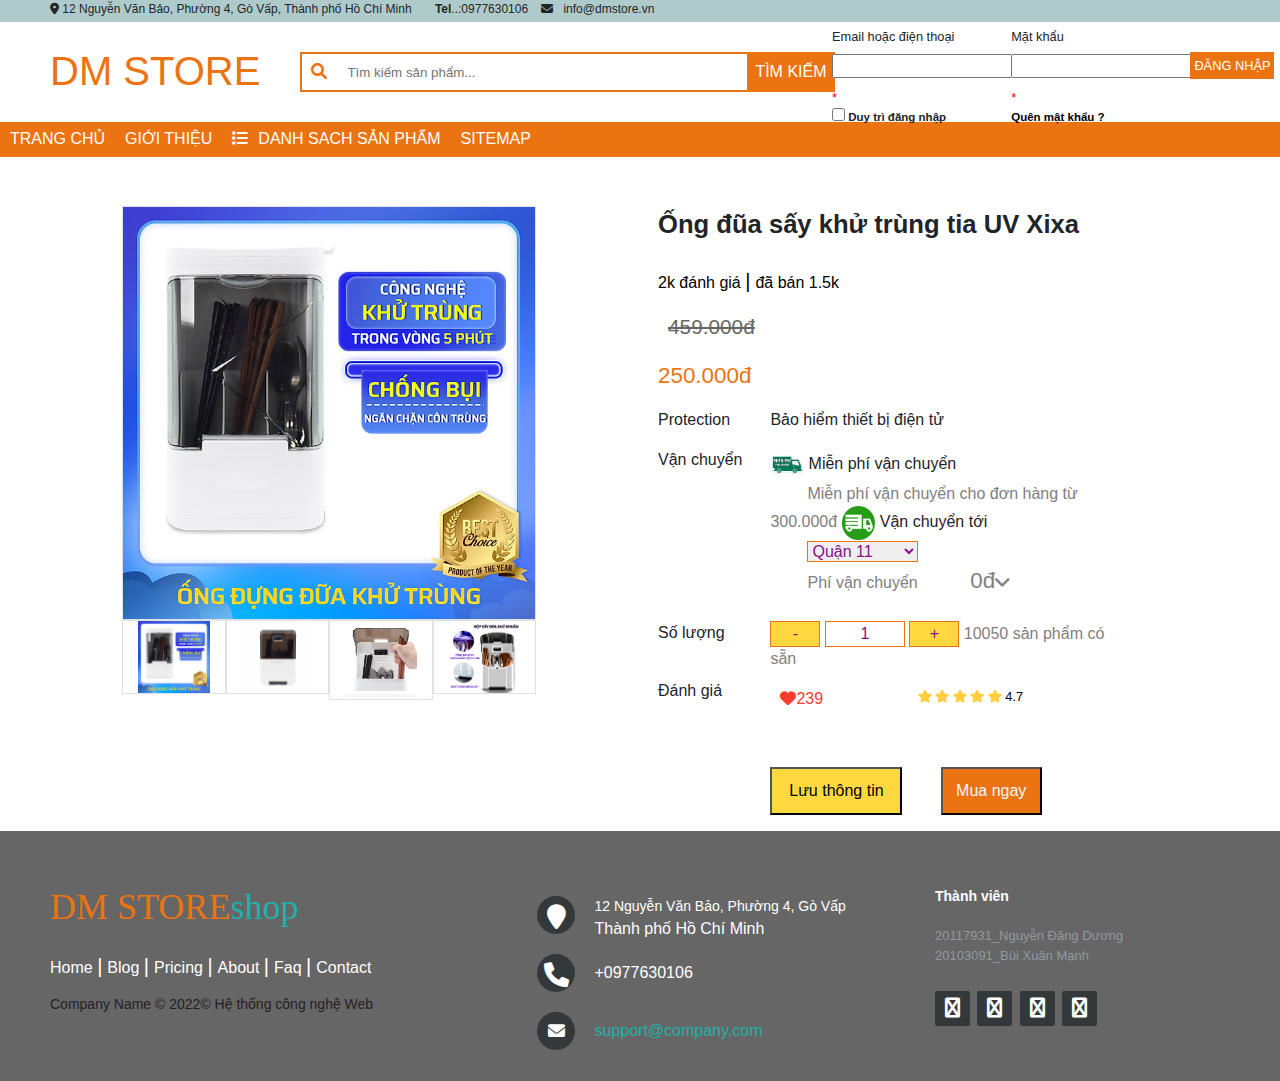
<file: html/ongdua.html>
<!DOCTYPE html>
<html lang="en">

<head>
    <meta charset="UTF-8">
    <meta http-equiv="X-UA-Compatible" content="IE=edge">
    <meta name="viewport" content="width=device-width, initial-scale=1.0">
    <title>Ống đũa khử trùng</title>
    <link rel="stylesheet" href="../css/bootstrap.min.css">
    <link rel="stylesheet" href="../font/fontawesome-free-6.1.1-web/css/all.css">
    <link rel="stylesheet" href="../css/main.css">
    <script src="../js/jquery-3.6.0.min.js"></script>
    <script src="../js/bootstrap.min.js"></script>
    <script src="../js/script.js"></script>
</head>

<body>
    <div class="app">
        <div class="before-header">
            <i class="fa-solid fa-location-dot" style="margin-left: 50px;"></i> 12 Nguyễn Văn Bảo, Phường 4, Gò Vấp,
            Thành phố Hồ Chí Minh <b style="margin-left: 10px;"></b>
            <b style="margin-left: 10px;">Tel</b>..:0977630106
            <i class="fa fa-envelope" style="margin: 0px 10px 0px 10px;"></i>info@dmstore.vn
        </div>
        <div class="header">
            <div class="logo">
                <h1>DM STORE</h1>
            </div>
            <div class="box">
                <form class="sbox" action="/search" method="get">
                    <input class="stext" type="text" name="q" id="txts" placeholder="Tìm kiếm sản phẩm...">
                    <i class="fa fa-search"></i>
                    <input class="search" type="button" name="" id="txtbts" value="TÌM KIẾM">
                </form>
            </div>
            <div class="form-dn">
                <div class="cow1">
                    <div><label for="txtlg">Email hoặc điện thoại</label></div>
                    <div><input type="email" name="" id="txtlg" style="font-size: small; margin-bottom: 10px;">
                        <span id="#tblg" style="color: red;">*</span>
                    </div>
                    <div>
                        <input type="checkbox" name="" id=""><b style="font-size:90%;"> Duy trì đăng nhập</b>
                    </div>
                </div>
                <div class="cow1">
                    <div><label for="txtp">Mặt khẩu</label></div>
                    <div><input type="password" name="" id="txtp" style="font-size: small; margin-bottom: 10px;">
                        <span id="tbp" style="color: red;">*</span>
                    </div>
                    <div><a href="#"
                            style="color: black; font-size: 90%; text-decoration: none; text-decoration: none;"><b>Quên
                                mật khẩu ?</b> </a></div>
                </div>
                <div class="cow2">
                    <input class="row-dn" type="button" name="" id="lg" value="ĐĂNG NHẬP"
                        style="border: none;padding: 4px; margin: 25px 0px 0px 0px;">
                </div>
            </div>
        </div>
        <div class="nav">
            <ul class="nav-lish">
                <li><a href="../index.html">TRANG CHỦ</a></li>
                <li><a href="../html/gioithieu.html">GIỚI THIỆU</a></li>
                <li><a href="../html/dssp.html"><i class="fa-solid fa-list" style="margin-right: 10px ;"></i>DANH SACH
                        SẢN PHẨM</a>
                </li>
                <li><a href="../html/sitemap.html">SITEMAP </a></li>
                <li style="padding-left: 722px;"><a href="#" id="myBtn"><i class="fa fa-sign-in"
                            style="margin-right: 10px;"></i>ĐĂNG KÝ </a></li>
            </ul>
        </div>
        <div class="container-fuild ">
            <div class="row form-group mt-5 pl-5 justify-content-center ">
                <div class="col-sm-9">
                </div>
                <div class="col-sm-9">
                    <a href="#">
                        <div class="img border"><a href="#"><img src="../img/khutrung.png" width="100%"></a></div>
                    </a>
                    <a>
                        <div class="col-sm-3 img border"><img src="../img/khutrung.png" width="100%"></div>
                    </a>
                    <a>
                        <div class="col-sm-3 img border"><img src="../img/khutrung2.PNG" width="100%"></div>
                    </a>
                    <a>
                        <div class="col-sm-3 img border"><img src="../img/khutrung3.PNG" width="100%"></div>
                    </a>
                    <a>
                        <div class="col-sm-3 img border"><img src="../img/khutrung4.jpg" width="100%"></div>
                    </a>
            </div>
            </div>
            <div class="row form-group mt-5 pl-5 justify-content-center ">
                <div class="col-sm-12">
                    <p style="font-size: 1.6rem; font-weight: bold;">Ống đũa sấy khử trùng tia UV Xixa
                    </p>
                    <p class="menu_dg">
                        <span class="link-1">2k đánh giá</span>
                        <span>đã bán 1.5k</span>
                    </p>
                    <p class="home-product-item__price-old" style="font-size: 1.3rem;">459.000đ</p>
                    <p style="font-size: 1.4rem;color: rgb(235, 115, 17)">250.000đ</p>
                    <div class="dong">
                        <div class="cot_left">
                            <p>Protection</p>
                        </div>
                        <div class="cot_right">
                            <p>Bảo hiểm thiết bị điện tử</p>
                        </div>
                    </div>
                    <div class="dong">
                        <div class="cot_left">
                            <p>Vận chuyển</p>
                        </div>
                        <div class="cot_right">
                            <img src="../img/mienphi-vanchuyen-1.png" width="10%">
                            <span>Miễn phí vận chuyển</span><br>
                            <span style="padding-left: 11%;color: gray;">Miễn phí vận chuyển cho đơn hàng từ 300.000đ</span>
                            <img src="../img/vanchuyen.png" width="10%">
                            <span>Vận chuyển tới</span>
                            <span  style="padding-left:11% ">
                            <select  id="selThanhpho">
                                <option value="Ha Noi">Quận 11</option>
                                <option value="Ho Chi Minh">Ho Chi Minh</option>
                                <option value="Hai Phong">Hà Nội</option>
                                <option value="Vung Tau">Vung Tau</option>
                            </select></span><br>
                            <span style="padding-left: 11%;color: gray;">Phí vận chuyển</span>
                            <span  class="select-input__label pl-5" style="color: gray;">0đ</span><i class="select-input__icon fa fa-angle-down"></i>
                        </div>
                    </div>
                    <div class="dong pt-4">
                        <div class="cot_left">
                            <p>Số lượng</p>
                        </div>
                        <div class="cot_right">
                            <input class="minus is-form" type="button" value="-">
                            <input aria-label="quantity" class="input-qty" max="1300" min="1" name="" type="number"
                                value="1">
                            <input class="plus is-form" type="button" value="+"> <span style="color: gray;">10050 sản phẩm
                                có sẵn
                        </div>
                    </div>
                    <div class="dong pt-2">
                        <div class="cot_left">
                            <p>Đánh giá</p>
                        </div>
                        <div class="cot_right">
                            <div class="home-product-item__action">
                                <!-- đã ly sẽ thêm class home-product-item__like--liked -->
                                <span class="home-product-item__like home-product-item__like--liked">
                                    <i class="home-product-item__like-icon-empty far fa-heart"></i>
                                    <i class="home-product-item__like-icon-fill fas fa-heart"></i>239
                                </span>
                                <div class="home-product-item__rating">
                                    <i class="home-product-item__star--gold fas fa-star"></i>
                                    <i class="home-product-item__star--gold fas fa-star"></i>
                                    <i class="home-product-item__star--gold fas fa-star"></i>
                                    <i class="home-product-item__star--gold fas fa-star"></i>
                                    <i class="home-product-item__star--gold fas fa-star"></i>
                                    <span style="color: black;">4.7</span>
                                </div>
                                <span class="home-product-item__sold"></span>
                            </div>
                        </div>
                    </div>
                    <div class="dong pt-5"></div>
                    <div class="cot_left">
                        <br>
                    </div>
                    <div class="cot_right">
                        <button style="background-color:  rgb(255, 216, 64); padding: 3% 5%; color: black;">Lưu thông tin</button>
                        <button style="background-color:  rgb(235, 115, 17); width: 30%; padding: 3% 0; color: aliceblue;margin-left: 10%;">Mua ngay</button>
                    </div>
                </span>
                </div>
            </div>
            <div class="col-sm-12">
            </div>
        </div>
    </div>
    </div>
    <!-- end -->
    <footer class="footer-distributed">
        <div class="footer-left">
            <h3>DM STORE<span>shop</span></h3>
            <p class="footer-links">
                <a href="#" class="link-1">Home</a>
                <a href="#">Blog</a>
                <a href="#">Pricing</a>
                <a href="#">About</a>
                <a href="#">Faq</a>
                <a href="#">Contact</a>
            </p>
            <p class="footer-company-name">Company Name © 2022© Hệ thống công nghệ Web</p>
        </div>
        <div class="footer-center">
            <div>
                <i class="fa fa-map-marker"></i>
                <p><span style="color: white;">12 Nguyễn Văn Bảo, Phường 4, Gò Vấp</span>Thành phố Hồ Chí Minh </p>
            </div>
            <div>
                <i class="fa fa-phone"></i>
                <p>+0977630106</p>
            </div>
            <div>
                <i class="fa fa-envelope"></i>
                <p><a href="https://www.facebook.com/">support@company.com</a></p>
            </div>
        </div>
        <div class="footer-right">
            <p class="footer-company-about">
                <span>Thành viên</span>
                20117931_Nguyễn Đăng Dương <br>
                20103091_Bùi Xuân Mạnh
            </p>
            <div class="footer-icons">
                <a href="#"><i class="fa fa-facebook"></i></a>
                <a href="#"><i class="fa fa-twitter"></i></a>
                <a href="#"><i class="fa fa-linkedin"></i></a>
                <a href="#"><i class="fa fa-github"></i></a>
            </div>
        </div>
    </footer>
    </div>
    <div class="modal fade" id="myModal" role="dialog">
        <div class="modal-dialog">
            <div class="modal-content" style=" width: 800px; background-color: aliceblue;">
                <div class="modal-header">
                    <h2 class="text-form">ĐĂNG KÝ TÀI KHOẢN</h2>
                    <button type="button" class="close" data-dismiss="modal">&times;</button>
                </div>
                <div class="modal-body">
                    <form name="form1" onSubmit="SubmitForm();" method="post" action="#">
                        <div class="formabc">
                            <label for="txtDN" class="title">Tên đăng nhập:</label>
                            <input type="text" name="txtdn" id="txtDN" 
                                placeholder="Nhập tên đăng nhập">
                            <span id="tendn"> * </span>
                        </div>
                        <div class="formabc">
                            <label for="txtMK" class="title">Mật khẩu:</label>
                            <input type="password" name="txtmk" id="txtMK" 
                                placeholder="Nhập mật khẩu">
                            <span id="mk"> * </span>
                        </div>
                        <div class="formabc">
                            <label for="txtXNMK" class="title">Nhập lại mật khẩu</label>
                            <input type="password" name="txtXNMK" id="txtXNMK" 
                                size="30" placeholder="Nhập lại mật khẩu">
                            <span id="xnmk"> * </span>
                        </div>
                        <h5 class="text-form">THÔNG TIN CÁ NHÂN</h5>
                        <div class="formabc">
                            <label for="txtName" class="title">Họ và tên:</label>
                            <input type="text" name="txtName" id="txtName" size="30"
                                placeholder="Nhập họ và tên của bạn">
                            <span id="hoten"> *</span>
                        </div>
                        <div class="formabc">
                            <label for="txtNS" class="title">Ngày sinh:</label>
                            <input type="date" name="txtNS" id="txtNS" size="30">
                            <span id="ngaysinh"> </span>
                        </div>
                        <div class="formabc" class="radio-buttons">
                            <span class="title">Giới tính:</span>
                            <input type="radio" name="gender" id="male" value="M" checked>
                            <label for="male">Nam</label>
                            <input type="radio" name="gender" id="female" value="f">
                            <label for="female">Nữ</label>
                        </div>
                        <div class="formabc">
                            <label for="txtDC" class="title">Địa chỉ:</label>
                            <input type="text" name="txtDC" id="txtDC" size="30" placeholder="Địa chỉ"><span
                                id="diachi">*</span>

                        </div>
                        <div class="formabc">
                            <label for="txtDT" class="title">Điện thoại:</label>
                            <input type="text" name="txtDT" id="txtDT" size="30" placeholder="Điện thoại"><span
                                id="dienthoai">*</span>

                        </div>
                        <div class="formabc">
                            <label for="txtEmail" class="title">Email:</label>
                            <input type="email" name="txtEmail" id="txtEmail" size="30" placeholder="Email"><span
                                id="email">* </span>

                        </div class="formabc">
                        <div class="submit">
                            <button type="button" id="submit">Đăng Ký</button>
                        </div>
                    </form>
                </div>
            </div>
        </div>
    </div>
    </div>

</body>

</html>
</file>
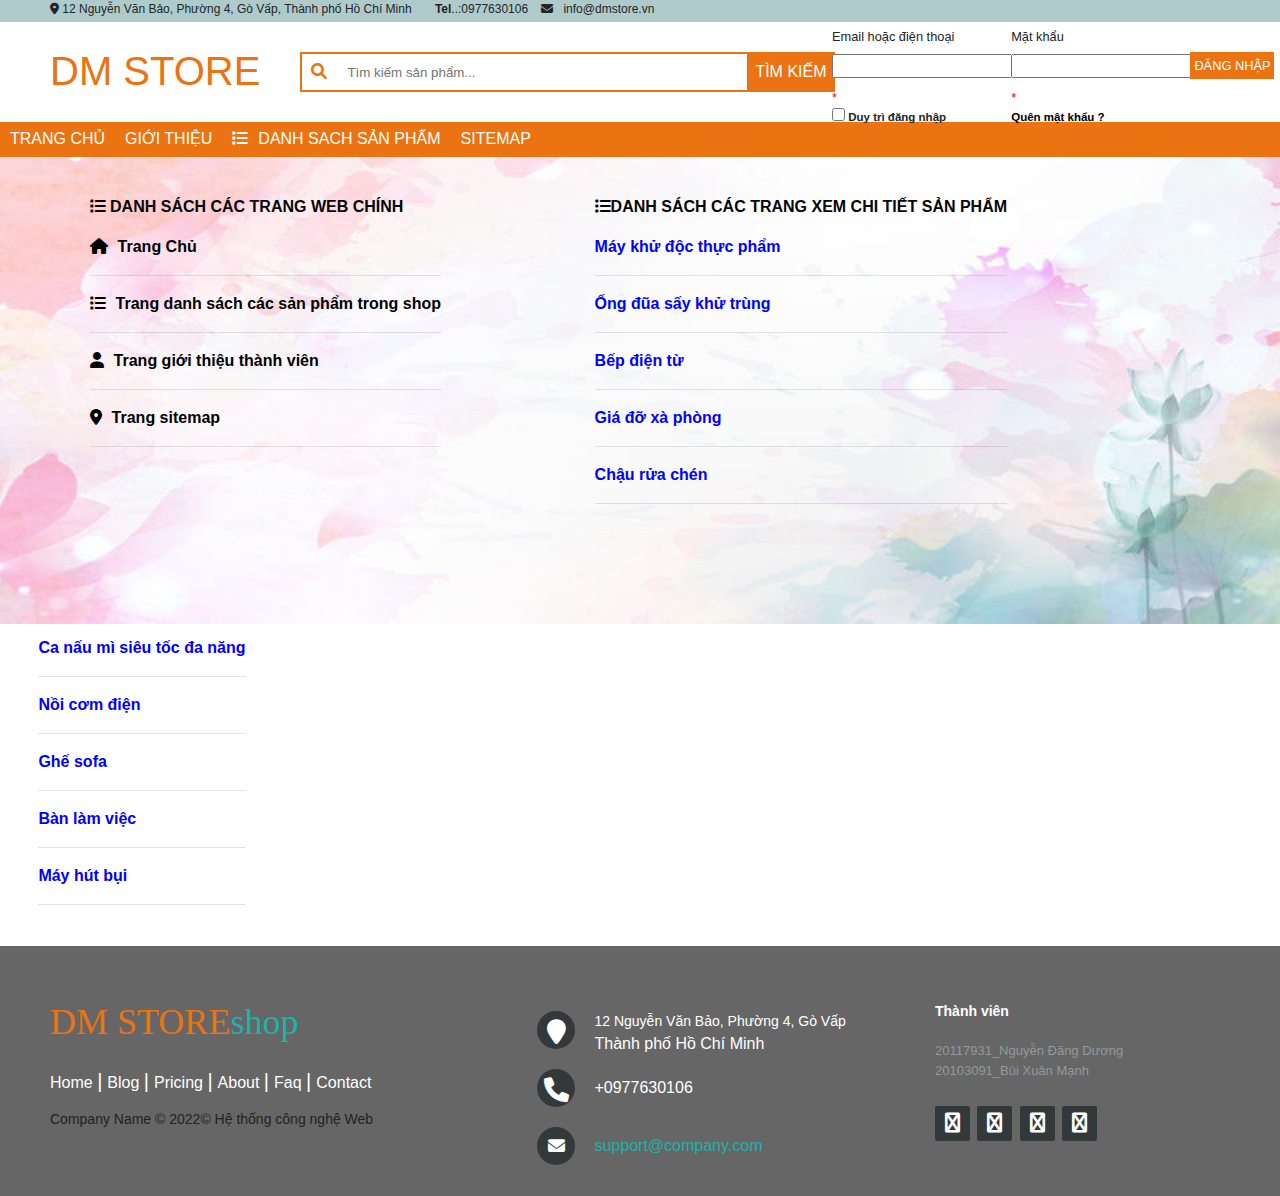
<file: html/sitemap.html>
<!DOCTYPE html>
<html lang="en">

<head>
    <meta charset="UTF-8">
    <meta http-equiv="X-UA-Compatible" content="IE=edge">
    <meta name="viewport" content="width=device-width, initial-scale=1.0">
    <title>SITEMAP</title>
    <link rel="stylesheet" href="../css/bootstrap.min.css">
    <link rel="stylesheet" href="../font/fontawesome-free-6.1.1-web/css/all.css">
    <link rel="stylesheet" href="../css/main.css">
    <script src="../js/jquery-3.6.0.min.js"></script>
    <script src="../js/bootstrap.min.js"></script>
    <script src="../js/script.js"></script>
</head>

<body>
    <div class="container-fuild">
        <div class="app">
            <div class="before-header">
                <i class="fa-solid fa-location-dot" style="margin-left: 50px;"></i> 12 Nguyễn Văn Bảo, Phường 4, Gò Vấp,
                Thành phố Hồ Chí Minh <b style="margin-left: 10px;"></b>
                <b style="margin-left: 10px;">Tel</b>..:0977630106
                <i class="fa fa-envelope" style="margin: 0px 10px 0px 10px;"></i>info@dmstore.vn
            </div>
            <div class="header">
                <div class="logo">
                    <h1>DM STORE</h1>
                </div>
                <div class="box">
                    <form class="sbox" action="/search" method="get">
                        <input class="stext" type="text" name="q" id="txts" placeholder="Tìm kiếm sản phẩm...">
                        <i class="fa fa-search"></i>
                        <input class="search" type="button" name="" id="txtbts" value="TÌM KIẾM">
                    </form>
                </div>
                <div class="form-dn">
                    <div class="cow1">
                        <div><label for="txtlg">Email hoặc điện thoại</label></div>
                        <div><input type="email" name="" id="txtlg" style="font-size: small; margin-bottom: 10px;">
                            <span id="#tblg" style="color: red;">*</span>
                        </div>
                        <div>
                            <input type="checkbox" name="" id=""><b style="font-size:90%;"> Duy trì đăng nhập</b>
                        </div>
                    </div>
                    <div class="cow1">
                        <div><label for="txtp">Mặt khẩu</label></div>
                        <div><input type="password" name="" id="txtp" style="font-size: small; margin-bottom: 10px;">
                            <span id="tbp" style="color: red;">*</span>
                        </div>
                        <div><a href="#"
                                style="color: black; font-size: 90%; text-decoration: none; text-decoration: none;"><b>Quên
                                    mật khẩu ?</b> </a></div>
                    </div>
                    <div class="cow2">
                        <input class="row-dn" type="button" name="" id="lg" value="ĐĂNG NHẬP"
                            style="border: none;padding: 4px; margin: 25px 0px 0px 0px;">
                    </div>
                </div>
            </div>
            <div class="nav">
                <ul class="nav-lish">
                    <li><a href="../index.html">TRANG CHỦ</a></li>
                    <li><a href="../html/gioithieu.html">GIỚI THIỆU</a></li>
                    <li><a href="../html/dssp.html"><i class="fa-solid fa-list" style="margin-right: 10px ;"></i>DANH
                            SACH SẢN PHẨM</a>
                    </li>
                    <li><a href="../html/sitemap.html">SITEMAP </a></li>
                    <li style="padding-left: 722px;"><a href="#" id="myBtn"><i class="fa fa-sign-in"
                                style="margin-right: 10px;"></i>ĐĂNG KÝ </a></li>
                </ul>
            </div>
            <div class="list" style="width:100%; float: left;background-image: url(../img/nen.jpg); background-repeat: no-repeat; background-size: 100%;"> 
                <div class="ds" style="float: left;margin: 3% 7%;font-weight: bold;">
                    <p style="color: rgb(5, 5, 5);"><i class="fa-solid fa-list"></i> DANH SÁCH CÁC TRANG WEB CHÍNH
                    </p>
                    <ul class="menu" style="list-style: none;">
                        <li><a href="../index.html"><i class="fa-solid fa-home"
                                    style="margin-right: 10px ;"></i>Trang Chủ</a><br></li>
                        <hr>
                        <li><a href="../html/dssp.html"><i class="fa-solid fa-list"
                                    style="margin-right: 10px ;"></i>Trang danh sách các sản phẩm trong shop</a><br>
                        </li>
                        <hr>
                        <li><a href="../html/gioithieu.html"><i class="fa-solid fa-user"
                                    style="margin-right: 10px ;"></i>Trang giới thiệu thành viên</a><br></li>
                        <hr>
                        <li><a href="../html/sitemap.html"><i class="fa-solid fa-location-dot"
                                    style="margin-right: 10px ;"></i>Trang sitemap</a><br></li>
                        <hr>
                    </ul>
                </div>
                <div class="ds" style="float: left;margin: 3% 5%; font-weight: bold;">
                    <p style="color: rgb(5, 5, 5); "><i class="fa-solid fa-list"></i>DANH SÁCH CÁC TRANG XEM CHI TIẾT
                        SẢN PHẨM
                    </p>
                    <ul class="menu" style="list-style: none; color: qua">
                        <li><a href="../html/maykhudoc.html" style="color: blue; ">Máy khử độc thực phẩm</a><br></li>
                        <hr>
                        <li><a href="../html/ongdua.html" style="color: blue; ">Ống đũa sấy khử trùng</a><br></li>
                        <hr>
                        <li><a href="../html/bepdientu.html" style="color:blue; ">Bếp điện từ</a><br></li>
                        <hr>
                        <li><a href="../html/giadoxp.html" style="color: blue; ">Giá đỡ xà phòng</a><br></li>
                        <hr>
                        <li><a href="../html/chauruachen.html" style="color: blue; ">Chậu rửa chén</a><br></li>
                        <hr>
                    </ul>
                </div>
                <div class="ds" style="float: left; margin:6% 3% 2% 3%;font-weight: bold;">
                    <ul class="menu" style="list-style: none;">
                        <li><a href="../html/canaumi.html" style="color: blue; ">Ca nấu mì siêu tốc đa năng</a><br></li>
                        <hr>
                        <li><a href="../html/noicomdien.html" style="color: blue;">Nồi cơm điện</a><br></li>
                        <hr>
                        <li><a href="../html/ghesofa.html" style="color: blue;">Ghế sofa</a><br></li>
                        <hr>
                        <li><a href="../html/ban.html" style="color: blue; ">Bàn làm việc</a><br></li>
                        <hr>
                        <li><a href="../html/mayhutbui.html" style="color: blue; ">Máy hút bụi</a><br></li>
                        <hr>
                    </ul>
                </div>
            </div>
        </div>
        <footer class="footer-distributed">
            <div class="footer-left">
                <h3>DM STORE<span>shop</span></h3>
                <p class="footer-links">
                    <a href="#" class="link-1">Home</a>
                    <a href="#">Blog</a>
                    <a href="#">Pricing</a>
                    <a href="#">About</a>
                    <a href="#">Faq</a>
                    <a href="#">Contact</a>
                </p>
                <p class="footer-company-name">Company Name © 2022© Hệ thống công nghệ Web</p>
            </div>
            <div class="footer-center">
                <div>
                    <i class="fa fa-map-marker"></i>
                    <p><span>12 Nguyễn Văn Bảo, Phường 4, Gò Vấp</span>Thành phố Hồ Chí Minh </p>
                </div>
                <div>
                    <i class="fa fa-phone"></i>
                    <p>+0977630106</p>
                </div>
                <div>
                    <i class="fa fa-envelope"></i>
                    <p><a href="https://www.facebook.com/">support@company.com</a></p>
                </div>
            </div>
            <div class="footer-right">
                <p class="footer-company-about">
                    <span>Thành viên</span>
                    20117931_Nguyễn Đăng Dương <br>
                    20103091_Bùi Xuân Mạnh
                </p>
                <div class="footer-icons">
                    <a href="#"><i class="fa fa-facebook"></i></a>
                    <a href="#"><i class="fa fa-twitter"></i></a>
                    <a href="#"><i class="fa fa-linkedin"></i></a>
                    <a href="#"><i class="fa fa-github"></i></a>
                </div>
            </div>
        </footer>
    </div>
    <div class="modal fade" id="myModal" role="dialog">
        <div class="modal-dialog">
            <div class="modal-content" style=" width: 800px; background-color: aliceblue;">
                <div class="modal-header">
                    <h2 class="text-form">ĐĂNG KÝ TÀI KHOẢN</h2>
                    <button type="button" class="close" data-dismiss="modal">&times;</button>
                </div>
                <div class="modal-body">
                    <form name="form1" onSubmit="SubmitForm();" method="post" action="#">
                        <div class="formabc">
                            <label for="txtDN" class="title">Tên đăng nhập:</label>
                            <input type="text" name="txtdn" id="txtDN" 
                                placeholder="Nhập tên đăng nhập">
                            <span id="tendn"> * </span>
                        </div>
                        <div class="formabc">
                            <label for="txtMK" class="title">Mật khẩu:</label>
                            <input type="password" name="txtmk" id="txtMK" 
                                placeholder="Nhập mật khẩu">
                            <span id="mk"> * </span>
                        </div>
                        <div class="formabc">
                            <label for="txtXNMK" class="title">Nhập lại mật khẩu</label>
                            <input type="password" name="txtXNMK" id="txtXNMK" 
                                size="30" placeholder="Nhập lại mật khẩu">
                            <span id="xnmk"> * </span>
                        </div>
                        <h5 class="text-form">THÔNG TIN CÁ NHÂN</h5>
                        <div class="formabc">
                            <label for="txtName" class="title">Họ và tên:</label>
                            <input type="text" name="txtName" id="txtName" size="30"
                                placeholder="Nhập họ và tên của bạn">
                            <span id="hoten"> *</span>
                        </div>
                        <div class="formabc">
                            <label for="txtNS" class="title">Ngày sinh:</label>
                            <input type="date" name="txtNS" id="txtNS" size="30">
                            <span id="ngaysinh">*</span>
                        </div>
                        <div class="formabc" class="radio-buttons">
                            <span class="title">Giới tính:</span>
                            <input type="radio" name="gender" id="male" value="M" checked>
                            <label for="male">Nam</label>
                            <input type="radio" name="gender" id="female" value="f">
                            <label for="female">Nữ</label>
                        </div>
                        <div class="formabc">
                            <label for="txtDC" class="title">Địa chỉ:</label>
                            <input type="text" name="txtDC" id="txtDC" size="30" placeholder="Địa chỉ"><span
                                id="diachi"> </span>

                        </div>
                        <div class="formabc">
                            <label for="txtDT" class="title">Điện thoại:</label>
                            <input type="text" name="txtDT" id="txtDT" size="30" placeholder="Điện thoại"><span
                                id="dienthoai">*</span>

                        </div>
                        <div class="formabc">
                            <label for="txtEmail" class="title">Email:</label>
                            <input type="email" name="txtEmail" id="txtEmail" size="30" placeholder="Email"><span
                                id="email">* </span>

                        </div class="formabc">
                        <div class="submit">
                            <button type="button" id="submit">Đăng Ký</button>
                        </div>
                    </form>
                </div>
            </div>
        </div>
    </div>
</body>

</html>
</file>
<file: css/main.css>
*{
     padding: 0%;
    box-sizing: inherit;
    
}
html{
    line-height: 1.6rem;
    font-family: 'Times New Roman', Times, serif;
    box-sizing: border-box;
}
.before-header{
    height: 22px;
    background-color: rgb(175, 202, 202);
    font-size: 75%;
    width: 100%;
}
.fa-solid_1{
    border-left: 2px solid black;
}
.header{
    height: 100px;
    background-color: white;
    
}

.header h1{
    padding: 25px 0px 0px 50px ;
    color: rgb(235, 115, 17);
}
.logo{
    float: left;
}

.box{
   float: left;
   padding: 30px 0px 0px 40px;
}
.sbox {
   position: relative;
}
.stext {
   width: 450px;
   height: 40px;
   border: 2px solid rgb(235, 115, 17);
   font-size: 10pt;
   float: left;
   color: rgb(7, 7, 7);
   padding-left: 45px;
   outline: none;
   
}
.search{
   padding: 8px;
   margin-left: -3px;
   background-color: rgb(235, 115, 17);
   border: none;
   color: white;
   position: relative;
}
.search:hover{
   background-color: rgb(100, 110, 110);
}
.fa-search {
   position: absolute;
   top: 0;
   left: 0;
   margin-left: 11px;
   margin-top: 11px;
   z-index: 1;
   color: rgb(235, 115, 17);
}
.form-dn{
    padding-top: 5px;
    float: right;
    width: 35%;
    display: flex;
    position: absolute;
    right: 0;
    
}
.cow1{
    font-size: 80%;
    width: 40%;
    height: 40px;
}

.col{
    width: 50%;
    float: left;
}
.row{
    width: 50%;
    float: left;
}

.row-dn{
    font-size: 80%;
    color: white;
    background-color: rgb(235, 115, 17);
    border: none;
}
.row-dn:hover{
    background-color: rgb(100, 110, 110);
}

.nav{
    height: 35px;
    background-color: rgb(235, 115, 17);
    
}
ul.nav-lish >li{ 
    list-style-type: none;
    float: left;  
    position:relative;
}
ul.nav-lish >li >a{
    
    padding:5px 10px;
    display: block;
    text-decoration: none;
    color: white;
}
ul.nav-lish >li >a:hover{
    cursor: pointer;
    background-color: rgb(100, 110, 110);
    display: block;

}
ul.nav-lish-non{
    position: absolute;
    display: none;
}
ul.nav-lish-non li {
    width: 219px;
    list-style-type: none;
    border-bottom: 1px solid white;
}
ul.nav-lish-non li a{
    padding-left: 10px;
    color: white;
    line-height: 40px;
    text-decoration: none;
}
ul.nav-lish li:hover ul.nav-lish-non{
    cursor: pointer;
    display: block;
    background-color: rgb(100, 110, 110);
}
ul.nav-lish-non li a:hover {
    cursor: pointer;
    display: block;
    color: rgb(235, 115, 17);
}
.text-form{
    color: rgb(235, 115, 17);
}
.close{
    color: rgb(235, 115, 17);
}
.form-control{
    border: 2px solid rgb(235, 115, 17);
}

.btn.btn-success{
    padding: 0 10px;
    background-color:rgb(235, 115, 17);
    border: none;
}
.main{
    height: 550px;
    background-color: #ccc;
}
.main-left{
    width: 36.511%;
    height: 400px;
    margin: 20px 0px 0px 20px;
    float: left;
    background-color: white;
    z-index: 11;
    position: relative;
    box-sizing: border-box;
}
.main-right {
    width:  60.511%;
    margin: 20px 20px 0px 0px;
    padding: 0 10px;
    height: 400px;
    background-color: white;
    position: relative;
    float: right;
    display: block;
}

.cac-slide {
    margin: 30px 20px 0px 0px;
    width:  100%;
    height:  400px;
    overflow:  hidden;
    display: block;
    position: relative;
}

.slide {
    position:  absolute;
    opacity:  0;
    visibility:  hidden;
}
.slide > a>img{
    width: 100%;
    height: 320px;
}
.slide.active{
    opacity:  1;
    visibility:  visible;	
}
.nut-slide span{
	color: white;
	font-size: 50px;
	opacity: 0.5;
}
span#btn-prev{
	position: absolute;
	top: 36%;
	left: 2%;
	z-index: 10;
	cursor: pointer;
}
span#btn-next{
	position: absolute;
	top: 36%;
	right: 4%;
	z-index: 10;
	cursor: pointer;
}
.nut-slide ul {
    position:  absolute;
    z-index:  10;
    width:  90px;
    bottom:  10%;
    left:  50%;
    margin-left: -50px;
    display:  flex;
    justify-content:  space-between;
}

.nut-slide ul li {
    width:  15px;
    height:  15px;
    background: white;
    opacity:  0.5;
    list-style:  none;
    border-radius:  50%;
    cursor:  pointer;
    transition: 0.6s;
}
.bien-mat-ben-trai{
    animation: bien-mat-ben-trai 1s forwards;
}
@-webkit-keyframes bien-mat-ben-trai{
    from{
        transform: translateX(0%);
    }
    to{
        transform: translateX(-100%);
    }
}
.di-vao-ben-phai{
    animation: di-vao-ben-phai 1s forwards;
}
@-webkit-keyframes di-vao-ben-phai{
    from{
        transform: translateX(100%);
    }
    to{
        transform: translateX(0%);
    }
}
/*xử lý nút prev*/
.bien-mat-ben-phai{
    animation: bien-mat-ben-phai 1s forwards;
}
@-webkit-keyframes bien-mat-ben-phai{
    from{
        transform: translateX(0%);
    }
    to{
        transform: translateX(100%);
    }
}
.di-vao-ben-trai{
    animation: di-vao-ben-trai 1s forwards;
}
@-webkit-keyframes di-vao-ben-trai{
    from{
        transform: translateX(-100%);
    }
    to{
        transform: translateX(0%);
    }
}
.nut-slide ul li.active_nut{
    opacity: 0.8;
}
.footer-distributed{
    position: relative;
    bottom: 0px;
	background: #666;
	box-shadow: 0 1px 1px 0 rgba(0, 0, 0, 0.12);
	box-sizing: border-box;
    height: 250px;
	font: bold 16px sans-serif;
	padding: 55px 50px;
    display: flex;
}
footer{
    display: flex;
    width: 100%;
}
.footer-distributed .footer-left,
.footer-distributed .footer-center,
.footer-distributed .footer-right{
	display: inline-block;
	vertical-align: top;
}
.footer-distributed .footer-left{
	width: 40%;
}
.footer-distributed h3{
	color: rgb(235, 115, 17) ;
	font: normal 36px 'Open Sans', cursive;
	margin: 0;
}
.footer-distributed h3 span{
	color:  lightseagreen;
}
.footer-distributed .footer-links{
	color:  #ffffff;
	margin: 20px 0 12px;
	padding: 0;
}

.footer-distributed .footer-links a{
	display:inline-block;
	line-height: 1.8;
    font-weight:400;
	text-decoration: none;
	color:  inherit;
}
.footer-distributed .footer-company-name{
	color:  #222;
	font-size: 14px;
	font-weight: normal;
	margin: 0;
}
.footer-distributed .footer-center{
	width: 35%;
}

.footer-distributed .footer-center i{
	background-color:  #33383b;
	color: #ffffff;
	font-size: 25px;
	width: 38px;
	height: 38px;
	border-radius: 50%;
	text-align: center;
	line-height: 42px;
	margin: 10px 15px;
	vertical-align: middle;
}

.footer-distributed .footer-center i.fa-envelope{
	font-size: 17px;
	line-height: 38px;
}

.footer-distributed .footer-center p{
	display: inline-block;
	color: #ffffff;
    font-weight:400;
	vertical-align: middle;
	margin:0;
}

.footer-distributed .footer-center p span{
	display:block;
	font-weight: normal;
	font-size:14px;
	line-height:2;
}

.footer-distributed .footer-center p a{
	color:  lightseagreen;
	text-decoration: none;;
}

.footer-distributed .footer-links a:before {
  content: "|";
  font-weight:300;
  font-size: 20px;
  left: 0;
  color: #fff;
  display: inline-block;
  padding-right: 5px;
}

.footer-distributed .footer-links .link-1:before {
  content: none;
}


.footer-distributed .footer-right{
	width: 20%;
}

.footer-distributed .footer-company-about{
	line-height: 20px;
	color:  #92999f;
	font-size: 13px;
	font-weight: normal;
	margin: 0;
}

.footer-distributed .footer-company-about span{
	display: block;
	color:  #ffffff;
	font-size: 14px;
	font-weight: bold;
	margin-bottom: 20px;
}

.footer-distributed .footer-icons{
	margin-top: 25px;
}

.footer-distributed .footer-icons a{
	display: inline-block;
	width: 35px;
	height: 35px;
	cursor: pointer;
	background-color:  #33383b;
	border-radius: 2px;

	font-size: 20px;
	color: #ffffff;
	text-align: center;
	line-height: 35px;

	margin-right: 3px;
	margin-bottom: 5px;
}
@media (max-width: 880px) {

	.footer-distributed{
		font: bold 14px sans-serif;
	}

	.footer-distributed .footer-left,
	.footer-distributed .footer-center,
	.footer-distributed .footer-right{
		display: block;
		width: 100%;
		margin-bottom: 40px;
		text-align: center;
	}

	.footer-distributed .footer-center i{
		margin-left: 0;
	}

}
/* tạo biến chung */
:root{
    --primary-color: rgb(235, 115, 17);
    --while-color: #fff;
    --black-color: #000;
    --text-color: #333;
    --border-color: #dbdbdb;
    --header-height: 120px;
    --navbar-height: 34px;
    --header-with-search-height: calc(var(--header-height) - var(--navbar-height));

}
/* responsive 
Grid -> row -> column
*/
.grid{
    /* với màn hình có kích thước  > 500  */
    width: 1405px;
    max-width: 100%;
    /* tự động căn giữa box này nằm trong box khác */
    margin: 0 auto;
}
.grid__full-width{
    /* không muốn use width 500 thì use width 100% */
    width: 100%;
}
/* những thẻ nào thuộc class này sẽ cùng nằm trên 1 hàng */
.grid__row{
    display: flex;
    /* vượt qá độ cao vẽ xuống hàng */
    flex-wrap: wrap;
    margin-left: -5px;
    margin-right: -5px;
}

.grid__column-2{
    padding-left: 5px;
    padding-right: 5px;
    width: 16.6667%;
}
.grid__column-2-4{
    padding-left: 5px;
    padding-right: 5px;
    width: 20%;
}
.grid__column-10{
    padding-left: 5px;
    padding-right: 5px;
    width: 83.3334%;
}

/* Animation - áp dụng: hiện QR*/
@keyframes fadeIn{
    from{
        opacity: 0;
    }
    to{
        opacity: 1;
    }
}
/* Animation - áp dụng: thông báo */
@keyframes headerNotifyGrow{
    from{
        opacity: 0;
        /* điểm đầu nhỏ */
        transform: scale(0);
    }
    to{
        opacity: 1;
        /* trở về kích thuocs đầu */
        transform: scale(1);
    }
}
@keyframes growth{
    from{
       transform: scale(var(--growth-from));
    }
    to{
        transform: scale(var(--growth-to));
    }
}

/* khi hover thẻ li hiện - header_qr 
                        - thongbao 
                        - option
                        - cart list
                        -user menu
                        - list giá             
*/
.header__navbar-item--QR:hover .header__qr,
.header__navbar-item--thongbao:hover .header__notify,
.header__search-select:hover .header__search-select-option,
.header__cart:hover .header__cart-list,
.header__navbar-user:hover .header__navbar-user-menu,
.select-input:hover .select-input__list,
.grid__column-2-4:hover .home-product-last
{
    display: block;
}

/* khi chọn thẻ search input hiện thẻ search history*/
.header__search-input:focus ~ .header__search-history{
    display: block;
}



/* modal */
.modal{
    position: fixed;
    top: 0;
    right: 0;
    bottom: 0;
    left: 0;
    display: flex;
    animation: fadeIn linear 0.5s;
    display: none;
}
.modal__overlay{
    position: absolute;
    width: 100%;
    height: 100%;
    background-color: rgba(0, 0, 0, 0.3);
}
.modal__body{
    /* di chuyển từ kích thước 70% - 100% */
    --growth-from: 0.7;
    --growth-to: 1;
    background-color: rgb(243, 243, 243);
    margin: auto;
    position: relative;
    z-index: 1;
    border-radius: 5px;
    animation: growth linear 0.5s;
}

.menu a{
    color: black;
    
}
.menu a:hover {
    
    color: rgb(235, 115, 17);
    text-decoration: none;
    font-size: 1.1rem;
}

.home-filter{
    background-color: rgba(0, 0, 0, 0.04);
    display: flex;
    align-items: center;
    padding: 12px 22px;
    border-radius: 3px;
    font-size: 1.1rem;
}

.home-filter__label{
    font-size: 1.1rem;
    color: #555;
    margin-right: 16px;

}

.home-filter__btn{
    margin-right: 12px;
    width: 90px;
    background-color: #fff;
}

.home-filter__page{
    display: flex;
    align-items: center;
    margin-left: auto;
    
}

.home-filer__page-num{
    font-size: 1.1rem;
    color: var(--text-color);
    margin-right: 22px;
}

.home-filer__page-current{
    color: rgb(235, 115, 17);
}

.home-filer__page-control{
    border-radius: 3px;
    overflow: hidden;
    display: flex;
    width: 72px;
    height: 36px;
    box-shadow: 0 1px 2px #b6b2b2;
}

.home-filer__page-btn{
    flex: 1;
    background-color: var(--while-color);
    display: flex;
    text-decoration: none;

}

/* ---------nút disable */

.home-filer__page-btn--disabled{
    background-color: #f9f9f9;
    cursor: default;
}

.home-filer__page-btn--disabled .home-filer__page-icon{
    color: #ccc;
}
/* ------end nút disable */
.home-filer__page-icon{
    margin: auto;
    font-size: 1.1rem;
    color: #555;
    font-weight: 600;
}
.home-filer__page-btn:first-child{
    border: 1px solid #eee;
}
.select-input{
    position: relative;
    min-width: 170px;
    height: 34px;
    padding: 0 5px;
    border-radius: 3px;
    background-color: var(--while-color);
    display: flex;
    justify-content: space-between;
    align-items: center;
    text-decoration: none;
}

.select-input__label{
    font-size: 1.4rem;
    text-decoration: none;
}

.select-input__icon{
    font-size: 1.2rem;
    color: rgb(132, 131, 131);
    position: relative;
    top: 1px;
}

/* tạo list giá */
.select-input__list{
    position: absolute;
    left: 0;
    right: 0;
    top: 33px;
    border-radius: 3px;
    background-color: var(--while-color);
    /* bỏ mặc định thẻ*/
    padding: 8px 16px;
    list-style: none;
    display: none;
    z-index: 1;
    text-decoration: none;
}
/* tạo 1 cầu nối select và thẻ ul 'input list...' */
.select-input__list::before{
    content: '';
    position: absolute;
    width: 100%;
    height: 22px;
    display: block;
    top: 10px;
    left: 0;
    text-decoration: none;
}
.select-input__link{
    font-size: 1.4rem;
    color: var(--text-color);
    text-decoration: none;
    display: block;
    padding: 4px 0;
}
.select-input__link:hover{
    color: rgb(235, 115, 17);
    text-decoration: none;
}
.btn{
    min-width: 52px;
    height: 34px;
    text-decoration: none;
    border: none;
    border-radius: 3px;
    cursor: pointer;
    font-size: 1.1rem;
    padding: 0;
    outline: none;
    display: inline-flex;
    justify-content: center;
    align-items: center;
}
/* nút trở lại */
.btn.btn--back{
    margin-right: 8px;
    background-color: rgb(255, 255, 255);
}
.btn.btn--back:hover{
    background-color: rgb(128, 98, 53);
}
/* nút đăng ký */
.btn.btn--primary{
    background-color: rgb(235, 115, 17);
}
.btn:hover{
    background-color:  rgb(235, 115, 17);
}
.btn.btn--primary:hover{
    opacity: 0.85;
    background-color: rgb(235, 115, 17);
}
.pagination{
    display: flex;
    align-items: center;
    justify-content: center;
    list-style: none;
    text-align: center;
}
.text{
    position: relative;
}
.pagination-item{
    margin: 0 8px;
    text-align: center;
}
.pagination{
    position: absolute;
    left :500px;
    bottom: -40px;
}

.pagination-item--active .pagination-item__link{
    background-color: var(--primary-color);
    color: var(--while-color);
}

.pagination-item--active .pagination-item__link:hover{
    background-color: #ed5c3f;
}

.pagination-item__link{
    display: block;
    text-decoration: none;
    font-size: 1.6rem;
    color: #939393;
    height: 30px;
    min-width: 40px;
    text-align: center;
    line-height: 30px;
    border-radius: 3px;
}
.home-product{
    margin-bottom: 10px;
}
.home-product-item{
    /* display cho giống thẻ div */
    display: block;
    text-decoration: none;
    position: relative;
    background-color: var(--while-color);
    margin-top: 10px;
    border-radius: 3px;
    cursor: pointer;
    box-shadow: 0 0.1rem 0.2rem 0 rgba(0, 0, 0, 0.1);
    /* khi có chuyển động sẽ tạo animation 
    transform: nếu có chuyển động transform,linear: chuyển động đều
    */
    transition: transform linear 0.1s;
    will-change: transform;
}

.home-product-item:hover{
    /* dịch lên 2px */
    transform: translateY(-2px);
    border: 1px solid red;
    box-shadow: 0 1rem 20px 0 rgba(0, 0, 0, 0.09);
    z-index: 2;
}

.home-product-item__img{
    padding-top:100%;
    background-repeat: no-repeat;
    background-size: cover;
    background-position: top center;
    border-top-left-radius: 3px;
    border-top-right-radius: 3px;
}

.home-product-item__name{
    font-size: 1.4rem;
    font-weight: 400;
    color: var(--text-color);
    margin: 10px 10px;
    line-height: 1.8rem;
    /* giới hạn 2 dòng, quá 2 dòng chỉ hiện " ... "  */
    height: 3.6rem;
    overflow: hidden;
    display: block;
    display: -webkit-box;
    -webkit-box-orient: vertical;
    -webkit-line-clamp: 2;
    text-overflow: ellipsis;
}
.home-product-item__price{
    display: flex;
    /* chỉnh nền vị trí chữ */
    align-items: baseline;
    flex-wrap: wrap;
}

.home-product-item__price-old{
    margin-left: 10px;
    font-size: 1.2rem;
    color: #666;
    /* tạo gạch chữ */
    text-decoration: line-through;
    
}

.home-product-item__price-current{
    font-size: 1.6rem;
    color: var(--primary-color);
    margin-left: 10px;
    
}   

.home-product-item__action{
    display: flex;
    justify-content: space-between;
    margin: 8px 10px 3px 10px;
}

.home-product-item__like{
    font-size: 1rem;
    margin-right: 20px;
    color: #f63d30;
}

/* ẩn tym rỗng khi đã like like */
i.home-product-item__like-icon-fill{
    display: none;
}
/* đã like nên hiện tym đặc*/
.home-product-item__like--liked .home-product-item__like-icon-fill{
    display: inline-block;
}

/* đã like nên ẩn tym rỗng*/
.home-product-item__like--liked .home-product-item__like-icon-empty{
    display: none;
}

.home-product-item__rating{
    font-size: 0.8rem;
    color: #d5d5d5;
}

.home-product-item__sold{
    font-size: 1rem;
    color: var(--text-color);
}

/* sao vàng */
.home-product-item__star--gold{
    color: #ffce3e;
}
.home-product-item__origin{
    margin: 0 10px;
    display: flex;

}

.home-product-item__origin-name{
    margin-left: auto;
    color: #595959;
    font-size: 1rem;
}

.home-product-item__favourite{
    position: absolute;
    top: 10px;
    left: -4px;
    font-size: 1rem;
    font-weight: 500;
    /* currentcolor sẽ ăn màu theo color */
    color: var(--primary-color);
    background-color: currentColor;
    line-height: 1.6rem;
    padding:0 3px ;
    border-top-right-radius: 3px;
    border-bottom-right-radius: 3px;
}
/* tạo vết gấp */
.home-product-item__favourite::before{
    content: '';
    position: absolute;
    left: 0;
    bottom: -3px;
    border-top: 3px solid currentColor;
    border-left: 3px solid transparent;
    /* giảm độ sáng màu còn 60%*/
    filter: brightness(60%);
}

.home-product-item__favourite span{
    color: var(--while-color);
}

.home-product-item__sale-off{
    position: absolute;
    right: 0;
    top: 0;
    width: 40px;
    height: 36px;
    background-color: rgba(255, 216, 64, 0.93);
    text-align: center;
    font-size: 1.2rem;
    border-top-right-radius: 3px;
}
/* tạo lớp giả lá cờ  */
.home-product-item__sale-off::before{
    position: absolute;
    content: '';
    left: 0;
    bottom: -5px;
    border-width: 0 20px 5px ;
    border-style: solid;
    border-color: transparent rgba(255, 216, 64, 0.93) transparent rgba(255, 216, 64, 0.93)  ;
}

.home-product-item__sale-off-percent{
    color: var(--primary-color);
    font-weight: 600;
    line-height: 1.2rem;
    position: relative;
}

.home-product__pagination{
    margin: 50px 0;
}

.home-product-item__sale-off-label{
    color: var(--while-color);
    font-size: 1rem;
    line-height: 1rem;
    position: relative;
    top: -6px;
    color: red;
}

.home-product-last{
    background-color: var(--primary-color);
    height: 35px;
    min-width: 100% ;
    border-bottom-left-radius: 3px;
    border-bottom-right-radius: 3px;
    display: none;
    position: absolute;
    z-index: 3;
    text-align: center;
    justify-content: center;
}

.home-product-last-item{
    text-decoration: none;
    line-height: 16px;
    font-size: 1rem;
    color: var(--while-color);
    padding: 9px 4px;
    display: inline-block;
}
.main-right__left{
    margin: 10px;
    height: 50%;
    display: flex;
}
.main-right__right{
    height: 50%;
    display: flex;
}
.main-right__left-img{
    width: 30%;
}
.main-right__left-img img{
    border-radius: 50%;
    width: 50%;
}
.minus,
.plus {
    width: 50px;
    background-color: rgb(255, 216, 64);
}

.input-qty {
    width: 80px;
    text-align: center;
    padding-left: 15px;
}

.menu_dg {
    color: black;
    margin: 20px 0 12px;
    padding: 0;
}

.menu_dg span {
    display: inline-block;
    line-height: 1.8;
    font-weight: 400;
    text-decoration: none;
    color: inherit;
}

.menu_dg span:before {
    content: "|";
    font-weight: 300;
    font-size: 20px;
    left: 0;
    color: black;
    display: inline-block;
    padding-right: 5px;
}

.menu_dg .link-1:before {
    content: none;
}
.dong {
    clear: both;
}
.cot_left{
    float: left;
    width: 20%;
}
.cot_right{
    float: left;
    width: 60%;
}
.img{
    float: left;
}
.row .img img:hover{
    border: 3px solid rgb(235, 115, 17);
}
.dong input, .dong button, .dong select, .dong option{
    border: 1px solid  rgb(235, 115, 17);
    color: rgb(139, 14, 139);
}
.formabc{
    border-bottom: 1px solid #efefef;
    margin: auto;
    padding-bottom: 10px;
    padding-top: 5px;
    width: 720px;
}
h5{
    text-align: center;
}
.title{
    float: left;
    width: 200px;
    text-align: right;
    padding-right: 10px;
    color: black;
    font-size: 18px;
}
.radio-buttons label{
    float: none;
}
.submit{
    text-align: center;
}
input[type=submit], input[type=reset]{
    padding: .1em .2em;
    border: 1px solid hsla(0, 0%, 0%, .3);
    -moz-border-radius:5px;
    -webkit-border-radius:5px;
    border-radius: 5px;
    background-color: #000;
    color: #fff;
    text-shadow: 0 -1px 0 hsla(0, 0%, 0%, .8);
    font-size: 18px;
}
.modal span{
    color: red;
    font-size: 14px;
}
</file>
